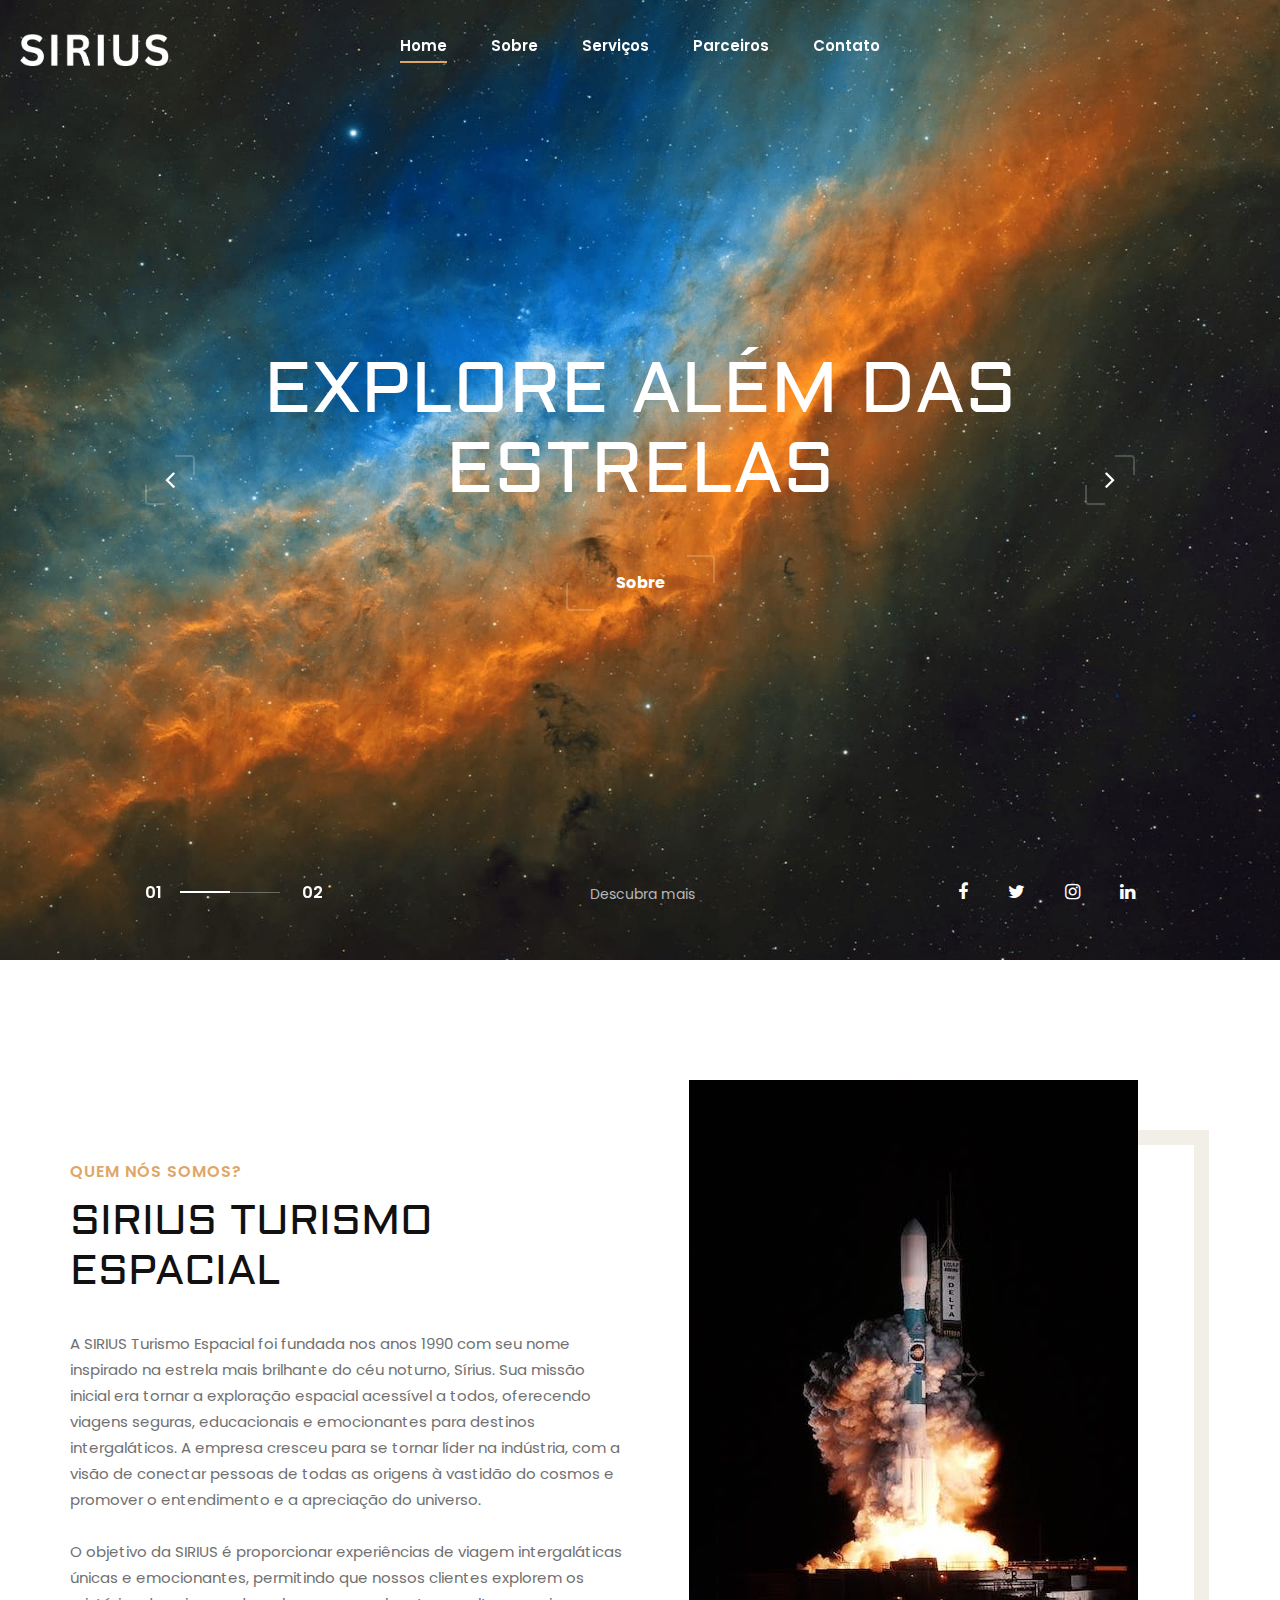
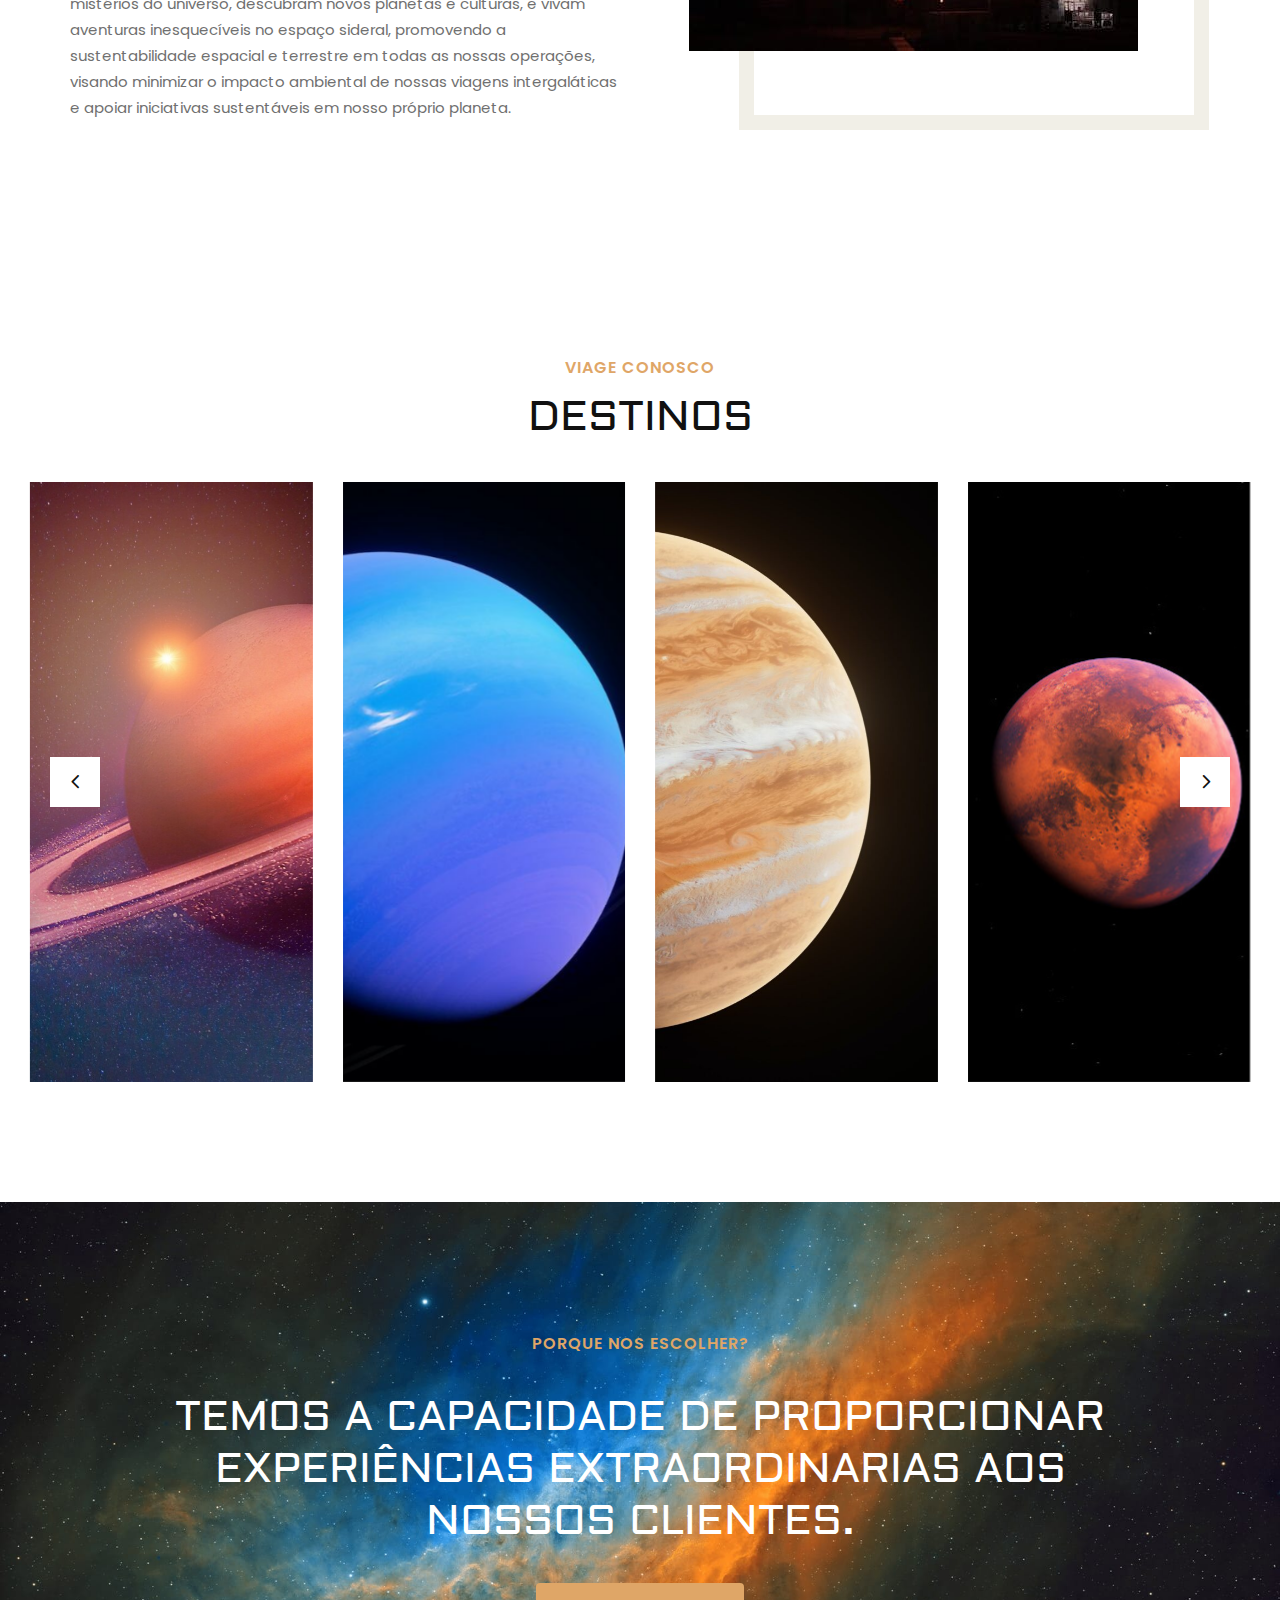
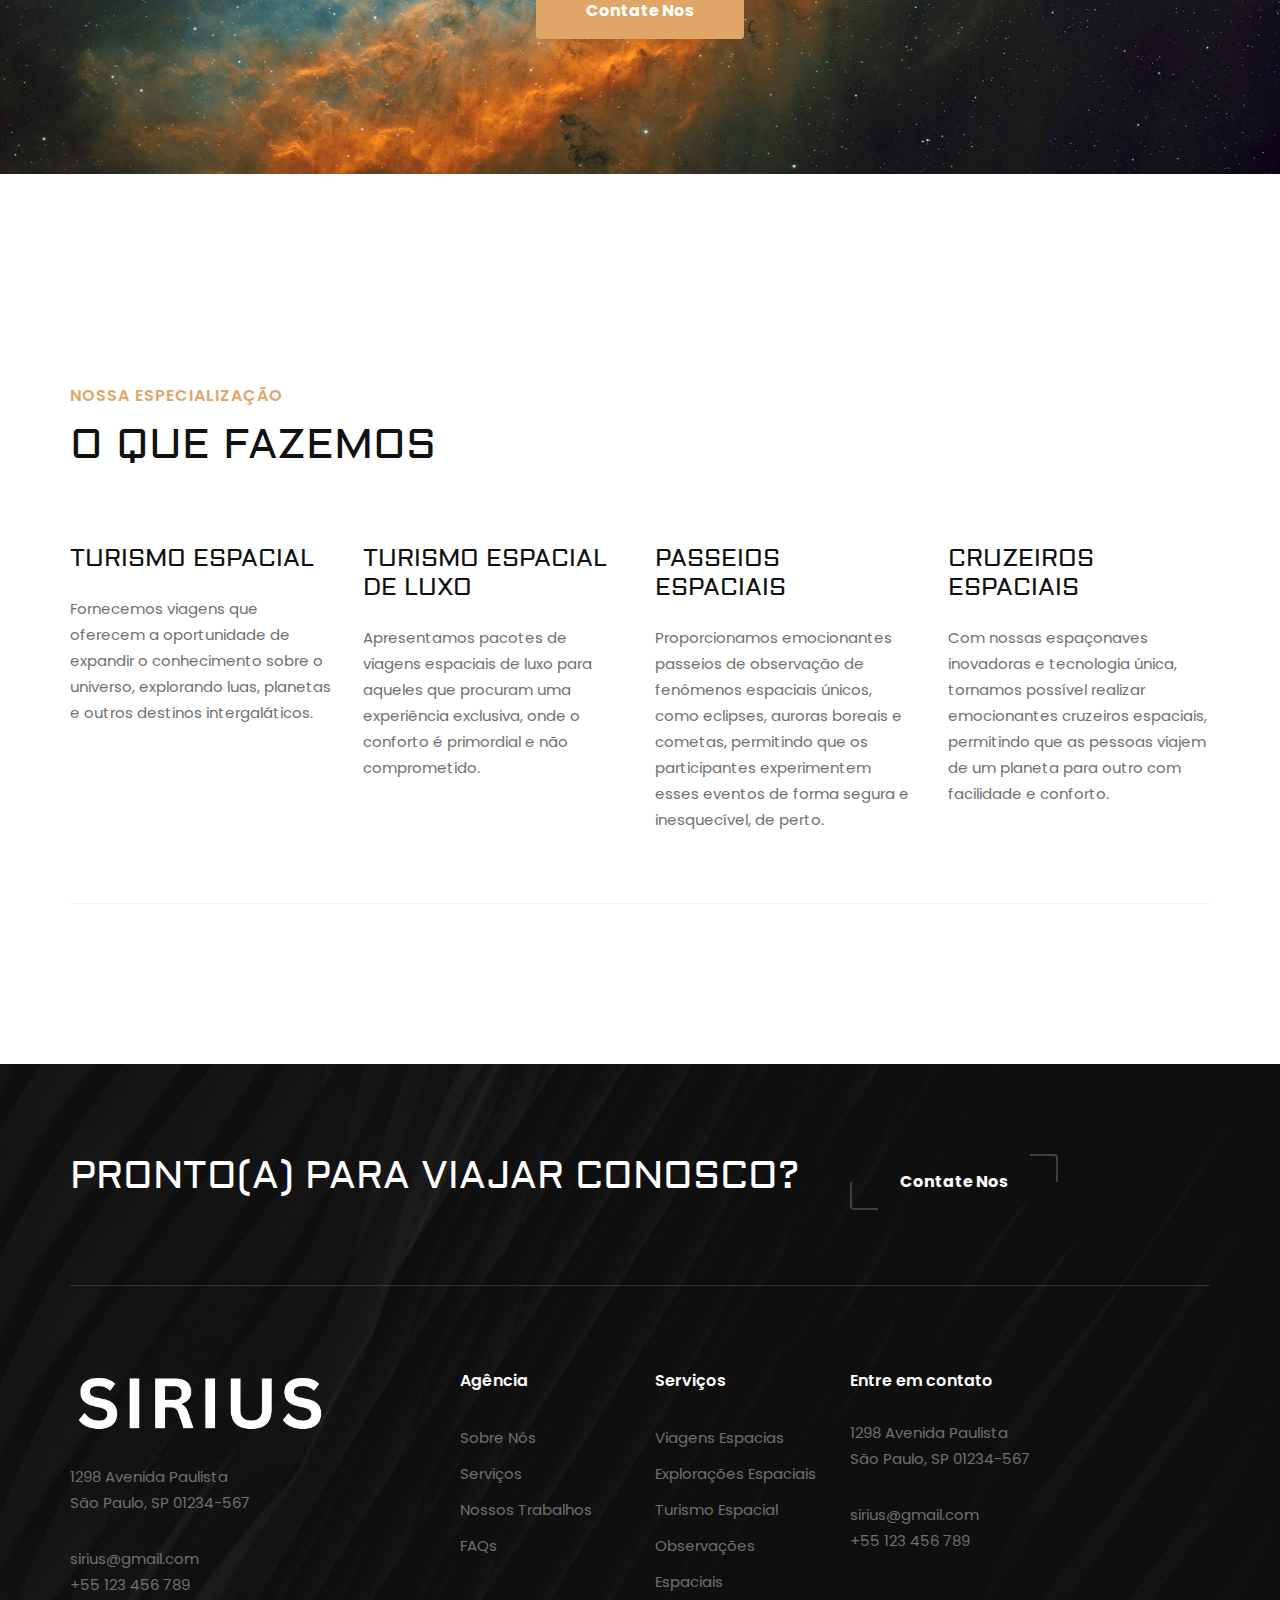
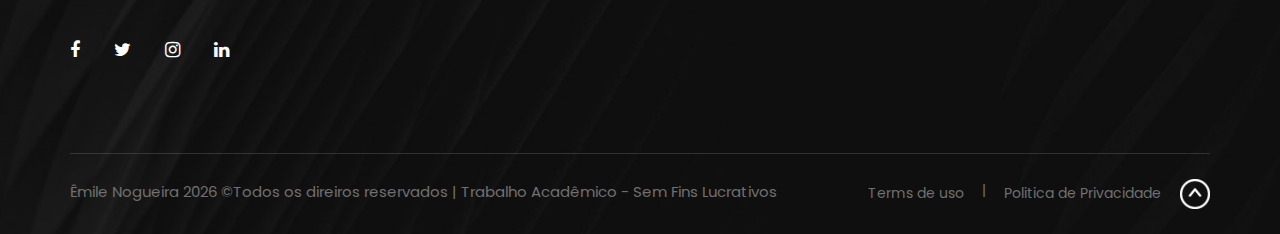
<file: index.html>
<!DOCTYPE html>
<html lang="pt-br">

<head>
    <title>Home | Sirius</title>
    <meta charset="UTF-8">
    <meta name="description" content="Staging SIRIUS">
    <meta name="keywords" content="Staging, unica, creative, html">
    <meta name="viewport" content="width=device-width, initial-scale=1.0">
    <meta http-equiv="X-UA-Compatible" content="ie=edge">
    <link rel="icon" type="img/jpg" href="img/icon.png">

    <!-- Google Font -->
    <link href="https://fonts.googleapis.com/css2?family=Poppins:wght@300;400;500;600;700;800;900&display=swap"
    rel="stylesheet">
    <link href="https://fonts.googleapis.com/css2?family=Aldrich&display=swap" rel="stylesheet">

    <!-- Css Styles -->
    <link rel="stylesheet" href="css/bootstrap.min.css" type="text/css">
    <link rel="stylesheet" href="css/font-awesome.min.css" type="text/css">
    <link rel="stylesheet" href="css/elegant-icons.css" type="text/css">
    <link rel="stylesheet" href="css/owl.carousel.min.css" type="text/css">
    <link rel="stylesheet" href="css/slicknav.min.css" type="text/css">
    <link rel="stylesheet" href="css/slick.css" type="text/css">
    <link rel="stylesheet" href="css/style.css" type="text/css">
</head>

<body>
    <!-- Page Preloder -->
    <div id="preloder">
        <div class="loader"></div>
    </div>

    <!-- Offcanvas Menu Begin -->
    <div class="offcanvas-menu-overlay"></div>
    <div class="offcanvas-menu-wrapper">
        <div class="offcanvas__logo">
            <a href="#"><img src="img/logo.png" alt=""></a>
        </div>
        <div id="mobile-menu-wrap"></div>
        <div class="offcanvas__widget">

        </div>
    </div>
    <!-- Offcanvas Menu End -->

    <!-- Header Section Begin -->
    <header class="header">
        <div class="container-fluid">
            <div class="row">
                <div class="col-lg-3">
                    <div class="header__logo">
                        <a href="#"><img src="img/logo.png" alt=""></a>
                    </div>
                </div>
                <div class="col-lg-6">
                    <nav class="header__menu mobile-menu">
                        <ul>
                            <li class="active"><a href="./index.html">Home</a></li>
                            <li><a href="./about.html">Sobre</a></li>
                            <li><a href="./projects.html">Serviços</a></li>
                            <li><a href="./parceiros.html">Parceiros</a></li>
                            <li><a href="./contact.html">Contato</a></li>
                        </ul>
                    </nav>
                </div>
                <div class="col-lg-3">
                    <div class="header__widget">
                    </div>
                </div>
            </div>
            <div class="canvas__open"><i class="fa fa-bars"></i></div>
        </div>
    </header>
    <!-- Header Section End -->

    <!-- Hero Section Begin -->
    <section class="hero">
        <div class="hero__slider owl-carousel">
            <div class="hero__items set-bg" data-setbg="img/galactia.jpeg">
                <div class="hero__text">
                    <h2>Explore além das Estrelas</h2>
                    <a href="about.html" class="primary-btn">Sobre</a>
                    <a href="about.html" class="more_btn">Descubra mais</a>
                    <div class="hero__social">
                        <a href="#"><i class="fa fa-facebook"></i></a>
                        <a href="#"><i class="fa fa-twitter"></i></a>
                        <a href="#"><i class="fa fa-instagram"></i></a>
                        <a href="#"><i class="fa fa-linkedin"></i></a>
                    </div>
                </div>
            </div>
            <div class="hero__items set-bg" data-setbg="img/galactia.jpeg">
                <div class="hero__text">
                    <h2>Viaje com a SIRIUS</h2>
                    <a href="about.html" class="primary-btn">Sobre</a>
                    <a href="about.html" class="more_btn">Descubra mais</a>
                    <div class="hero__social">
                        <a href="#"><i class="fa fa-facebook"></i></a>
                        <a href="#"><i class="fa fa-twitter"></i></a>
                        <a href="#"><i class="fa fa-instagram"></i></a>
                        <a href="#"><i class="fa fa-linkedin"></i></a>
                    </div>
                </div>
            </div>
        </div>
        <div class="slide-num" id="snh-1"></div>
        <div class="slider__progress"><span></span></div>
    </section>
    <!-- Hero Section End -->

    <!-- About Section Begin -->
    <section class="about spad">
        <div class="container">
            <div class="row">
                <div class="col-lg-6">
                    <div class="about__text">
                        <div class="section-title">
                            <span>Quem nós somos?</span>
                            <h2>SIRIUS Turismo Espacial</h2>
                        </div>
                        <div class="about__para__text">
                            <p>A SIRIUS Turismo Espacial foi fundada nos anos 1990 com seu nome inspirado na estrela mais brilhante do céu noturno, Sírius. Sua missão inicial era tornar a exploração espacial acessível a todos, oferecendo viagens seguras, educacionais e emocionantes para destinos intergaláticos. A empresa cresceu para se tornar líder na indústria, com a visão de conectar pessoas de todas as origens à vastidão do cosmos e promover o entendimento e a apreciação do universo.</p>
                            <p>O objetivo da SIRIUS é proporcionar experiências de viagem intergaláticas únicas e emocionantes, permitindo que nossos clientes explorem os mistérios do universo, descubram novos planetas e culturas, e vivam aventuras inesquecíveis no espaço sideral, promovendo a sustentabilidade espacial e terrestre em todas as nossas operações, visando minimizar o impacto ambiental de nossas viagens intergaláticas e apoiar iniciativas sustentáveis em nosso próprio planeta.</p>
                        </div>
                        <!-- <a href="about.html" class="primary-btn normal-btn">Leia Mais</a> -->
                    </div>
                </div>
                <div class="col-lg-6">
                    <div class="about__pic">
                        <div class="about__pic__inner">
                            <img src="img/a.jpeg" alt="">
                        </div>
                    </div>
                </div>
            </div>
        </div>
    </section>
    <!-- About Section End -->

    <!-- Project Section Begin -->
    <section class="project">
        <div class="container-fluid">
            <div class="row">
                <div class="col-lg-12 text-center">
                    <div class="section-title">
                        <span>Viage conosco</span>
                        <h2>Destinos</h2>
                    </div>
                </div>
            </div>
            <div class="row">
                <div class="project__slider owl-carousel">
                    <div class="col-lg-3">
                        <div class="project__slider__item set-bg" data-setbg="img/saturno.jpeg">
                            <div class="project__slider__item__hover">
                                <span>Planeta</span>
                                <h5>Saturno</h5>
                            </div>
                        </div>
                    </div>
                    <div class="col-lg-3">
                        <div class="project__slider__item set-bg" data-setbg="img/urano.jpeg">
                            <div class="project__slider__item__hover">
                                <span>Planeta</span>
                                <h5>Urano</h5>
                            </div>
                        </div>
                    </div>
                    <div class="col-lg-3">
                        <div class="project__slider__item set-bg" data-setbg="img/jupter.jpeg">
                            <div class="project__slider__item__hover">
                                <span>Planeta</span>
                                <h5>Jupiter</h5>
                            </div>
                        </div>
                    </div>
                    <div class="col-lg-3">
                        <div class="project__slider__item set-bg" data-setbg="img/planeta-marte.jpeg">
                            <div class="project__slider__item__hover">
                                <span>Planeta</span>
                                <h5>Marte</h5>
                            </div>
                        </div>
                    </div>
                    <div class="col-lg-3">
                        <div class="project__slider__item set-bg" data-setbg="img/mercurio.jpeg">
                            <div class="project__slider__item__hover">
                                <span>Planeta</span>
                                <h5>Mercúrio</h5>
                            </div>
                        </div>
                    </div>
                </div>
            </div>
        </div>
    </section>

    <!-- Project Section End -->
    <section class="team spad">
        <section class="callto spad set-bg" data-setbg="img/galactia.jpeg">
            <div class="container">
                <div class="row d-flex justify-content-center">
                    <div class="col-lg-10 text-center">
                        <div class="callto__text">
                            <span>Porque nos escolher?</span>
                            <h2>Temos a capacidade de proporcionar experiências extraordinarias aos nossos clientes.
                            </h2>
                            <a href="contact.html" class="primary-btn">Contate Nos</a>
                        </div>
                    </div>
                </div>
            </div>
        </section>
        </section>
        
    <!-- Services Section Begin -->
    <section class="services spad">
        <div class="container">
            <div class="row">
                <div class="col-lg-12">
                    <div class="section-title">
                        <span>Nossa especialização</span>
                        <h2>O que fazemos</h2>
                    </div>
                </div>
            </div>
            <div class="row">
                <div class="col-lg-3 col-md-6 col-sm-6">
                    <div class="services__item">
                        <!-- <img src="img/services/services-1.png" alt=""> -->
                        <h4>Turismo Espacial</h4>
                        <p>Fornecemos viagens que oferecem a oportunidade de expandir o conhecimento sobre o universo, 
                            explorando luas, planetas e outros destinos intergaláticos.</p>
                    </div>
                </div>
                <div class="col-lg-3 col-md-6 col-sm-6">
                    <div class="services__item">
                        <!-- <img src="img/services/services-2.png" alt=""> -->
                        <h4>Turismo Espacial de Luxo</h4>
                        <p>Apresentamos pacotes de viagens espaciais de luxo para aqueles que procuram uma experiência exclusiva,
                             onde o conforto é primordial e não comprometido.</p>
                    </div>
                </div>
                <div class="col-lg-3 col-md-6 col-sm-6">
                    <div class="services__item">
                        <!-- <img src="img/services/services-3.png" alt=""> -->
                        <h4>Passeios Espaciais</h4>
                        <p>Proporcionamos emocionantes passeios de observação de fenômenos espaciais únicos, como eclipses, 
                            auroras boreais e cometas, permitindo que os participantes experimentem esses eventos de forma 
                            segura e inesquecível, de perto.</p>
                    </div>
                </div>
                <div class="col-lg-3 col-md-6 col-sm-6">
                    <div class="services__item">
                        <!-- <img src="img/services/services-4.png" alt=""> -->
                        <h4>Cruzeiros Espaciais</h4>
                        <p>Com nossas espaçonaves inovadoras e tecnologia única, tornamos possível realizar emocionantes
                            cruzeiros espaciais, permitindo que as pessoas viajem de um planeta para outro com facilidade
                             e conforto.</p>
                    </div>
                </div>
            </div>
            <div class="counter__content">
                <!-- <div class="row">
                    <div class="col-lg-3 col-md-6 col-sm-6">
                        <div class="counter__item">
                            <div class="counter__item__number">
                                <h2 class="count">1785</h2>
                            </div>
                            <div class="counter__item__text">
                                <h5>Viagens<br /> Completas</h5>
                            </div>
                        </div>
                    </div>
                    <div class="col-lg-3 col-md-6 col-sm-6">
                        <div class="counter__item">
                            <div class="counter__item__number">
                                <h2 class="count">1692</h2>
                            </div>
                            <div class="counter__item__text">
                                <h5>Clientes<br /> Satisfeitos</h5>
                            </div>
                        </div>
                    </div>
                    <div class="col-lg-3 col-md-6 col-sm-6">
                        <div class="counter__item">
                            <div class="counter__item__number">
                                <h2 class="count">36</h2>
                            </div>
                            <div class="counter__item__text">
                                <h5>Awards<br /> Received</h5>
                            </div>
                        </div>
                    </div>
                    <div class="col-lg-3 col-md-6 col-sm-6">
                        <div class="counter__item">
                            <div class="counter__item__number">
                                <h2 class="count">74</h2>
                            </div>
                            <div class="counter__item__text">
                                <h5>Cups Of<br /> Coffee</h5>
                            </div>
                        </div>
                    </div>
                </div>
            </div>
        </div> -->
    </section>

<!-- Footer Section Begin -->
<footer class="footer set-bg" data-setbg="img/footer-bg.jpg">
    <div class="container">
        <div class="footer__top">
            <div class="row">
                <div class="col-lg-8 col-md-6">
                    <div class="footer__top__text">
                        <h2>Pronto(a) para viajar conosco?</h2>
                    </div>
                </div>
                <div class="col-lg-4 col-md-6">
                    <div class="footer__top__newslatter">
                        <form action="#">
                            <a href="contact.html" class="primary-btn">Contate Nos</a>
                        </form>
                    </div>
                </div>
            </div>
        </div>
        <div class="row">
            <div class="col-lg-3 col-md-6 col-sm-6">
                <div class="footer__about">
                    <div class="footer__logo">
                        <a href="#"><img src="img/logo.png" alt=""></a>
                    </div>
                    <p>1298 Avenida Paulista <br />São Paulo, SP 01234-567</p>
                    <ul>
                        <li>sirius@gmail.com</li>
                        <li>+55 123 456 789</li>
                    </ul>
                    <div class="footer__social">
                        <a href="#"><i class="fa fa-facebook"></i></a>
                        <a href="#"><i class="fa fa-twitter"></i></a>
                        <a href="#"><i class="fa fa-instagram"></i></a>
                        <a href="#"><i class="fa fa-linkedin"></i></a>
                    </div>
                </div>
            </div>
            <div class="col-lg-2 offset-lg-1 col-md-3 col-sm-6">
                <div class="footer__widget">
                    <h6>Agência</h6>
                    <ul>
                        <li><a href="about.html">Sobre Nós</a></li>
                        <li><a href="projects.html">Serviços</a></li>
                        <li><a href="#">Nossos Trabalhos</a></li>
                        <li><a href="#">FAQs</a></li>
                    </ul>
                </div>
            </div>
            <div class="col-lg-2 col-md-3 col-sm-6">
                <div class="footer__widget">
                    <h6>Serviços</h6>
                    <ul>
                        <li><a href="#">Viagens Espacias</a></li>
                        <li><a href="#">Explorações Espaciais</a></li>
                        <li><a href="#">Turismo Espacial</a></li>
                        <li><a href="#">Observações Espaciais</a></li>
                    </ul>
                </div>
            </div>
            <div class="col-lg-4 col-md-6 col-sm-6">
                <div class="footer__address">
                    <h6>Entre em contato</h6>
                    <p>1298 Avenida Paulista <br />São Paulo, SP 01234-567</p>
                    <ul>
                        <li>sirius@gmail.com</li>
                        <li>+55 123 456 789</li>
                    </ul>
                </div>
            </div>
        </div>
        <div class="copyright">
            <div class="row">
                <div class="col-lg-8 col-md-7">
                    <div class="copyright__text">
                        <p>Êmile Nogueira <script>
                            document.write(new Date().getFullYear());
                        </script> &copyTodos os direiros reservados | Trabalho Acadêmico - Sem Fins Lucrativos
                    </p>
                </div>
            </div>
            <div class="col-lg-4 col-md-5">
                <div class="copyright__widget">
                    <a href="#">Terms de uso</a>
                    <a href="#">Politica de Privacidade <img class="seta" src="img/seta.png" alt=""></a>
                </div>
            </div>
        </div>
    </div>
</div>
</footer>
<!-- Footer Section End -->

<!-- Js Plugins -->
<script src="js/jquery-3.3.1.min.js"></script>
<script src="js/bootstrap.min.js"></script>
<script src="js/jquery.slicknav.js"></script>
<script src="js/owl.carousel.min.js"></script>
<script src="js/slick.min.js"></script>
<script src="js/main.js"></script>
</body>

</html>
</file>
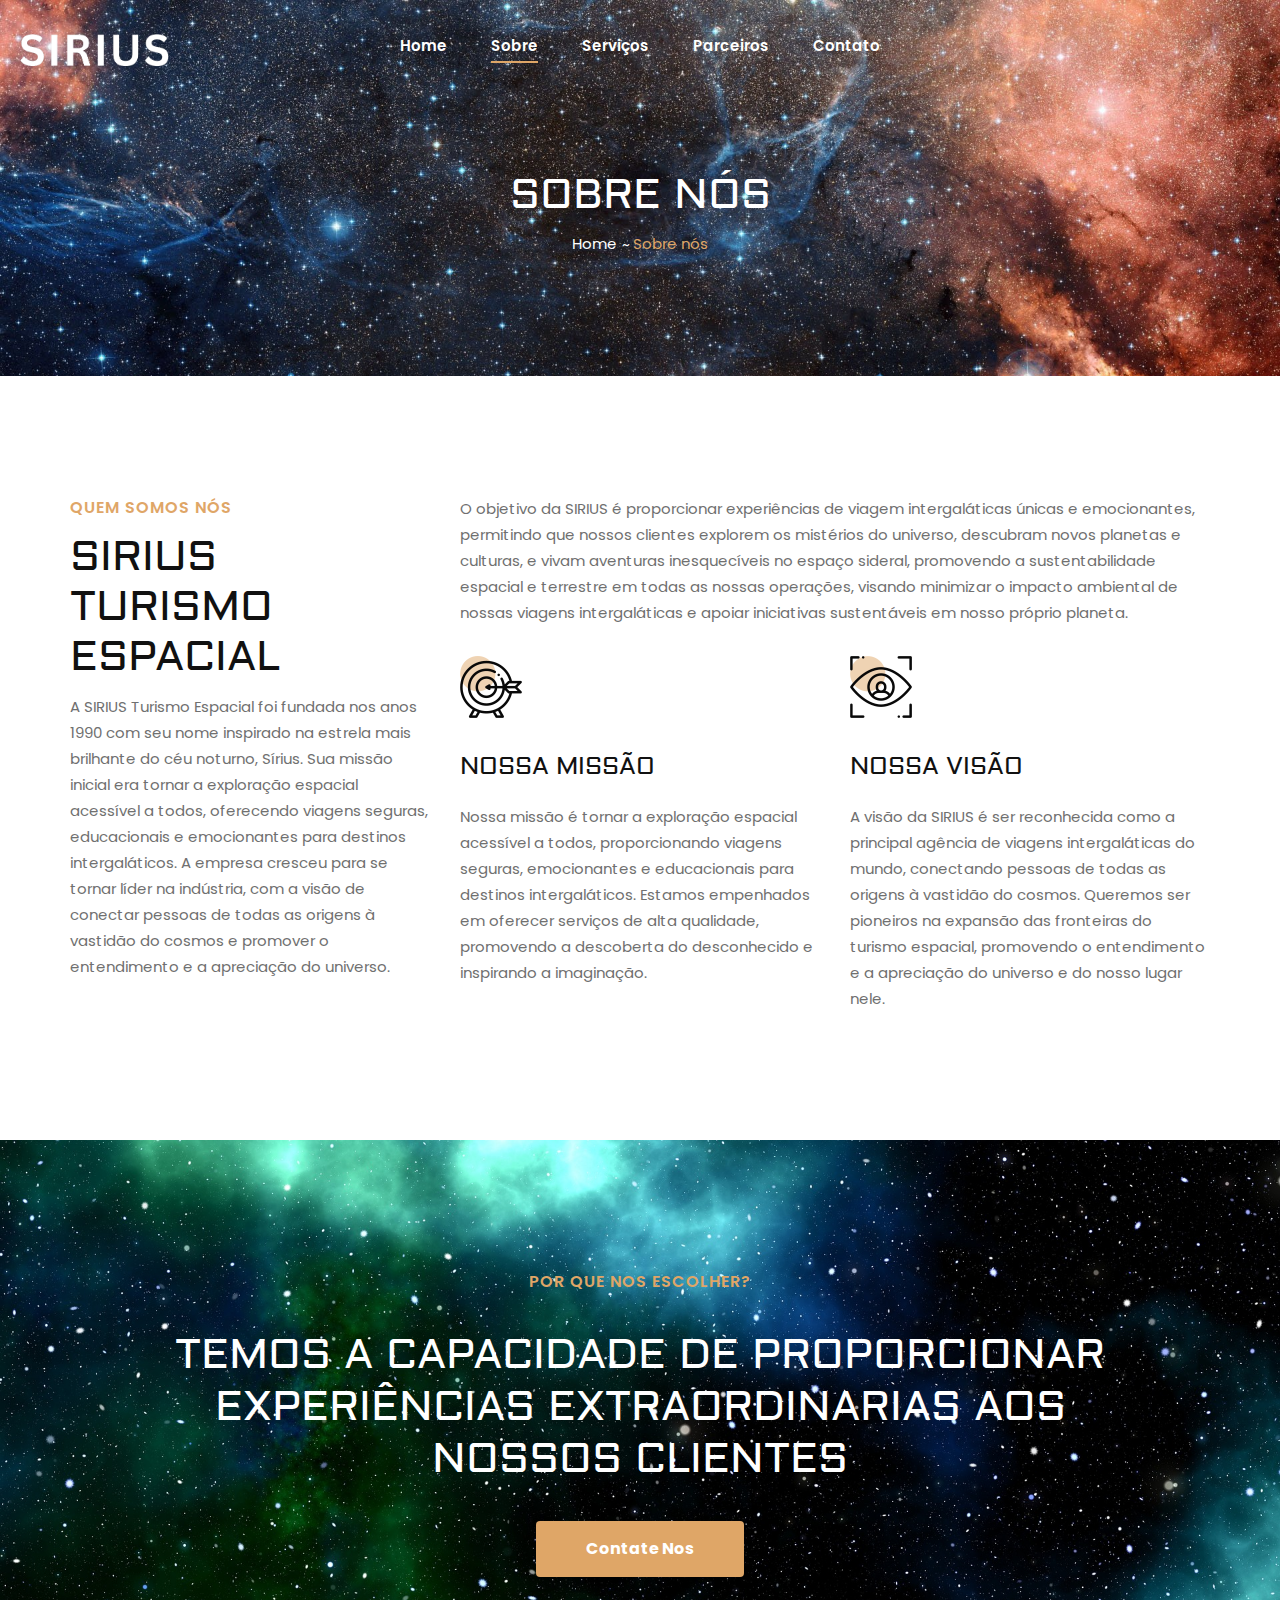
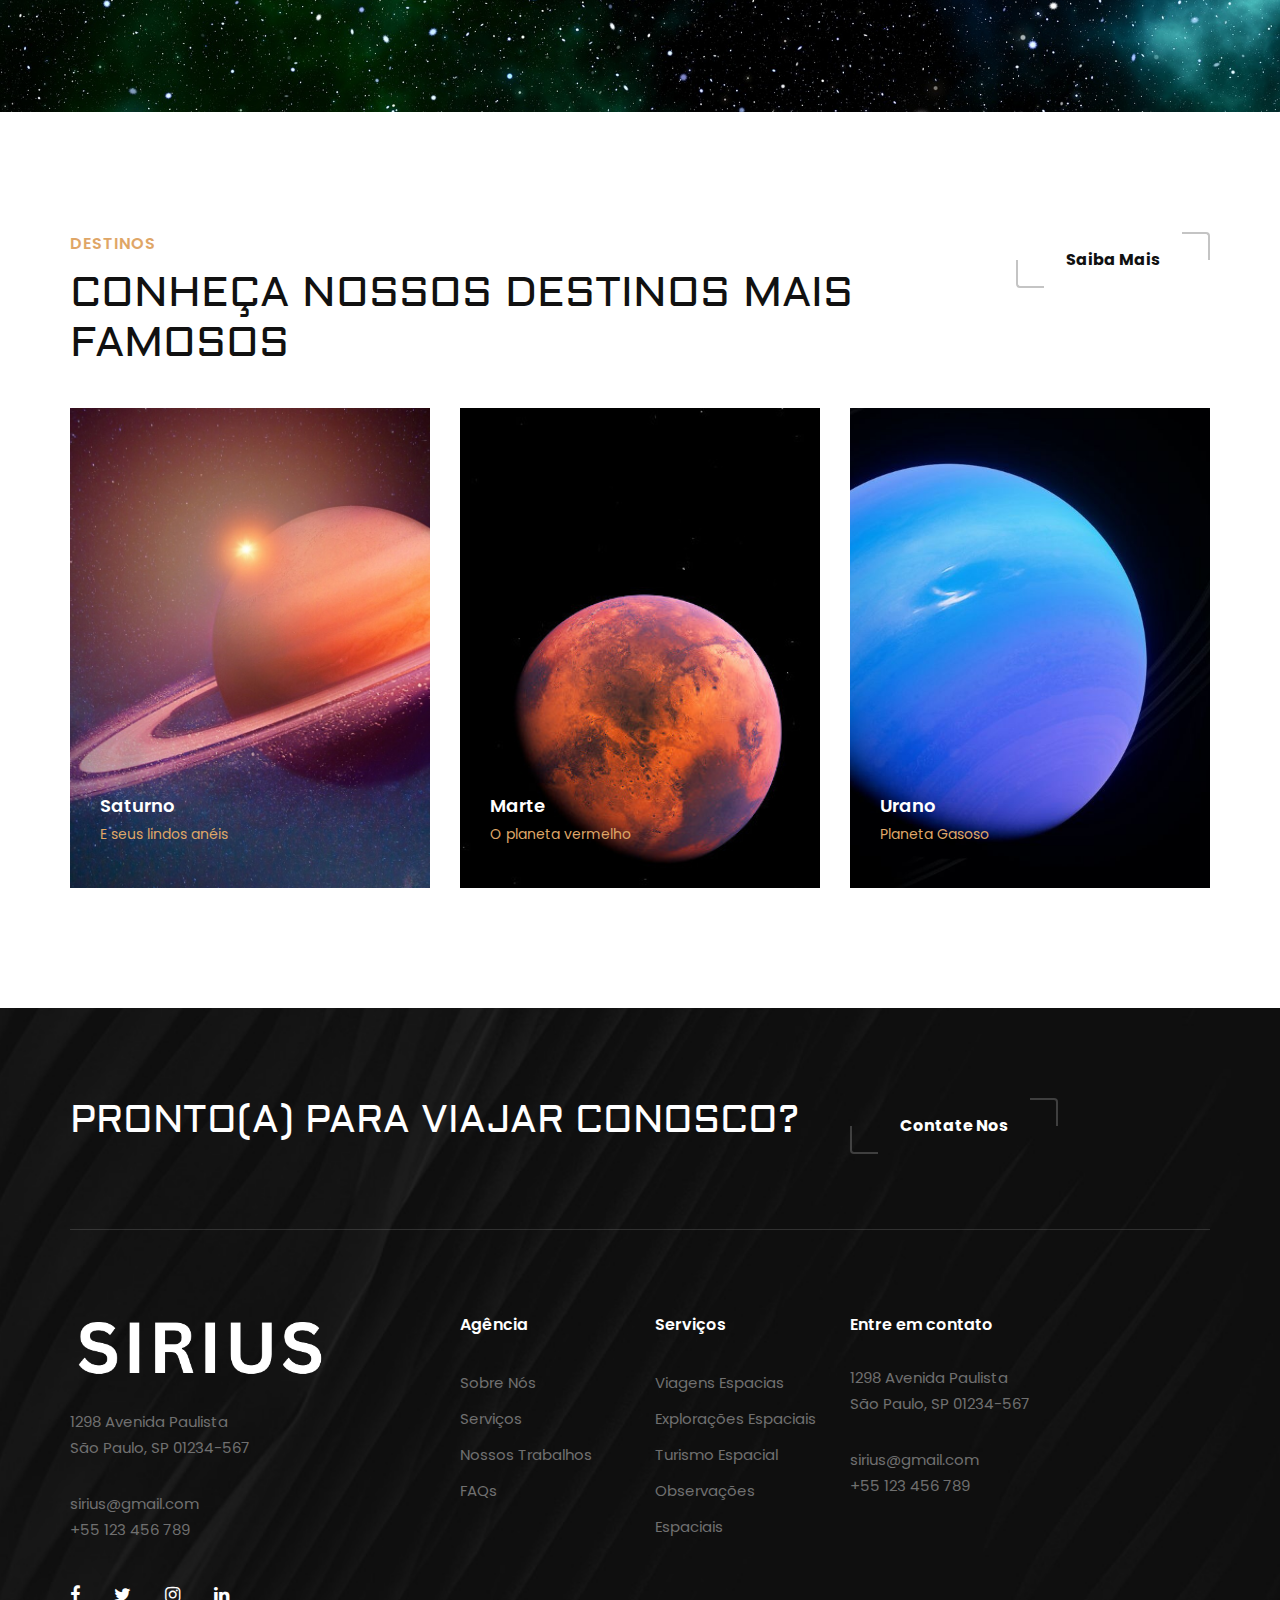
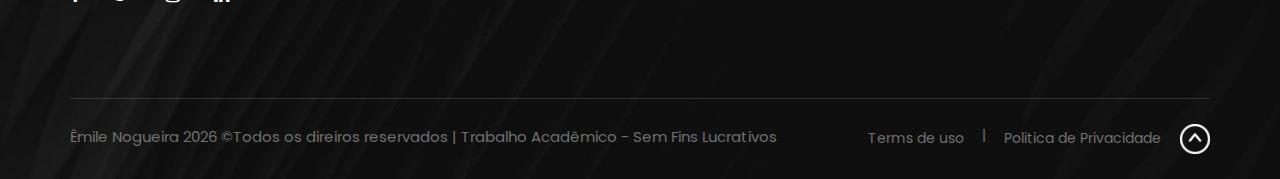
<file: about.html>
<!DOCTYPE html>
<html lang="pt-br">

<head>
    <title>Sobre Sirius</title>
    <meta charset="UTF-8">
    <meta name="description" content="Staging SIRIUS">
    <meta name="keywords" content="Staging, unica, creative, html">
    <meta name="viewport" content="width=device-width, initial-scale=1.0">
    <meta http-equiv="X-UA-Compatible" content="ie=edge">
    <link rel="icon" type="img/jpg" href="img/icon.png">


    <!-- Google Font -->
    <link href="https://fonts.googleapis.com/css2?family=Poppins:wght@300;400;500;600;700;800;900&display=swap"
    rel="stylesheet">
    <link href="https://fonts.googleapis.com/css2?family=Aldrich&display=swap" rel="stylesheet">

    <!-- Css Styles -->
    <link rel="stylesheet" href="css/bootstrap.min.css" type="text/css">
    <link rel="stylesheet" href="css/font-awesome.min.css" type="text/css">
    <link rel="stylesheet" href="css/elegant-icons.css" type="text/css">
    <link rel="stylesheet" href="css/owl.carousel.min.css" type="text/css">
    <link rel="stylesheet" href="css/slicknav.min.css" type="text/css">
    <link rel="stylesheet" href="css/style.css" type="text/css">
</head>

<body>
    <!-- Page Preloder -->
    <div id="preloder">
        <div class="loader"></div>
    </div>

    <!-- Offcanvas Menu Begin -->
    <div class="offcanvas-menu-overlay"></div>
    <div class="offcanvas-menu-wrapper">
        <div class="offcanvas__logo">
            <a href="#"><img src="img/logo.png" alt=""></a>
        </div>
        <div id="mobile-menu-wrap"></div>
        <div class="offcanvas__widget">
            <!-- <span>Call us for any questions</span>
            <h4>+01 123 456 789</h4> -->
        </div>
    </div>
    <!-- Offcanvas Menu End -->

    <!-- Header Section Begin -->
    <header class="header">
        <div class="container-fluid">
            <div class="row">
                <div class="col-lg-3">
                    <div class="header__logo">
                        <a href="#"><img src="img/logo.png" alt=""></a>
                    </div>
                </div>
                <div class="col-lg-6">
                    <nav class="header__menu mobile-menu">
                        <ul>
                            <li><a href="./index.html">Home</a></li>
                            <li class="active"><a href="./about.html">Sobre</a></li>
                            <li><a href="./projects.html">Serviços</a></li>
                            <li><a href="parceiros.html">Parceiros</a></li>
                            <li><a href="./contact.html">Contato</a></li>
                        </ul>
                    </nav>
                </div>
                <div class="col-lg-3">
                    <div class="header__widget">
                        <!-- <span>Call us for any questions</span>
                        <h4>+01 123 456 789</h4> -->
                    </div>
                </div>
            </div>
            <div class="canvas__open"><i class="fa fa-bars"></i></div>
        </div>
    </header>
    <!-- Header Section End -->

    <!-- Breadcrumb Section Begin -->
    <div class="breadcrumb-option spad set-bg" data-setbg="img/space.jpeg">
        <div class="container">
            <div class="row">
                <div class="col-lg-12 text-center">
                    <div class="breadcrumb__text">
                        <h2>Sobre Nós</h2>
                        <div class="breadcrumb__links">
                            <a href="./index.html">Home</a>
                            <span>Sobre nós</span>
                        </div>
                    </div>
                </div>
            </div>
        </div>
    </div>
    <!-- Breadcrumb Section End -->

    <!-- About Page Section Begin -->
    <section class="about-page spad">
        <div class="container">
            <div class="row">
                <div class="col-lg-4 col-md-4">
                    <div class="about__text about__page__text">
                        <div class="section-title">
                            <span>quem somos nós</span>
                            <h2>SIrius turismo espacial</h2>
                        </div>
                        <div class="about__para__text">
                            <p>A SIRIUS Turismo Espacial foi fundada nos anos 1990 com seu nome inspirado na estrela mais brilhante do céu noturno, Sírius. Sua missão inicial era tornar a exploração espacial acessível a todos, oferecendo viagens seguras, educacionais e emocionantes para destinos intergaláticos. A empresa cresceu para se tornar líder na indústria, com a visão de conectar pessoas de todas as origens à vastidão do cosmos e promover o entendimento e a apreciação do universo.</p>
                        </div>
                    </div>
                </div>
                <div class="col-lg-8 col-md-8">
                    <div class="about__page__services">
                        <div class="about__page__services__text">
                            <p>O objetivo da SIRIUS é proporcionar experiências de viagem intergaláticas únicas e emocionantes, permitindo que nossos clientes explorem os mistérios do universo, descubram novos planetas e culturas, e vivam aventuras inesquecíveis no espaço sideral, promovendo a sustentabilidade espacial e terrestre em todas as nossas operações, visando minimizar o impacto ambiental de nossas viagens intergaláticas e apoiar iniciativas sustentáveis em nosso próprio planeta.</p>
                        </div>
                        <div class="row">
                            <div class="col-lg-6 col-md-6 col-sm-6">
                                <div class="services__item">
                                    <img src="img/services/services-5.png" alt="">
                                    <h4>Nossa Missão</h4>
                                    <p>Nossa missão é tornar a exploração espacial acessível a todos, proporcionando viagens seguras, emocionantes e educacionais para destinos intergaláticos. Estamos empenhados em oferecer serviços de alta qualidade, promovendo a descoberta do desconhecido e inspirando a imaginação.</p>
                                </div>
                            </div>
                            <div class="col-lg-6 col-md-6 col-sm-6">
                                <div class="services__item">
                                    <img src="img/services/services-6.png" alt="">
                                    <h4>Nossa Visão</h4>
                                    <p>A visão da SIRIUS é ser reconhecida como a principal agência de viagens intergaláticas do mundo, conectando pessoas de todas as origens à vastidão do cosmos. Queremos ser pioneiros na expansão das fronteiras do turismo espacial, promovendo o entendimento e a apreciação do universo e do nosso lugar nele.</p>
                                </div>
                            </div>
                        </div>
                    </div>
                </div>
            </div>
        </div>
    </section>
    <!-- About Page Section End -->

    <!-- Call To Action Section Begin -->
    <section class="callto spad set-bg" data-setbg="img/espaco-sideral.jpeg">
        <div class="container">
            <div class="row d-flex justify-content-center">
                <div class="col-lg-10 text-center">
                    <div class="callto__text">
                        <span>Por que nos escolher?</span>
                        <h2>Temos a capacidade de proporcionar experiências extraordinarias aos nossos clientes</h2>
                        <a href="contact.html" class="primary-btn">Contate Nos</a>
                    </div>
                </div>
            </div>
        </div>
    </section>
    <!-- Call To Action Section End -->

    <!-- Team Section Begin -->
    <section class="team spad">
        <div class="container">
            <div class="row">
                <div class="col-lg-9 col-md-8 col-sm-6">
                    <div class="section-title">
                        <span>Destinos</span>
                        <h2>Conheça nossos destinos mais famosos</h2>
                    </div>
                </div>
                <div class="col-lg-3 col-md-4 col-sm-6">
                    <div class="team__btn">
                        <a href="#" class="primary-btn normal-btn">Saiba Mais</a>
                    </div>
                </div>
            </div>
            <div class="row">
                <div class="col-lg-4 col-md-6">
                    <div class="team__item set-bg" data-setbg="img/saturno.jpeg">
                        <div class="team__text">
                            <div class="team__title">
                                <h5>Saturno</h5>
                                <span>E seus lindos anéis</span>
                            </div>
                            <p>Saturno é um dos planetas mais fascinantes do nosso sistema solar, conhecido por seus impressionantes anéis e belezas naturais extraordinárias. </p>
                        </div>
                    </div>
                </div>
                <div class="col-lg-4 col-md-6">
                    <div class="team__item set-bg" data-setbg="img/planeta-marte.jpeg">
                        <div class="team__text">
                            <div class="team__title">
                                <h5>Marte</h5>
                                <span>O planeta vermelho</span>
                            </div>
                            <p>Os viajantes terão a oportunidade de explorar as impressionantes montanhas de Marte, incluindo o Monte Olimpo, a montanha mais alta do sistema solar. Caminhadas e escaladas emocionantes podem ser organizadas para os entusiastas de aventura.</p>
                        </div>
                    </div>
                </div>
                <div class="col-lg-4 col-md-6">
                    <div class="team__item set-bg" data-setbg="img/urano.jpeg">
                        <div class="team__text">
                            <div class="team__title">
                                <h5>Urano</h5>
                                <span>Planeta Gasoso</span>
                            </div>
                            <p>Urano é um dos planetas mais misteriosos do sistema solar, com inclinação extrema, anéis e um clima extremamente instável. Os viajantes terão a oportunidade de estudar essas características únicas.</p>
                        </div>
                    </div>
                </div>
            </div>
        </div>
    </section>
    <!-- Team Section End -->

    <!-- Footer Section Begin -->
    <footer class="footer set-bg" data-setbg="img/footer-bg.jpg">
        <div class="container">
            <div class="footer__top">
                <div class="row">
                    <div class="col-lg-8 col-md-6">
                        <div class="footer__top__text">
                            <h2>Pronto(a) para viajar conosco?</h2>
                        </div>
                    </div>
                    <div class="col-lg-4 col-md-6">
                        <div class="footer__top__newslatter">
                            <form action="#">
                                <a href="contact.html" class="primary-btn">Contate Nos</a>
                            </form>
                        </div>
                    </div>
                </div>
            </div>
            <div class="row">
                <div class="col-lg-3 col-md-6 col-sm-6">
                    <div class="footer__about">
                        <div class="footer__logo">
                            <a href="#"><img src="img/logo.png" alt=""></a>
                        </div>
                        <p>1298 Avenida Paulista <br />São Paulo, SP 01234-567</p>
                        <ul>
                            <li>sirius@gmail.com</li>
                            <li>+55 123 456 789</li>
                        </ul>
                        <div class="footer__social">
                            <a href="#"><i class="fa fa-facebook"></i></a>
                            <a href="#"><i class="fa fa-twitter"></i></a>
                            <a href="#"><i class="fa fa-instagram"></i></a>
                            <a href="#"><i class="fa fa-linkedin"></i></a>
                        </div>
                    </div>
                </div>
                <div class="col-lg-2 offset-lg-1 col-md-3 col-sm-6">
                    <div class="footer__widget">
                        <h6>Agência</h6>
                        <ul>
                            <li><a href="about.html">Sobre Nós</a></li>
                            <li><a href="projects.html">Serviços</a></li>
                            <li><a href="#">Nossos Trabalhos</a></li>
                            <li><a href="#">FAQs</a></li>
                        </ul>
                    </div>
                </div>
                <div class="col-lg-2 col-md-3 col-sm-6">
                    <div class="footer__widget">
                        <h6>Serviços</h6>
                        <ul>
                            <li><a href="#">Viagens Espacias</a></li>
                            <li><a href="#">Explorações Espaciais</a></li>
                            <li><a href="#">Turismo Espacial</a></li>
                            <li><a href="#">Observações Espaciais</a></li>
                        </ul>
                    </div>
                </div>
                <div class="col-lg-4 col-md-6 col-sm-6">
                    <div class="footer__address">
                        <h6>Entre em contato</h6>
                        <p>1298 Avenida Paulista <br />São Paulo, SP 01234-567</p>
                        <ul>
                            <li>sirius@gmail.com</li>
                            <li>+55 123 456 789</li>
                        </ul>
                    </div>
                </div>
            </div>
            <div class="copyright">
                <div class="row">
                    <div class="col-lg-8 col-md-7">
                        <div class="copyright__text">
                            <p>Êmile Nogueira <script>
                                document.write(new Date().getFullYear());
                            </script> &copyTodos os direiros reservados | Trabalho Acadêmico - Sem Fins Lucrativos
                        </p>
                    </div>
                </div>
                <div class="col-lg-4 col-md-5">
                    <div class="copyright__widget">
                        <a href="#">Terms de uso</a>
                        <a href="#">Politica de Privacidade <img class="seta" src="img/seta.png" alt=""></a>
                    </div>
                </div>
            </div>
        </div>
    </div>
    </footer>
    <!-- Footer Section End -->
    
    <!-- Js Plugins -->
    <script src="js/jquery-3.3.1.min.js"></script>
    <script src="js/bootstrap.min.js"></script>
    <script src="js/jquery.slicknav.js"></script>
    <script src="js/owl.carousel.min.js"></script>
    <script src="js/slick.min.js"></script>
    <script src="js/main.js"></script>
    </body>
    
    </html>
</file>
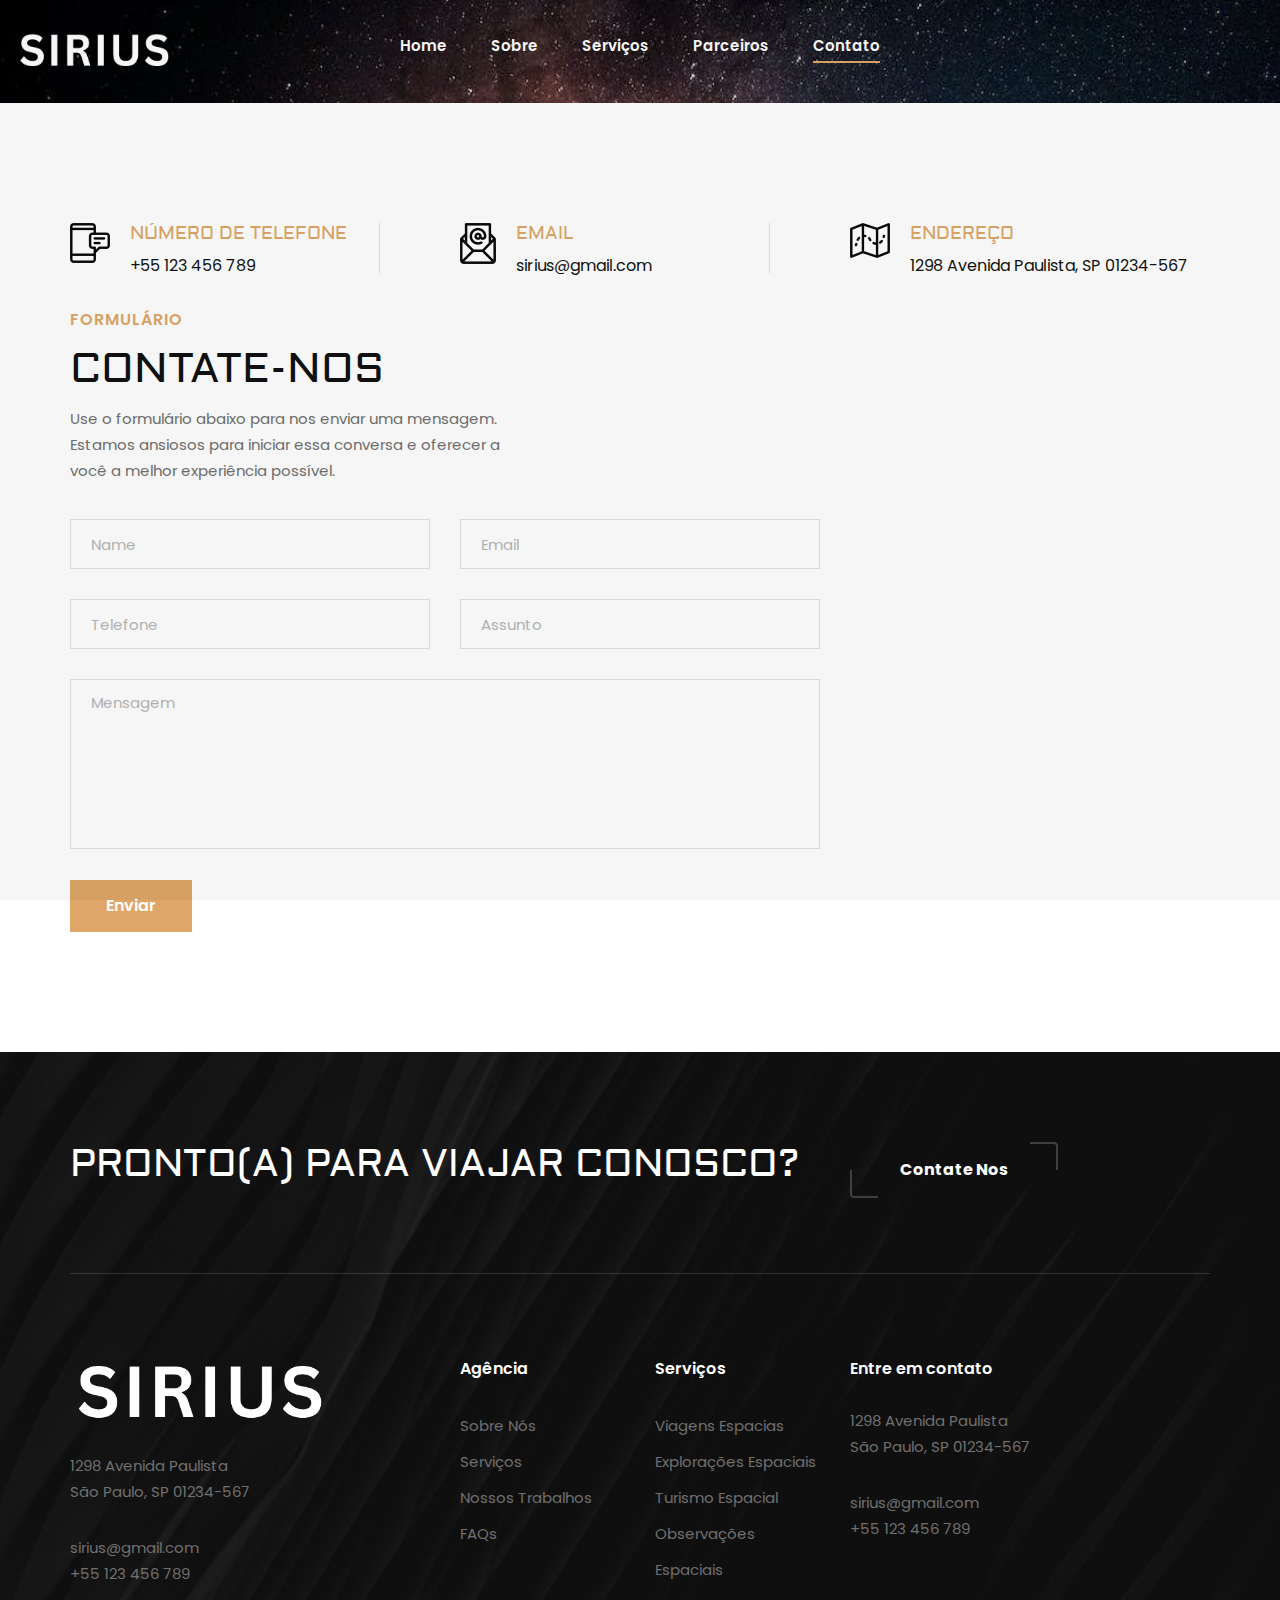
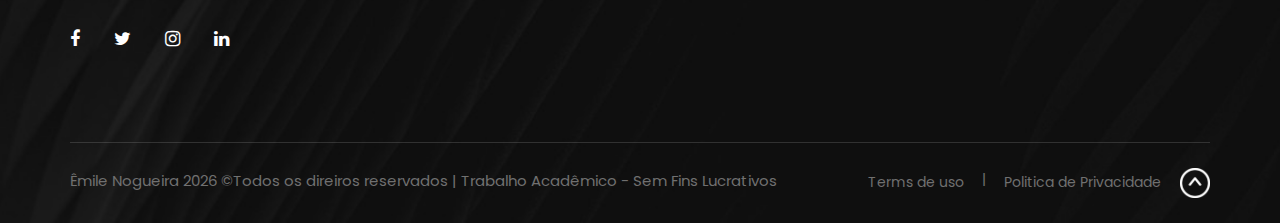
<file: contact.html>
<!DOCTYPE html>
<html lang="zxx">

<head>
    <title>Contate nos | SIRIUS</title>
    <meta charset="UTF-8">
    <meta name="description" content="Staging SIRIUS">
    <meta name="keywords" content="Staging, unica, creative, html">
    <meta name="viewport" content="width=device-width, initial-scale=1.0">
    <meta http-equiv="X-UA-Compatible" content="ie=edge">
    <link rel="icon" type="img/jpg" href="img/icon.png">

    <!-- Google Font -->
    <link href="https://fonts.googleapis.com/css2?family=Poppins:wght@300;400;500;600;700;800;900&display=swap"
    rel="stylesheet">
    <link href="https://fonts.googleapis.com/css2?family=Aldrich&display=swap" rel="stylesheet">

    <!-- Css Styles -->
    <link rel="stylesheet" href="css/bootstrap.min.css" type="text/css">
    <link rel="stylesheet" href="css/font-awesome.min.css" type="text/css">
    <link rel="stylesheet" href="css/elegant-icons.css" type="text/css">
    <link rel="stylesheet" href="css/owl.carousel.min.css" type="text/css">
    <link rel="stylesheet" href="css/slicknav.min.css" type="text/css">
    <link rel="stylesheet" href="css/style.css" type="text/css">
</head>

<body>
    <!-- Page Preloder -->
    <div id="preloder">
        <div class="loader"></div>
    </div>

    <!-- Offcanvas Menu Begin -->
    <div class="offcanvas-menu-overlay"></div>
    <div class="offcanvas-menu-wrapper">
        <div class="offcanvas__logo">
            <a href="#"><img src="img/logo.png" alt=""></a>
        </div>
        <div id="mobile-menu-wrap"></div>
        <div class="offcanvas__widget">
        </div>
    </div>
    <!-- Offcanvas Menu End -->

    <!-- Header Section Begin -->
    <header class="header header-normal set-bg" data-setbg="img/little-header.jpeg">
        <div class="container-fluid">
            <div class="row">
                <div class="col-lg-3">
                    <div class="header__logo">
                        <a href="#"><img src="img/logo.png" alt=""></a>
                    </div>
                </div>
                <div class="col-lg-6">
                    <nav class="header__menu mobile-menu">
                        <ul>
                            <li><a href="./index.html">Home</a></li>
                            <li><a href="./about.html">Sobre</a></li>
                            <li><a href="./projects.html">Serviços</a></li>
                            <li><a href="./parceiros.html">Parceiros</a></li>
                            <li class="active"><a href="./contact.html">Contato</a></li>
                        </ul>
                    </nav>
                </div>
                <div class="col-lg-3">
                    <div class="header__widget">
                    </div>
                </div>
            </div>
            <div class="canvas__open"><i class="fa fa-bars"></i></div>
        </div>
    </header>
    <!-- Header Section End -->

    <!-- Contact Section Begin -->
    <section class="contact spad">
        <div class="container">
            <div class="row">

            </div>
            <div class="row">
                <div class="col-lg-4 col-md-6 col-sm-6">
                    <div class="contact__widget__item">
                        <div class="contact__widget__item__icon">
                            <img src="img/contact/ci-1.png" alt="">
                        </div>
                        <div class="contact__widget__item__text">
                            <h5>Número de telefone</h5>
                            <span>+55 123 456 789</span>
                        </div>
                    </div>
                </div>
                <div class="col-lg-4 col-md-6 col-sm-6">
                    <div class="contact__widget__item">
                        <div class="contact__widget__item__icon">
                            <img src="img/contact/ci-2.png" alt="">
                        </div>
                        <div class="contact__widget__item__text">
                            <h5>Email</h5>
                            <span>sirius@gmail.com</span>
                        </div>
                    </div>
                </div>
                <div class="col-lg-4 col-md-6 col-sm-6">
                    <div class="contact__widget__item last__item">
                        <div class="contact__widget__item__icon">
                            <img src="img/contact/ci-3.png" alt="">
                        </div>
                        <div class="contact__widget__item__text">
                            <h5>Endereço</h5>
                            <span>1298 Avenida Paulista, SP 01234-567</span>
                        </div>
                    </div>
                </div>
            </div>

            <div class="row">
                <div class="col-lg-5">
                    <div class="contact__form__text">
                        <div class="section-title">
                            <span>Formulário</span>
                            <h2>Contate-nos</h2>
                        </div>
                        <p>Use o formulário abaixo para nos enviar uma mensagem. Estamos ansiosos para iniciar essa conversa e oferecer a você a melhor experiência possível.</p>
                    </div>
                </div>
            </div>
            <div class="row">
                <div class="col-lg-8">
                    <div class="contact__form">
                        <form action="#" method="get">
                            <div class="row">
                                <div class="col-lg-6 col-md-6 col-sm-6">
                                    <input type="text" placeholder="Name" required>
                                </div>
                                <div class="col-lg-6 col-md-6 col-sm-6">
                                    <input type="email" placeholder="Email" required>
                                </div>
                                <div class="col-lg-6 col-md-6 col-sm-6">
                                    <input type="text" placeholder="Telefone" required>
                                </div>
                                <div class="col-lg-6 col-md-6 col-sm-6">
                                    <input type="text" placeholder="Assunto" required>
                                </div>
                                <div class="col-lg-12">
                                    <textarea placeholder="Mensagem"></textarea>
                                    <button type="submit" value="submit" class="site-btn">Enviar</button>
                                </div>
                            </div>
                        </form>
                    </div>
                </div>
            </div>
        </div>
    </section>
    <!-- Contact Section End -->

   <!-- Footer Section Begin -->
   <footer class="footer set-bg" data-setbg="img/footer-bg.jpg">
    <div class="container">
        <div class="footer__top">
            <div class="row">
                <div class="col-lg-8 col-md-6">
                    <div class="footer__top__text">
                        <h2>Pronto(a) para viajar conosco?</h2>
                    </div>
                </div>
                <div class="col-lg-4 col-md-6">
                    <div class="footer__top__newslatter">
                        <form action="#">
                            <a href="contact.html" class="primary-btn">Contate Nos</a>
                        </form>
                    </div>
                </div>
            </div>
        </div>
        <div class="row">
            <div class="col-lg-3 col-md-6 col-sm-6">
                <div class="footer__about">
                    <div class="footer__logo">
                        <a href="#"><img src="img/logo.png" alt=""></a>
                    </div>
                    <p>1298 Avenida Paulista <br />São Paulo, SP 01234-567</p>
                    <ul>
                        <li>sirius@gmail.com</li>
                        <li>+55 123 456 789</li>
                    </ul>
                    <div class="footer__social">
                        <a href="#"><i class="fa fa-facebook"></i></a>
                        <a href="#"><i class="fa fa-twitter"></i></a>
                        <a href="#"><i class="fa fa-instagram"></i></a>
                        <a href="#"><i class="fa fa-linkedin"></i></a>
                    </div>
                </div>
            </div>
            <div class="col-lg-2 offset-lg-1 col-md-3 col-sm-6">
                <div class="footer__widget">
                    <h6>Agência</h6>
                    <ul>
                        <li><a href="about.html">Sobre Nós</a></li>
                        <li><a href="projects.html">Serviços</a></li>
                        <li><a href="#">Nossos Trabalhos</a></li>
                        <li><a href="#">FAQs</a></li>
                    </ul>
                </div>
            </div>
            <div class="col-lg-2 col-md-3 col-sm-6">
                <div class="footer__widget">
                    <h6>Serviços</h6>
                    <ul>
                        <li><a href="#">Viagens Espacias</a></li>
                        <li><a href="#">Explorações Espaciais</a></li>
                        <li><a href="#">Turismo Espacial</a></li>
                        <li><a href="#">Observações Espaciais</a></li>
                    </ul>
                </div>
            </div>
            <div class="col-lg-4 col-md-6 col-sm-6">
                <div class="footer__address">
                    <h6>Entre em contato</h6>
                    <p>1298 Avenida Paulista <br />São Paulo, SP 01234-567</p>
                    <ul>
                        <li>sirius@gmail.com</li>
                        <li>+55 123 456 789</li>
                    </ul>
                </div>
            </div>
        </div>
        <div class="copyright">
            <div class="row">
                <div class="col-lg-8 col-md-7">
                    <div class="copyright__text">
                        <p>Êmile Nogueira <script>
                            document.write(new Date().getFullYear());
                        </script> &copyTodos os direiros reservados | Trabalho Acadêmico - Sem Fins Lucrativos
                    </p>
                </div>
            </div>
            <div class="col-lg-4 col-md-5">
                <div class="copyright__widget">
                    <a href="#">Terms de uso</a>
                    <a href="#">Politica de Privacidade <img class="seta" src="img/seta.png" alt=""></a>
                </div>
            </div>
        </div>
    </div>
</div>
</footer>
<!-- Footer Section End -->

<!-- Js Plugins -->
<script src="js/jquery-3.3.1.min.js"></script>
<script src="js/bootstrap.min.js"></script>
<script src="js/jquery.slicknav.js"></script>
<script src="js/owl.carousel.min.js"></script>
<script src="js/slick.min.js"></script>
<script src="js/main.js"></script>
</body>

</html>
</file>
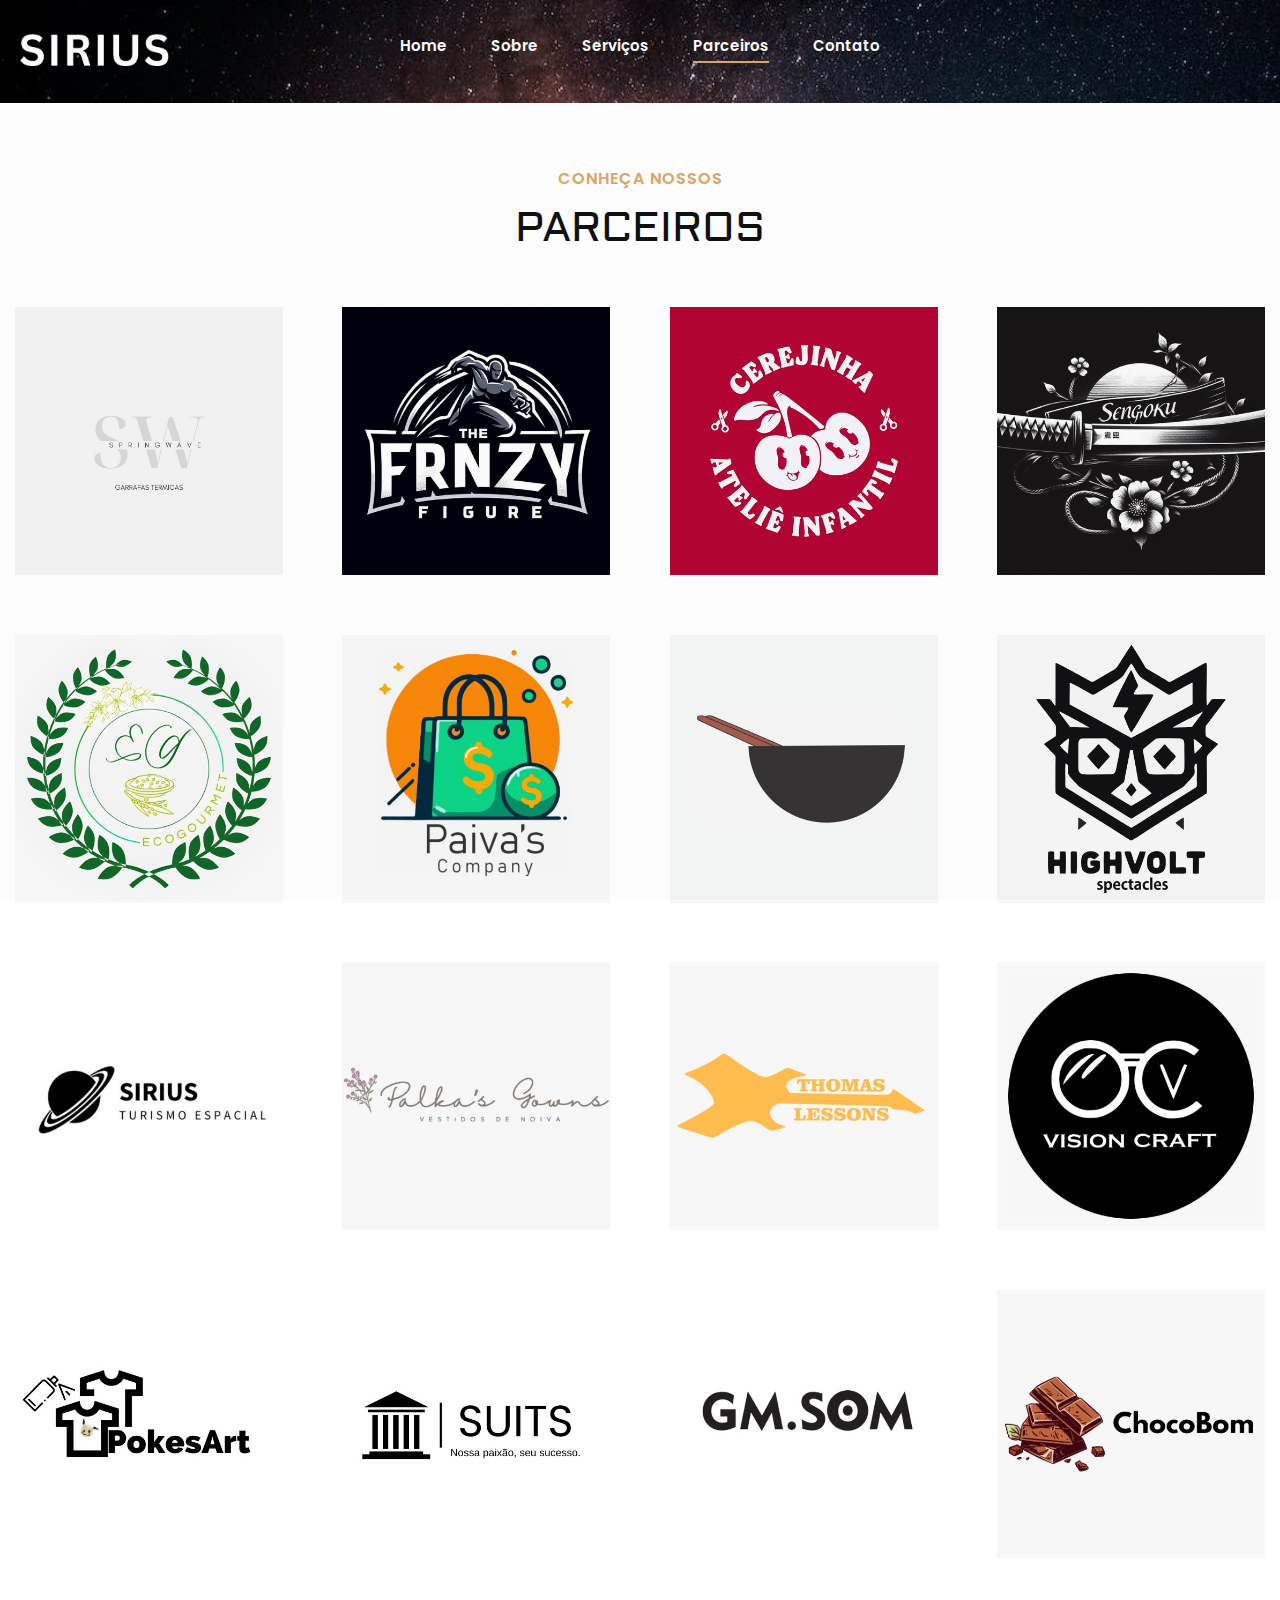
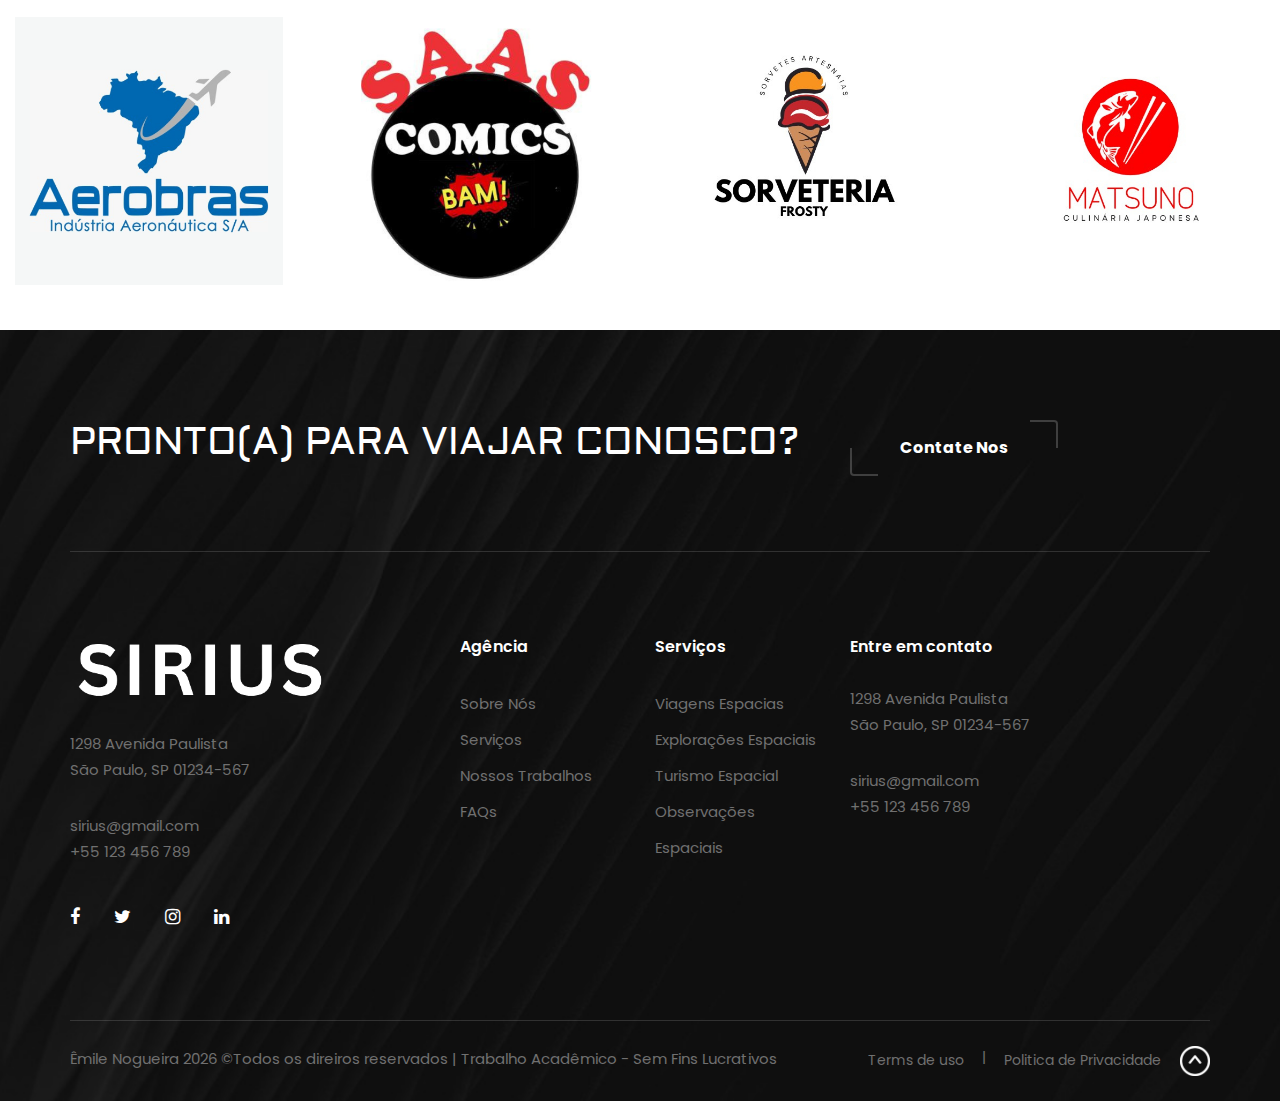
<file: parceiros.html>
<!DOCTYPE html>
<html lang="pt-br">

<head>
    <title>Parceiros | Sirius</title>
    <meta charset="UTF-8">
    <meta name="description" content="Staging SIRIUS">
    <meta name="keywords" content="Staging, unica, creative, html">
    <meta name="viewport" content="width=device-width, initial-scale=1.0">
    <meta http-equiv="X-UA-Compatible" content="ie=edge">
    <link rel="icon" type="img/jpg" href="img/icon.png">

    <!-- Google Font -->
    <link href="https://fonts.googleapis.com/css2?family=Poppins:wght@300;400;500;600;700;800;900&display=swap"
    rel="stylesheet">
    <link href="https://fonts.googleapis.com/css2?family=Aldrich&display=swap" rel="stylesheet">

    <!-- Css Styles -->
    <link rel="stylesheet" href="css/bootstrap.min.css" type="text/css">
    <link rel="stylesheet" href="css/font-awesome.min.css" type="text/css">
    <link rel="stylesheet" href="css/elegant-icons.css" type="text/css">
    <link rel="stylesheet" href="css/owl.carousel.min.css" type="text/css">
    <link rel="stylesheet" href="css/slicknav.min.css" type="text/css">
    <link rel="stylesheet" href="css/slick.css" type="text/css">
    <link rel="stylesheet" href="css/style.css" type="text/css">
    <link rel="stylesheet" href="css/css_parceiros.css">
</head>

<body>
    <!-- Page Preloder -->
    <div id="preloder">
        <div class="loader"></div>
    </div>

    <!-- Offcanvas Menu Begin -->
    <div class="offcanvas-menu-overlay"></div>
    <div class="offcanvas-menu-wrapper">
        <div class="offcanvas__logo">
            <a href="#"><img src="img/logo.png" alt=""></a>
        </div>
        <div id="mobile-menu-wrap"></div>
        <div class="offcanvas__widget">

        </div>
    </div>
    <!-- Offcanvas Menu End -->

    <!-- Header Section Begin -->
    <header class="header header-normal set-bg" data-setbg="img/little-header.jpeg">
        <div class="container-fluid">
            <div class="row">
                <div class="col-lg-3">
                    <div class="header__logo">
                        <a href="#"><img src="img/logo.png" alt=""></a>
                    </div>
                </div>
                <div class="col-lg-6">
                    <nav class="header__menu mobile-menu">
                        <ul>
                            <li><a href="./index.html">Home</a></li>
                            <li><a href="./about.html">Sobre</a></li>
                            <li><a href="./projects.html">Serviços</a></li>
                            <li class="active"><a href="parceiros.html">Parceiros</a></li>
                            <li><a href="./contact.html">Contato</a></li>
                        </ul>
                    </nav>
                </div>
                <div class="col-lg-3">
                    <div class="header__widget">
                    </div>
                </div>
            </div>
            <div class="canvas__open"><i class="fa fa-bars"></i></div>
        </div>
    </header>

    <div class="section-title">
        <span>Conheça nossos</span>
        <h2>Parceiros</h2>
    </div>

        <div class="row">
            <div class="col-lg-3 col-md-6 col-sm-6">
                <div class="services__item">
                    <a href="http://analeite.rf.gd"><img src="img/parceiros/ana.png" alt=""></a>
                </div>
            </div>
            <div class="col-lg-3 col-md-6 col-sm-6">
                <div class="services__item">
                    <a href="http://figurefrenzy.kesug.com/?i=1"><img src="img/parceiros/aquiles.png" alt=""></a>
                </div>
            </div>
            <div class="col-lg-3 col-md-6 col-sm-6">
                <div class="services__item">
                    <a href="https://tanakabreno.github.io/atelietemplate/"><img src="img/parceiros/breno.png" alt=""></a>
                </div>
            </div>
            <div class="col-lg-3 col-md-6 col-sm-6">
                <div class="services__item">
                    <a href="https://cristianocrriiss.github.io/Sengoku/"><img src="img/parceiros/cris.png" alt=""></a>
                </div>
            </div>
            <div class="col-lg-3 col-md-6 col-sm-6">
                <div class="services__item">
                    <a href="https://danielayron.github.io/ecogourmet/"><img src="img/parceiros/danayron.png" alt=""></a>
                </div>
            </div>
            <div class="col-lg-3 col-md-6 col-sm-6">
                <div class="services__item">
                    <a href="https://paivoteeee.github.io/paivascompany/"><img src="img/parceiros/paiva.png" alt=""></a>
                </div>
            </div>
            <div class="col-lg-3 col-md-6 col-sm-6">
                <div class="services__item">
                    <a href="https://dherik01.github.io/restaurante-tailandes/"><img src="img/parceiros/dherik.png" alt=""></a>
                </div>
            </div>
            <div class="col-lg-3 col-md-6 col-sm-6">
                <div class="services__item">
                    <a href="https://eduardo-pmg.github.io/Highvolt_spectacles#"><img src="img/parceiros/Eduardo.png" alt=""></a>
                </div>
            </div>
            <div class="col-lg-3 col-md-6 col-sm-6">
                <div class="services__item">
                    <a href="https://emilecristine.github.io/SIRIUS/"><img src="img/parceiros/me.png" alt=""></a>
                </div>
            </div>
            <div class="col-lg-3 col-md-6 col-sm-6">
                <div class="services__item">
                    <a href="https://emillypalka.github.io/palkasgowns/"><img src="img/parceiros/emilly.png" alt=""></a>
                </div>
            </div>
            <div class="col-lg-3 col-md-6 col-sm-6">
                <div class="services__item">
                    <a href="https://enzobernardis.github.io/thomaslessons/"><img src="img/parceiros/enzo.png" alt=""></a>
                </div>
            </div>
            <div class="col-lg-3 col-md-6 col-sm-6">
                <div class="services__item">
                    <a href="https://fjanduci.github.io/VisionCraft/"><img src="img/parceiros/Felipe.png" alt=""></a>
                </div>
            </div>
            <div class="col-lg-3 col-md-6 col-sm-6">
                <div class="services__item">
                    <a href="https://fokinhas.github.io/gabrielalboneti/"><img src="img/parceiros/alboneti.png" alt=""></a>
                </div>
            </div>
            <div class="col-lg-3 col-md-6 col-sm-6">
                <div class="services__item">
                    <a href="https://gabriel-batista01.github.io/gymfit/"><img src="img/parceiros/batista.png" alt=""></a>
                </div>
            </div>
            <div class="col-lg-3 col-md-6 col-sm-6">
                <div class="services__item">
                    <a href="https://gabrielly-martins.github.io/GM.SOM/"><img src="img/parceiros/gaby.png" alt=""></a>
                </div>
            </div>
            <div class="col-lg-3 col-md-6 col-sm-6">
                <div class="services__item">
                    <a href="https://gregorioschmidt.github.io/chocobom/"><img src="img/parceiros/greg.png" alt=""></a>
                </div>
            </div>
            <div class="col-lg-3 col-md-6 col-sm-6">
                <div class="services__item">
                    <a href="http://guilherme16190.github.io/aerobras"><img src="img/parceiros/guilherme.png" alt=""></a>
                </div>
            </div>
            <div class="col-lg-3 col-md-6 col-sm-6">
                <div class="services__item">
                    <a href="http://heitor-grizante-saas.rf.gd/?i=1"><img src="img/parceiros/heitor.png" alt=""></a>
                </div>
            </div>
            <div class="col-lg-3 col-md-6 col-sm-6">
                <div class="services__item">
                    <a href="https://iwanhrq.github.io/sorveteria-frosty/"><img src="img/parceiros/ivan.png" alt=""></a>
                </div>
            </div>
            <div class="col-lg-3 col-md-6 col-sm-6">
                <div class="services__item">
                    <a href="https://juliwya.github.io/matsuno/"><img src="img/parceiros/Julia.png" alt=""></a>
                </div>
            </div>

        </div>
        

   <!-- Footer Section Begin -->
   <footer class="footer set-bg" data-setbg="img/footer-bg.jpg">
    <div class="container">
        <div class="footer__top">
            <div class="row">
                <div class="col-lg-8 col-md-6">
                    <div class="footer__top__text">
                        <h2>Pronto(a) para viajar conosco?</h2>
                    </div>
                </div>
                <div class="col-lg-4 col-md-6">
                    <div class="footer__top__newslatter">
                        <form action="#">
                            <a href="contact.html" class="primary-btn">Contate Nos</a>
                        </form>
                    </div>
                </div>
            </div>
        </div>
        <div class="row">
            <div class="col-lg-3 col-md-6 col-sm-6">
                <div class="footer__about">
                    <div class="footer__logo">
                        <a href="#"><img src="img/logo.png" alt=""></a>
                    </div>
                    <p>1298 Avenida Paulista <br />São Paulo, SP 01234-567</p>
                    <ul>
                        <li>sirius@gmail.com</li>
                        <li>+55 123 456 789</li>
                    </ul>
                    <div class="footer__social">
                        <a href="#"><i class="fa fa-facebook"></i></a>
                        <a href="#"><i class="fa fa-twitter"></i></a>
                        <a href="#"><i class="fa fa-instagram"></i></a>
                        <a href="#"><i class="fa fa-linkedin"></i></a>
                    </div>
                </div>
            </div>
            <div class="col-lg-2 offset-lg-1 col-md-3 col-sm-6">
                <div class="footer__widget">
                    <h6>Agência</h6>
                    <ul>
                        <li><a href="about.html">Sobre Nós</a></li>
                        <li><a href="projects.html">Serviços</a></li>
                        <li><a href="#">Nossos Trabalhos</a></li>
                        <li><a href="#">FAQs</a></li>
                    </ul>
                </div>
            </div>
            <div class="col-lg-2 col-md-3 col-sm-6">
                <div class="footer__widget">
                    <h6>Serviços</h6>
                    <ul>
                        <li><a href="#">Viagens Espacias</a></li>
                        <li><a href="#">Explorações Espaciais</a></li>
                        <li><a href="#">Turismo Espacial</a></li>
                        <li><a href="#">Observações Espaciais</a></li>
                    </ul>
                </div>
            </div>
            <div class="col-lg-4 col-md-6 col-sm-6">
                <div class="footer__address">
                    <h6>Entre em contato</h6>
                    <p>1298 Avenida Paulista <br />São Paulo, SP 01234-567</p>
                    <ul>
                        <li>sirius@gmail.com</li>
                        <li>+55 123 456 789</li>
                    </ul>
                </div>
            </div>
        </div>
        <div class="copyright">
            <div class="row">
                <div class="col-lg-8 col-md-7">
                    <div class="copyright__text">
                        <p>Êmile Nogueira <script>
                            document.write(new Date().getFullYear());
                        </script> &copyTodos os direiros reservados | Trabalho Acadêmico - Sem Fins Lucrativos
                    </p>
                </div>
            </div>
            <div class="col-lg-4 col-md-5">
                <div class="copyright__widget">
                    <a href="#">Terms de uso</a>
                    <a href="#">Politica de Privacidade <img class="seta" src="img/seta.png" alt=""></a>
                </div>
            </div>
        </div>
    </div>
</div>
</footer>
<!-- Footer Section End -->

<!-- Js Plugins -->
<script src="js/jquery-3.3.1.min.js"></script>
<script src="js/bootstrap.min.js"></script>
<script src="js/jquery.slicknav.js"></script>
<script src="js/owl.carousel.min.js"></script>
<script src="js/slick.min.js"></script>
<script src="js/main.js"></script>
</body>

</html>
</file>
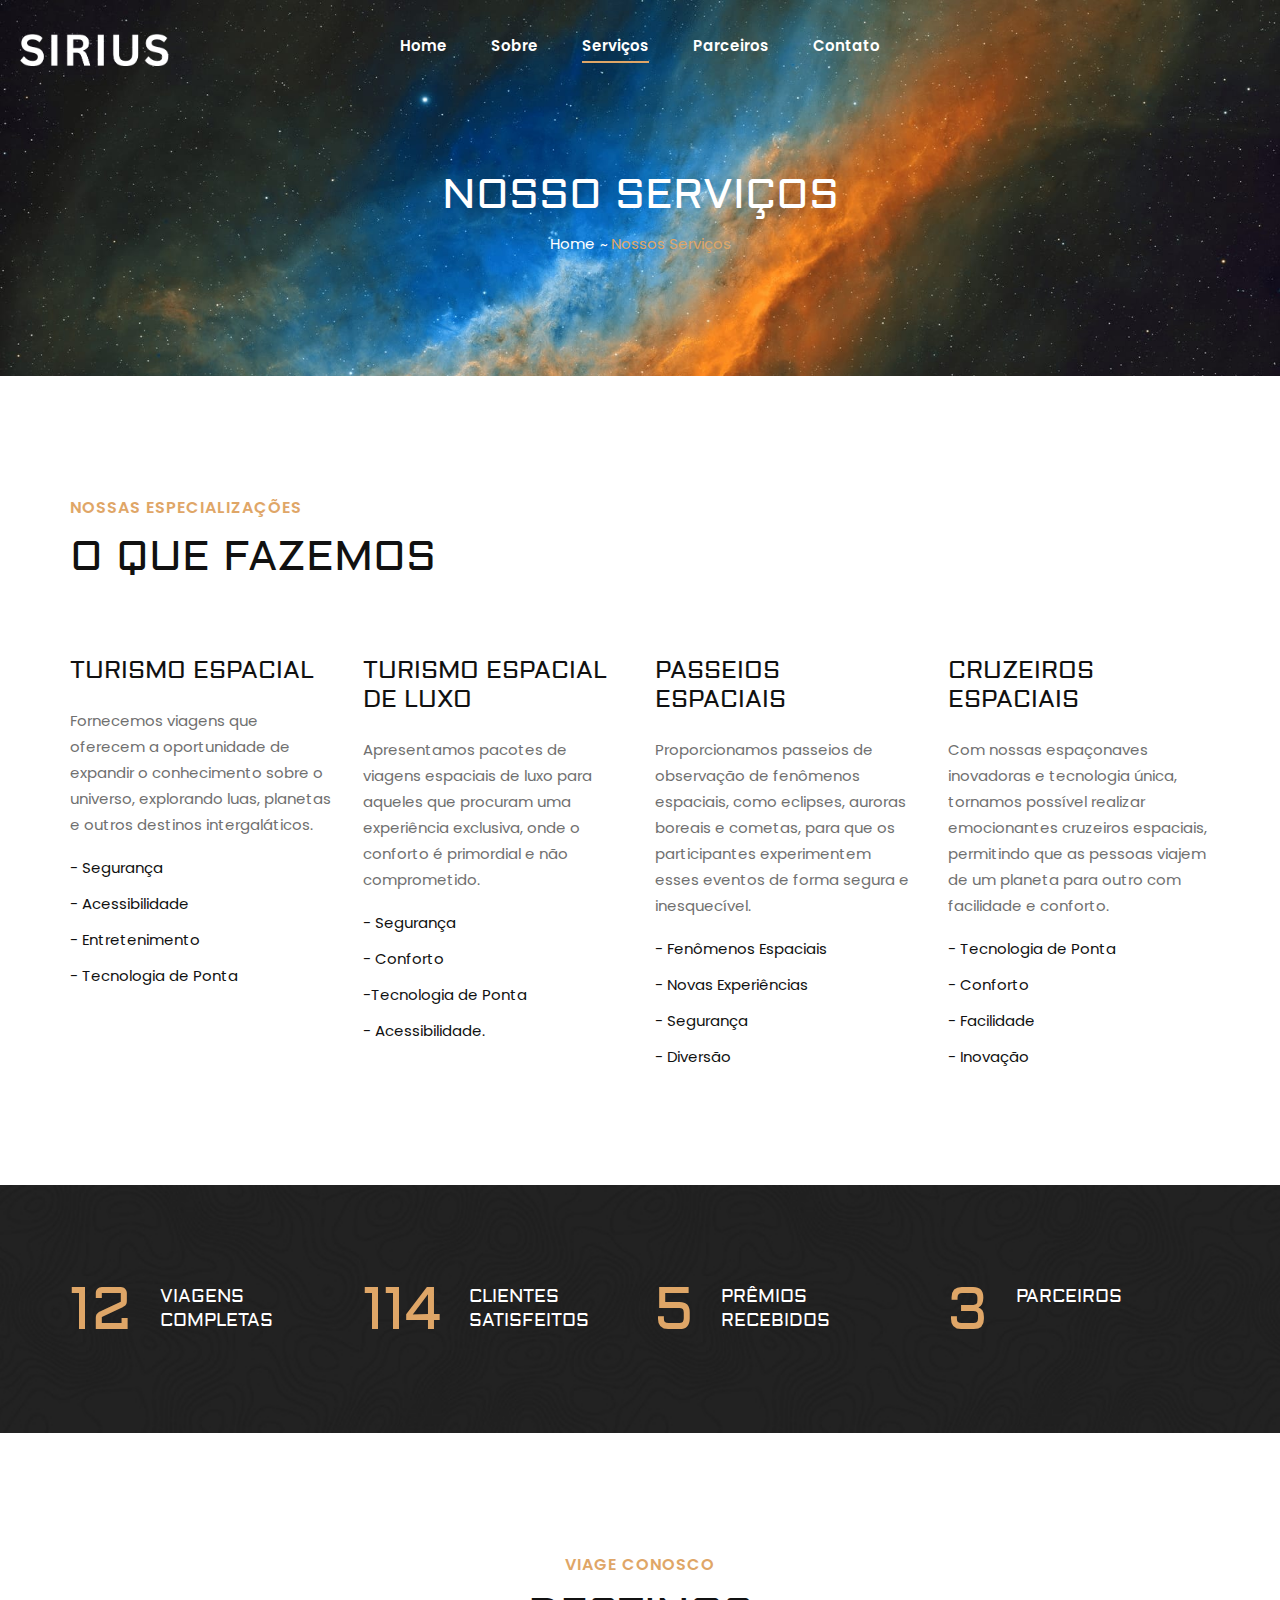
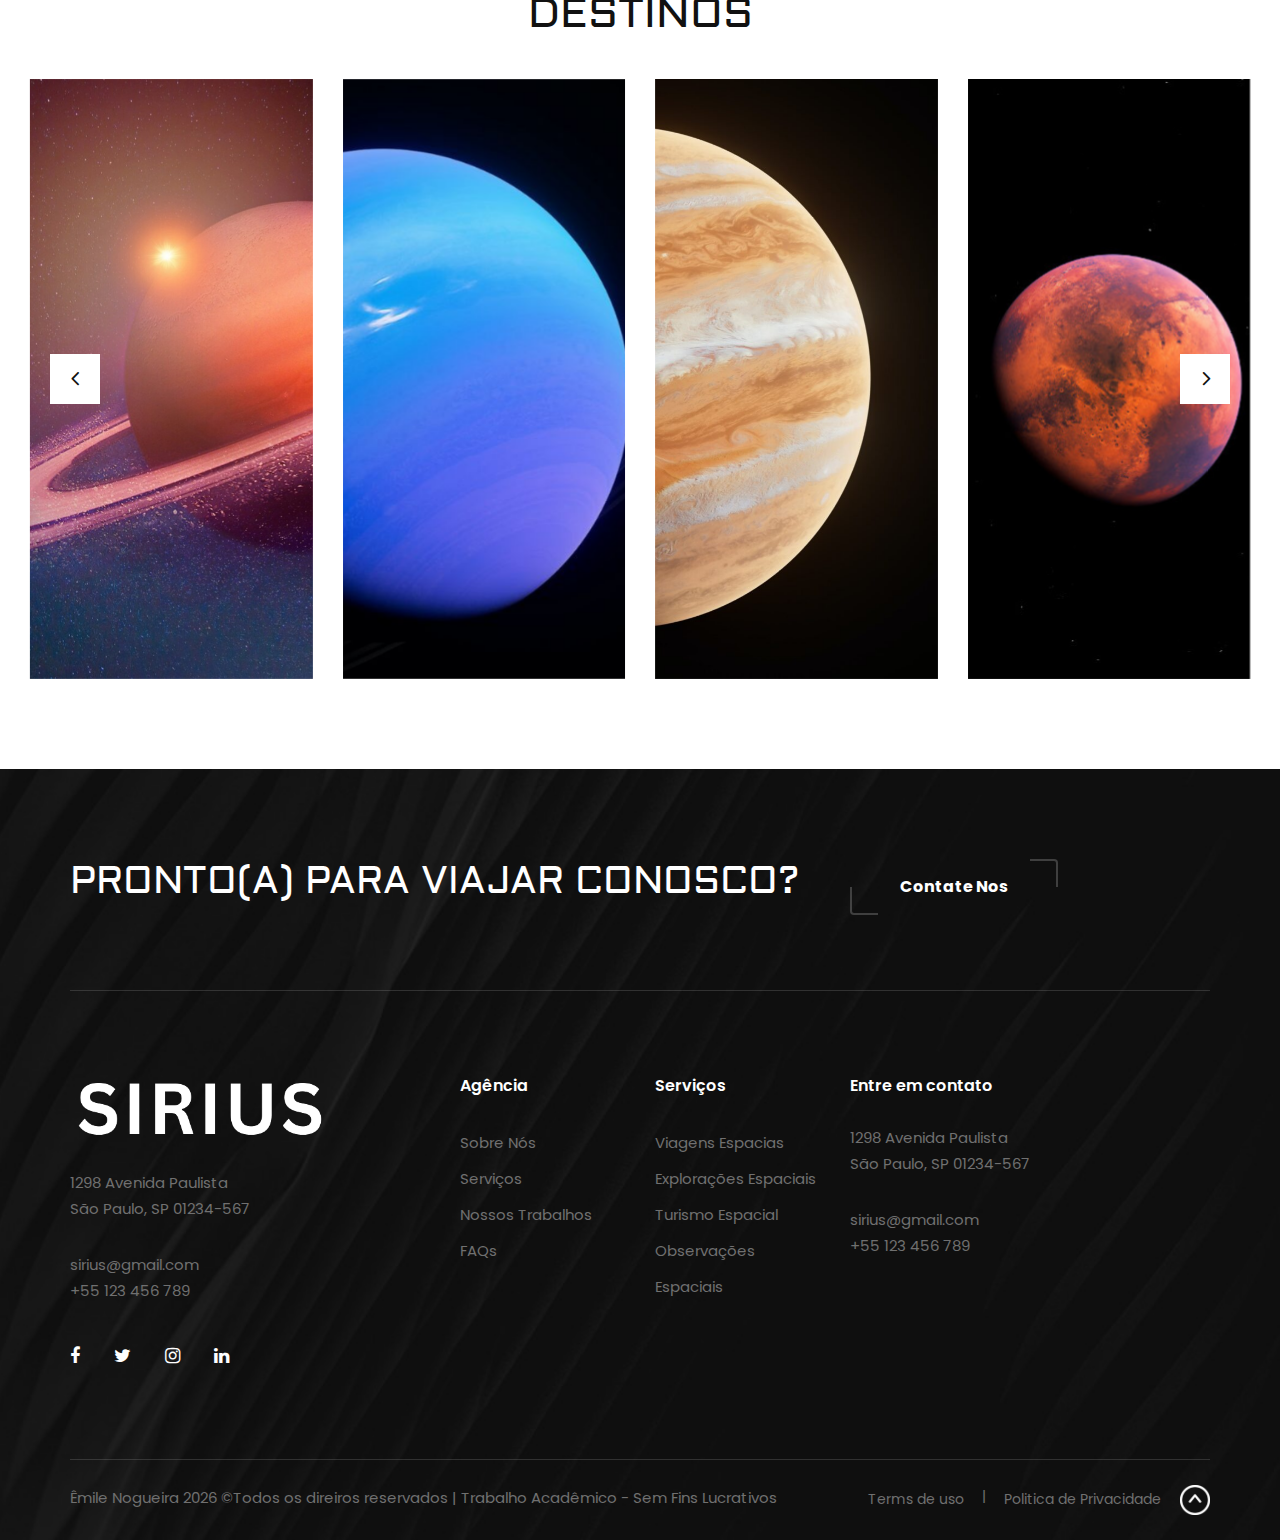
<file: projects.html>
<!DOCTYPE html>
<html lang="zxx">

<head>
    <title>Serviços | SIRIUS</title>
    <meta charset="UTF-8">
    <meta name="description" content="Staging SIRIUS">
    <meta name="keywords" content="Staging, unica, creative, html">
    <meta name="viewport" content="width=device-width, initial-scale=1.0">
    <meta http-equiv="X-UA-Compatible" content="ie=edge">
    <link rel="icon" type="img/jpg" href="img/icon.png">

    <!-- Google Font -->
    <link href="https://fonts.googleapis.com/css2?family=Poppins:wght@300;400;500;600;700;800;900&display=swap"
    rel="stylesheet">
    <link href="https://fonts.googleapis.com/css2?family=Aldrich&display=swap" rel="stylesheet">

    <!-- Css Styles -->
    <link rel="stylesheet" href="css/bootstrap.min.css" type="text/css">
    <link rel="stylesheet" href="css/font-awesome.min.css" type="text/css">
    <link rel="stylesheet" href="css/elegant-icons.css" type="text/css">
    <link rel="stylesheet" href="css/owl.carousel.min.css" type="text/css">
    <link rel="stylesheet" href="css/slicknav.min.css" type="text/css">
    <link rel="stylesheet" href="css/style.css" type="text/css">
</head>

<body>
    <!-- Page Preloder -->
    <div id="preloder">
        <div class="loader"></div>
    </div>

    <!-- Offcanvas Menu Begin -->
    <div class="offcanvas-menu-overlay"></div>
    <div class="offcanvas-menu-wrapper">
        <div class="offcanvas__logo">
            <a href="#"><img src="img/logo.png" alt=""></a>
        </div>
        <div id="mobile-menu-wrap"></div>
        <div class="offcanvas__widget">
        </div>
    </div>
    <!-- Offcanvas Menu End -->

    <!-- Header Section Begin -->
    <header class="header">
        <div class="container-fluid">
            <div class="row">
                <div class="col-lg-3">
                    <div class="header__logo">
                        <a href="#"><img src="img/logo.png" alt=""></a>
                    </div>
                </div>
                <div class="col-lg-6">
                    <nav class="header__menu mobile-menu">
                        <ul>
                            <ul>
                                <li><a href="./index.html">Home</a></li>
                                <li><a href="./about.html">Sobre</a></li>
                                <li class="active"><a href="./projects.html">Serviços</a></li>
                                <li><a href="./parceiros.html">Parceiros</a></li>
                                <li><a href="./contact.html">Contato</a></li>
                            </ul>
                    </nav>
                </div>
                <div class="col-lg-3">
                    <div class="header__widget">
                    </div>
                </div>
            </div>
            <div class="canvas__open"><i class="fa fa-bars"></i></div>
        </div>
    </header>
    <!-- Header Section End -->

    <!-- Breadcrumb Section Begin -->
    <div class="breadcrumb-option spad set-bg" data-setbg="img/galactia.jpeg">
        <div class="container">
            <div class="row">
                <div class="col-lg-12 text-center">
                    <div class="breadcrumb__text">
                        <h2>Nosso Serviços</h2>
                        <div class="breadcrumb__links">
                            <a href="./index.html">Home</a>
                            <span>Nossos Serviços</span>
                        </div>
                    </div>
                </div>
            </div>
        </div>
    </div>
    <!-- Breadcrumb Section End -->

    <!-- Services Section Begin -->
    <section class="services services-page spad">
        <div class="container">
            <div class="row">
                <div class="col-lg-12">
                    <div class="section-title">
                        <span>Nossas Especializações</span>
                        <h2>O que fazemos</h2>
                    </div>
                </div>
            </div>
            <div class="row">
                <div class="col-lg-3 col-md-6 col-sm-6">
                    <div class="services__item">
                        <h4>Turismo Espacial</h4>
                        <p>Fornecemos viagens que oferecem a oportunidade de expandir o conhecimento sobre o universo, 
                        explorando luas, planetas e outros destinos intergaláticos.</p>
                        <ul>
                            <li>- Segurança</li>
                            <li>- Acessibilidade</li>
                            <li>- Entretenimento</li>
                            <li>- Tecnologia de Ponta</li>
                        </ul>
                    </div>
                </div>
                <div class="col-lg-3 col-md-6 col-sm-6">
                    <div class="services__item">
                        <h4>Turismo Espacial de Luxo</h4>
                        <p>Apresentamos pacotes de viagens espaciais de luxo para aqueles que procuram uma experiência exclusiva,
                            onde o conforto é primordial e não comprometido.</p>
                        <ul>
                            <li>- Segurança</li>
                            <li>- Conforto</li>
                            <li> -Tecnologia de Ponta</li>
                            <li>- Acessibilidade.</li>
                        </ul>
                    </div>
                </div>
                <div class="col-lg-3 col-md-6 col-sm-6">
                    <div class="services__item">
                        <h4>Passeios Espaciais</h4>
                        <p>Proporcionamos passeios de observação de fenômenos espaciais, como eclipses, 
                            auroras boreais e cometas, para que os participantes experimentem esses eventos de forma 
                            segura e inesquecível.</p>
                        <ul>
                            <li>- Fenômenos Espaciais</li>
                            <li>- Novas Experiências</li>
                            <li>- Segurança</li>
                            <li>- Diversão</li>
                        </ul>
                    </div>
                </div>
                <div class="col-lg-3 col-md-6 col-sm-6">
                    <div class="services__item">
                        <h4>Cruzeiros Espaciais</h4>
                        <p>Com nossas espaçonaves inovadoras e tecnologia única, tornamos possível realizar emocionantes
                            cruzeiros espaciais, permitindo que as pessoas viajem de um planeta para outro com facilidade
                             e conforto.</p>
                        <ul>
                            <li>- Tecnologia de Ponta</li>
                            <li>- Conforto</li>
                            <li>- Facilidade</li>
                            <li>- Inovação</li>
                        </ul>
                    </div>
                </div>
            </div>
        </div>
    </section>
    <!-- Services Section End -->

    <!-- Counter Section End -->
    <section class="counter spad set-bg" data-setbg="img/counter-bg.jpg">
        <div class="container">
            <div class="counter__content">
                <div class="row">
                    <div class="col-lg-3 col-md-6 col-sm-6">
                        <div class="counter__item">
                            <div class="counter__item__number">
                                <h2 class="count">95</h2>
                            </div>
                            <div class="counter__item__text">
                                <h5>Viagens<br /> Completas</h5>
                            </div>
                        </div>
                    </div>
                    <div class="col-lg-3 col-md-6 col-sm-6">
                        <div class="counter__item">
                            <div class="counter__item__number">
                                <h2 class="count">975</h2>
                            </div>
                            <div class="counter__item__text">
                                <h5>Clientes<br /> Satisfeitos</h5>
                            </div>
                        </div>
                    </div>
                    <div class="col-lg-3 col-md-6 col-sm-6">
                        <div class="counter__item">
                            <div class="counter__item__number">
                                <h2 class="count">36</h2>
                            </div>
                            <div class="counter__item__text">
                                <h5>Prêmios<br /> Recebidos</h5>
                            </div>
                        </div>
                    </div>
                    <div class="col-lg-3 col-md-6 col-sm-6">
                        <div class="counter__item">
                            <div class="counter__item__number">
                                <h2 class="count">20</h2>
                            </div>
                            <div class="counter__item__text">
                                <h5>Parceiros</h5>
                            </div>
                        </div>
                    </div>
                </div>
            </div>
        </div>
    </section>


    <!-- Project Section Begin -->
    <section class="team spad">
    <section class="project">
        <div class="container-fluid">
            <div class="row">
                <div class="col-lg-12 text-center">
                    <div class="section-title">
                        <span>Viage conosco</span>
                        <h2>Destinos</h2>
                    </div>
                </div>
            </div>
            <div class="row">
                <div class="project__slider owl-carousel">
                    <div class="col-lg-3">
                        <div class="project__slider__item set-bg" data-setbg="img/saturno.jpeg">
                            <div class="project__slider__item__hover">
                                <span>Planeta</span>
                                <h5>Saturno</h5>
                            </div>
                        </div>
                    </div>
                    <div class="col-lg-3">
                        <div class="project__slider__item set-bg" data-setbg="img/urano.jpeg">
                            <div class="project__slider__item__hover">
                                <span>Planeta</span>
                                <h5>Urano</h5>
                            </div>
                        </div>
                    </div>
                    <div class="col-lg-3">
                        <div class="project__slider__item set-bg" data-setbg="img/jupter.jpeg">
                            <div class="project__slider__item__hover">
                                <span>Planeta</span>
                                <h5>Jupiter</h5>
                            </div>
                        </div>
                    </div>
                    <div class="col-lg-3">
                        <div class="project__slider__item set-bg" data-setbg="img/planeta-marte.jpeg">
                            <div class="project__slider__item__hover">
                                <span>Planeta</span>
                                <h5>Marte</h5>
                            </div>
                        </div>
                    </div>
                    <div class="col-lg-3">
                        <div class="project__slider__item set-bg" data-setbg="img/mercurio.jpeg">
                            <div class="project__slider__item__hover">
                                <span>Planeta</span>
                                <h5>Mercúrio</h5>
                            </div>
                        </div>
                    </div>
                </div>
            </div>
        </div>
    </section>
    </section>

    <!-- Counter Section End -->
<!-- Footer Section Begin -->
<footer class="footer set-bg" data-setbg="img/footer-bg.jpg">
    <div class="container">
        <div class="footer__top">
            <div class="row">
                <div class="col-lg-8 col-md-6">
                    <div class="footer__top__text">
                        <h2>Pronto(a) para viajar conosco?</h2>
                    </div>
                </div>
                <div class="col-lg-4 col-md-6">
                    <div class="footer__top__newslatter">
                        <form action="#">
                            <a href="contact.html" class="primary-btn">Contate Nos</a>
                        </form>
                    </div>
                </div>
            </div>
        </div>
        <div class="row">
            <div class="col-lg-3 col-md-6 col-sm-6">
                <div class="footer__about">
                    <div class="footer__logo">
                        <a href="#"><img src="img/logo.png" alt=""></a>
                    </div>
                    <p>1298 Avenida Paulista <br />São Paulo, SP 01234-567</p>
                    <ul>
                        <li>sirius@gmail.com</li>
                        <li>+55 123 456 789</li>
                    </ul>
                    <div class="footer__social">
                        <a href="#"><i class="fa fa-facebook"></i></a>
                        <a href="#"><i class="fa fa-twitter"></i></a>
                        <a href="#"><i class="fa fa-instagram"></i></a>
                        <a href="#"><i class="fa fa-linkedin"></i></a>
                    </div>
                </div>
            </div>
            <div class="col-lg-2 offset-lg-1 col-md-3 col-sm-6">
                <div class="footer__widget">
                    <h6>Agência</h6>
                    <ul>
                        <li><a href="about.html">Sobre Nós</a></li>
                        <li><a href="projects.html">Serviços</a></li>
                        <li><a href="#">Nossos Trabalhos</a></li>
                        <li><a href="#">FAQs</a></li>
                    </ul>
                </div>
            </div>
            <div class="col-lg-2 col-md-3 col-sm-6">
                <div class="footer__widget">
                    <h6>Serviços</h6>
                    <ul>
                        <li><a href="#">Viagens Espacias</a></li>
                        <li><a href="#">Explorações Espaciais</a></li>
                        <li><a href="#">Turismo Espacial</a></li>
                        <li><a href="#">Observações Espaciais</a></li>
                    </ul>
                </div>
            </div>
            <div class="col-lg-4 col-md-6 col-sm-6">
                <div class="footer__address">
                    <h6>Entre em contato</h6>
                    <p>1298 Avenida Paulista <br />São Paulo, SP 01234-567</p>
                    <ul>
                        <li>sirius@gmail.com</li>
                        <li>+55 123 456 789</li>
                    </ul>
                </div>
            </div>
        </div>
        <div class="copyright">
            <div class="row">
                <div class="col-lg-8 col-md-7">
                    <div class="copyright__text">
                        <p>Êmile Nogueira <script>
                            document.write(new Date().getFullYear());
                        </script> &copyTodos os direiros reservados | Trabalho Acadêmico - Sem Fins Lucrativos
                    </p>
                </div>
            </div>
            <div class="col-lg-4 col-md-5">
                <div class="copyright__widget">
                    <a href="#">Terms de uso</a>
                    <a href="#">Politica de Privacidade <img class="seta" src="img/seta.png" alt=""></a>
                </div>
            </div>
        </div>
    </div>
</div>
</footer>
<!-- Footer Section End -->

<!-- Js Plugins -->
<script src="js/jquery-3.3.1.min.js"></script>
<script src="js/bootstrap.min.js"></script>
<script src="js/jquery.slicknav.js"></script>
<script src="js/owl.carousel.min.js"></script>
<script src="js/slick.min.js"></script>
<script src="js/main.js"></script>
</body>

</html>
</file>
<file: css/elegant-icons.css>
@font-face {
	font-family: 'ElegantIcons';
	src:url('../fonts/ElegantIcons.eot');
	src:url('../fonts/ElegantIcons.eot?#iefix') format('embedded-opentype'),
		url('../fonts/ElegantIcons.woff') format('woff'),
		url('../fonts/ElegantIcons.ttf') format('truetype'),
		url('../fonts/ElegantIcons.svg#ElegantIcons') format('svg');
	font-weight: normal;
	font-style: normal;
}

/* Use the following CSS code if you want to use data attributes for inserting your icons */
[data-icon]:before {
	font-family: 'ElegantIcons';
	content: attr(data-icon);
	speak: none;
	font-weight: normal;
	font-variant: normal;
	text-transform: none;
	line-height: 1;
	-webkit-font-smoothing: antialiased;
	-moz-osx-font-smoothing: grayscale;
}

/* Use the following CSS code if you want to have a class per icon */
/*
Instead of a list of all class selectors,
you can use the generic selector below, but it's slower:
[class*="your-class-prefix"] {
*/
.arrow_up, .arrow_down, .arrow_left, .arrow_right, .arrow_left-up, .arrow_right-up, .arrow_right-down, .arrow_left-down, .arrow-up-down, .arrow_up-down_alt, .arrow_left-right_alt, .arrow_left-right, .arrow_expand_alt2, .arrow_expand_alt, .arrow_condense, .arrow_expand, .arrow_move, .arrow_carrot-up, .arrow_carrot-down, .arrow_carrot-left, .arrow_carrot-right, .arrow_carrot-2up, .arrow_carrot-2down, .arrow_carrot-2left, .arrow_carrot-2right, .arrow_carrot-up_alt2, .arrow_carrot-down_alt2, .arrow_carrot-left_alt2, .arrow_carrot-right_alt2, .arrow_carrot-2up_alt2, .arrow_carrot-2down_alt2, .arrow_carrot-2left_alt2, .arrow_carrot-2right_alt2, .arrow_triangle-up, .arrow_triangle-down, .arrow_triangle-left, .arrow_triangle-right, .arrow_triangle-up_alt2, .arrow_triangle-down_alt2, .arrow_triangle-left_alt2, .arrow_triangle-right_alt2, .arrow_back, .icon_minus-06, .icon_plus, .icon_close, .icon_check, .icon_minus_alt2, .icon_plus_alt2, .icon_close_alt2, .icon_check_alt2, .icon_zoom-out_alt, .icon_zoom-in_alt, .icon_search, .icon_box-empty, .icon_box-selected, .icon_minus-box, .icon_plus-box, .icon_box-checked, .icon_circle-empty, .icon_circle-slelected, .icon_stop_alt2, .icon_stop, .icon_pause_alt2, .icon_pause, .icon_menu, .icon_menu-square_alt2, .icon_menu-circle_alt2, .icon_ul, .icon_ol, .icon_adjust-horiz, .icon_adjust-vert, .icon_document_alt, .icon_documents_alt, .icon_pencil, .icon_pencil-edit_alt, .icon_pencil-edit, .icon_folder-alt, .icon_folder-open_alt, .icon_folder-add_alt, .icon_info_alt, .icon_error-oct_alt, .icon_error-circle_alt, .icon_error-triangle_alt, .icon_question_alt2, .icon_question, .icon_comment_alt, .icon_chat_alt, .icon_vol-mute_alt, .icon_volume-low_alt, .icon_volume-high_alt, .icon_quotations, .icon_quotations_alt2, .icon_clock_alt, .icon_lock_alt, .icon_lock-open_alt, .icon_key_alt, .icon_cloud_alt, .icon_cloud-upload_alt, .icon_cloud-download_alt, .icon_image, .icon_images, .icon_lightbulb_alt, .icon_gift_alt, .icon_house_alt, .icon_genius, .icon_mobile, .icon_tablet, .icon_laptop, .icon_desktop, .icon_camera_alt, .icon_mail_alt, .icon_cone_alt, .icon_ribbon_alt, .icon_bag_alt, .icon_creditcard, .icon_cart_alt, .icon_paperclip, .icon_tag_alt, .icon_tags_alt, .icon_trash_alt, .icon_cursor_alt, .icon_mic_alt, .icon_compass_alt, .icon_pin_alt, .icon_pushpin_alt, .icon_map_alt, .icon_drawer_alt, .icon_toolbox_alt, .icon_book_alt, .icon_calendar, .icon_film, .icon_table, .icon_contacts_alt, .icon_headphones, .icon_lifesaver, .icon_piechart, .icon_refresh, .icon_link_alt, .icon_link, .icon_loading, .icon_blocked, .icon_archive_alt, .icon_heart_alt, .icon_star_alt, .icon_star-half_alt, .icon_star, .icon_star-half, .icon_tools, .icon_tool, .icon_cog, .icon_cogs, .arrow_up_alt, .arrow_down_alt, .arrow_left_alt, .arrow_right_alt, .arrow_left-up_alt, .arrow_right-up_alt, .arrow_right-down_alt, .arrow_left-down_alt, .arrow_condense_alt, .arrow_expand_alt3, .arrow_carrot_up_alt, .arrow_carrot-down_alt, .arrow_carrot-left_alt, .arrow_carrot-right_alt, .arrow_carrot-2up_alt, .arrow_carrot-2dwnn_alt, .arrow_carrot-2left_alt, .arrow_carrot-2right_alt, .arrow_triangle-up_alt, .arrow_triangle-down_alt, .arrow_triangle-left_alt, .arrow_triangle-right_alt, .icon_minus_alt, .icon_plus_alt, .icon_close_alt, .icon_check_alt, .icon_zoom-out, .icon_zoom-in, .icon_stop_alt, .icon_menu-square_alt, .icon_menu-circle_alt, .icon_document, .icon_documents, .icon_pencil_alt, .icon_folder, .icon_folder-open, .icon_folder-add, .icon_folder_upload, .icon_folder_download, .icon_info, .icon_error-circle, .icon_error-oct, .icon_error-triangle, .icon_question_alt, .icon_comment, .icon_chat, .icon_vol-mute, .icon_volume-low, .icon_volume-high, .icon_quotations_alt, .icon_clock, .icon_lock, .icon_lock-open, .icon_key, .icon_cloud, .icon_cloud-upload, .icon_cloud-download, .icon_lightbulb, .icon_gift, .icon_house, .icon_camera, .icon_mail, .icon_cone, .icon_ribbon, .icon_bag, .icon_cart, .icon_tag, .icon_tags, .icon_trash, .icon_cursor, .icon_mic, .icon_compass, .icon_pin, .icon_pushpin, .icon_map, .icon_drawer, .icon_toolbox, .icon_book, .icon_contacts, .icon_archive, .icon_heart, .icon_profile, .icon_group, .icon_grid-2x2, .icon_grid-3x3, .icon_music, .icon_pause_alt, .icon_phone, .icon_upload, .icon_download, .social_facebook, .social_twitter, .social_pinterest, .social_googleplus, .social_tumblr, .social_tumbleupon, .social_wordpress, .social_instagram, .social_dribbble, .social_vimeo, .social_linkedin, .social_rss, .social_deviantart, .social_share, .social_myspace, .social_skype, .social_youtube, .social_picassa, .social_googledrive, .social_flickr, .social_blogger, .social_spotify, .social_delicious, .social_facebook_circle, .social_twitter_circle, .social_pinterest_circle, .social_googleplus_circle, .social_tumblr_circle, .social_stumbleupon_circle, .social_wordpress_circle, .social_instagram_circle, .social_dribbble_circle, .social_vimeo_circle, .social_linkedin_circle, .social_rss_circle, .social_deviantart_circle, .social_share_circle, .social_myspace_circle, .social_skype_circle, .social_youtube_circle, .social_picassa_circle, .social_googledrive_alt2, .social_flickr_circle, .social_blogger_circle, .social_spotify_circle, .social_delicious_circle, .social_facebook_square, .social_twitter_square, .social_pinterest_square, .social_googleplus_square, .social_tumblr_square, .social_stumbleupon_square, .social_wordpress_square, .social_instagram_square, .social_dribbble_square, .social_vimeo_square, .social_linkedin_square, .social_rss_square, .social_deviantart_square, .social_share_square, .social_myspace_square, .social_skype_square, .social_youtube_square, .social_picassa_square, .social_googledrive_square, .social_flickr_square, .social_blogger_square, .social_spotify_square, .social_delicious_square, .icon_printer, .icon_calulator, .icon_building, .icon_floppy, .icon_drive, .icon_search-2, .icon_id, .icon_id-2, .icon_puzzle, .icon_like, .icon_dislike, .icon_mug, .icon_currency, .icon_wallet, .icon_pens, .icon_easel, .icon_flowchart, .icon_datareport, .icon_briefcase, .icon_shield, .icon_percent, .icon_globe, .icon_globe-2, .icon_target, .icon_hourglass, .icon_balance, .icon_rook, .icon_printer-alt, .icon_calculator_alt, .icon_building_alt, .icon_floppy_alt, .icon_drive_alt, .icon_search_alt, .icon_id_alt, .icon_id-2_alt, .icon_puzzle_alt, .icon_like_alt, .icon_dislike_alt, .icon_mug_alt, .icon_currency_alt, .icon_wallet_alt, .icon_pens_alt, .icon_easel_alt, .icon_flowchart_alt, .icon_datareport_alt, .icon_briefcase_alt, .icon_shield_alt, .icon_percent_alt, .icon_globe_alt, .icon_clipboard {
	font-family: 'ElegantIcons';
	speak: none;
	font-style: normal;
	font-weight: normal;
	font-variant: normal;
	text-transform: none;
	line-height: 1;
	-webkit-font-smoothing: antialiased;
}
.arrow_up:before {
	content: "\21";
}
.arrow_down:before {
	content: "\22";
}
.arrow_left:before {
	content: "\23";
}
.arrow_right:before {
	content: "\24";
}
.arrow_left-up:before {
	content: "\25";
}
.arrow_right-up:before {
	content: "\26";
}
.arrow_right-down:before {
	content: "\27";
}
.arrow_left-down:before {
	content: "\28";
}
.arrow-up-down:before {
	content: "\29";
}
.arrow_up-down_alt:before {
	content: "\2a";
}
.arrow_left-right_alt:before {
	content: "\2b";
}
.arrow_left-right:before {
	content: "\2c";
}
.arrow_expand_alt2:before {
	content: "\2d";
}
.arrow_expand_alt:before {
	content: "\2e";
}
.arrow_condense:before {
	content: "\2f";
}
.arrow_expand:before {
	content: "\30";
}
.arrow_move:before {
	content: "\31";
}
.arrow_carrot-up:before {
	content: "\32";
}
.arrow_carrot-down:before {
	content: "\33";
}
.arrow_carrot-left:before {
	content: "\34";
}
.arrow_carrot-right:before {
	content: "\35";
}
.arrow_carrot-2up:before {
	content: "\36";
}
.arrow_carrot-2down:before {
	content: "\37";
}
.arrow_carrot-2left:before {
	content: "\38";
}
.arrow_carrot-2right:before {
	content: "\39";
}
.arrow_carrot-up_alt2:before {
	content: "\3a";
}
.arrow_carrot-down_alt2:before {
	content: "\3b";
}
.arrow_carrot-left_alt2:before {
	content: "\3c";
}
.arrow_carrot-right_alt2:before {
	content: "\3d";
}
.arrow_carrot-2up_alt2:before {
	content: "\3e";
}
.arrow_carrot-2down_alt2:before {
	content: "\3f";
}
.arrow_carrot-2left_alt2:before {
	content: "\40";
}
.arrow_carrot-2right_alt2:before {
	content: "\41";
}
.arrow_triangle-up:before {
	content: "\42";
}
.arrow_triangle-down:before {
	content: "\43";
}
.arrow_triangle-left:before {
	content: "\44";
}
.arrow_triangle-right:before {
	content: "\45";
}
.arrow_triangle-up_alt2:before {
	content: "\46";
}
.arrow_triangle-down_alt2:before {
	content: "\47";
}
.arrow_triangle-left_alt2:before {
	content: "\48";
}
.arrow_triangle-right_alt2:before {
	content: "\49";
}
.arrow_back:before {
	content: "\4a";
}
.icon_minus-06:before {
	content: "\4b";
}
.icon_plus:before {
	content: "\4c";
}
.icon_close:before {
	content: "\4d";
}
.icon_check:before {
	content: "\4e";
}
.icon_minus_alt2:before {
	content: "\4f";
}
.icon_plus_alt2:before {
	content: "\50";
}
.icon_close_alt2:before {
	content: "\51";
}
.icon_check_alt2:before {
	content: "\52";
}
.icon_zoom-out_alt:before {
	content: "\53";
}
.icon_zoom-in_alt:before {
	content: "\54";
}
.icon_search:before {
	content: "\55";
}
.icon_box-empty:before {
	content: "\56";
}
.icon_box-selected:before {
	content: "\57";
}
.icon_minus-box:before {
	content: "\58";
}
.icon_plus-box:before {
	content: "\59";
}
.icon_box-checked:before {
	content: "\5a";
}
.icon_circle-empty:before {
	content: "\5b";
}
.icon_circle-slelected:before {
	content: "\5c";
}
.icon_stop_alt2:before {
	content: "\5d";
}
.icon_stop:before {
	content: "\5e";
}
.icon_pause_alt2:before {
	content: "\5f";
}
.icon_pause:before {
	content: "\60";
}
.icon_menu:before {
	content: "\61";
}
.icon_menu-square_alt2:before {
	content: "\62";
}
.icon_menu-circle_alt2:before {
	content: "\63";
}
.icon_ul:before {
	content: "\64";
}
.icon_ol:before {
	content: "\65";
}
.icon_adjust-horiz:before {
	content: "\66";
}
.icon_adjust-vert:before {
	content: "\67";
}
.icon_document_alt:before {
	content: "\68";
}
.icon_documents_alt:before {
	content: "\69";
}
.icon_pencil:before {
	content: "\6a";
}
.icon_pencil-edit_alt:before {
	content: "\6b";
}
.icon_pencil-edit:before {
	content: "\6c";
}
.icon_folder-alt:before {
	content: "\6d";
}
.icon_folder-open_alt:before {
	content: "\6e";
}
.icon_folder-add_alt:before {
	content: "\6f";
}
.icon_info_alt:before {
	content: "\70";
}
.icon_error-oct_alt:before {
	content: "\71";
}
.icon_error-circle_alt:before {
	content: "\72";
}
.icon_error-triangle_alt:before {
	content: "\73";
}
.icon_question_alt2:before {
	content: "\74";
}
.icon_question:before {
	content: "\75";
}
.icon_comment_alt:before {
	content: "\76";
}
.icon_chat_alt:before {
	content: "\77";
}
.icon_vol-mute_alt:before {
	content: "\78";
}
.icon_volume-low_alt:before {
	content: "\79";
}
.icon_volume-high_alt:before {
	content: "\7a";
}
.icon_quotations:before {
	content: "\7b";
}
.icon_quotations_alt2:before {
	content: "\7c";
}
.icon_clock_alt:before {
	content: "\7d";
}
.icon_lock_alt:before {
	content: "\7e";
}
.icon_lock-open_alt:before {
	content: "\e000";
}
.icon_key_alt:before {
	content: "\e001";
}
.icon_cloud_alt:before {
	content: "\e002";
}
.icon_cloud-upload_alt:before {
	content: "\e003";
}
.icon_cloud-download_alt:before {
	content: "\e004";
}
.icon_image:before {
	content: "\e005";
}
.icon_images:before {
	content: "\e006";
}
.icon_lightbulb_alt:before {
	content: "\e007";
}
.icon_gift_alt:before {
	content: "\e008";
}
.icon_house_alt:before {
	content: "\e009";
}
.icon_genius:before {
	content: "\e00a";
}
.icon_mobile:before {
	content: "\e00b";
}
.icon_tablet:before {
	content: "\e00c";
}
.icon_laptop:before {
	content: "\e00d";
}
.icon_desktop:before {
	content: "\e00e";
}
.icon_camera_alt:before {
	content: "\e00f";
}
.icon_mail_alt:before {
	content: "\e010";
}
.icon_cone_alt:before {
	content: "\e011";
}
.icon_ribbon_alt:before {
	content: "\e012";
}
.icon_bag_alt:before {
	content: "\e013";
}
.icon_creditcard:before {
	content: "\e014";
}
.icon_cart_alt:before {
	content: "\e015";
}
.icon_paperclip:before {
	content: "\e016";
}
.icon_tag_alt:before {
	content: "\e017";
}
.icon_tags_alt:before {
	content: "\e018";
}
.icon_trash_alt:before {
	content: "\e019";
}
.icon_cursor_alt:before {
	content: "\e01a";
}
.icon_mic_alt:before {
	content: "\e01b";
}
.icon_compass_alt:before {
	content: "\e01c";
}
.icon_pin_alt:before {
	content: "\e01d";
}
.icon_pushpin_alt:before {
	content: "\e01e";
}
.icon_map_alt:before {
	content: "\e01f";
}
.icon_drawer_alt:before {
	content: "\e020";
}
.icon_toolbox_alt:before {
	content: "\e021";
}
.icon_book_alt:before {
	content: "\e022";
}
.icon_calendar:before {
	content: "\e023";
}
.icon_film:before {
	content: "\e024";
}
.icon_table:before {
	content: "\e025";
}
.icon_contacts_alt:before {
	content: "\e026";
}
.icon_headphones:before {
	content: "\e027";
}
.icon_lifesaver:before {
	content: "\e028";
}
.icon_piechart:before {
	content: "\e029";
}
.icon_refresh:before {
	content: "\e02a";
}
.icon_link_alt:before {
	content: "\e02b";
}
.icon_link:before {
	content: "\e02c";
}
.icon_loading:before {
	content: "\e02d";
}
.icon_blocked:before {
	content: "\e02e";
}
.icon_archive_alt:before {
	content: "\e02f";
}
.icon_heart_alt:before {
	content: "\e030";
}
.icon_star_alt:before {
	content: "\e031";
}
.icon_star-half_alt:before {
	content: "\e032";
}
.icon_star:before {
	content: "\e033";
}
.icon_star-half:before {
	content: "\e034";
}
.icon_tools:before {
	content: "\e035";
}
.icon_tool:before {
	content: "\e036";
}
.icon_cog:before {
	content: "\e037";
}
.icon_cogs:before {
	content: "\e038";
}
.arrow_up_alt:before {
	content: "\e039";
}
.arrow_down_alt:before {
	content: "\e03a";
}
.arrow_left_alt:before {
	content: "\e03b";
}
.arrow_right_alt:before {
	content: "\e03c";
}
.arrow_left-up_alt:before {
	content: "\e03d";
}
.arrow_right-up_alt:before {
	content: "\e03e";
}
.arrow_right-down_alt:before {
	content: "\e03f";
}
.arrow_left-down_alt:before {
	content: "\e040";
}
.arrow_condense_alt:before {
	content: "\e041";
}
.arrow_expand_alt3:before {
	content: "\e042";
}
.arrow_carrot_up_alt:before {
	content: "\e043";
}
.arrow_carrot-down_alt:before {
	content: "\e044";
}
.arrow_carrot-left_alt:before {
	content: "\e045";
}
.arrow_carrot-right_alt:before {
	content: "\e046";
}
.arrow_carrot-2up_alt:before {
	content: "\e047";
}
.arrow_carrot-2dwnn_alt:before {
	content: "\e048";
}
.arrow_carrot-2left_alt:before {
	content: "\e049";
}
.arrow_carrot-2right_alt:before {
	content: "\e04a";
}
.arrow_triangle-up_alt:before {
	content: "\e04b";
}
.arrow_triangle-down_alt:before {
	content: "\e04c";
}
.arrow_triangle-left_alt:before {
	content: "\e04d";
}
.arrow_triangle-right_alt:before {
	content: "\e04e";
}
.icon_minus_alt:before {
	content: "\e04f";
}
.icon_plus_alt:before {
	content: "\e050";
}
.icon_close_alt:before {
	content: "\e051";
}
.icon_check_alt:before {
	content: "\e052";
}
.icon_zoom-out:before {
	content: "\e053";
}
.icon_zoom-in:before {
	content: "\e054";
}
.icon_stop_alt:before {
	content: "\e055";
}
.icon_menu-square_alt:before {
	content: "\e056";
}
.icon_menu-circle_alt:before {
	content: "\e057";
}
.icon_document:before {
	content: "\e058";
}
.icon_documents:before {
	content: "\e059";
}
.icon_pencil_alt:before {
	content: "\e05a";
}
.icon_folder:before {
	content: "\e05b";
}
.icon_folder-open:before {
	content: "\e05c";
}
.icon_folder-add:before {
	content: "\e05d";
}
.icon_folder_upload:before {
	content: "\e05e";
}
.icon_folder_download:before {
	content: "\e05f";
}
.icon_info:before {
	content: "\e060";
}
.icon_error-circle:before {
	content: "\e061";
}
.icon_error-oct:before {
	content: "\e062";
}
.icon_error-triangle:before {
	content: "\e063";
}
.icon_question_alt:before {
	content: "\e064";
}
.icon_comment:before {
	content: "\e065";
}
.icon_chat:before {
	content: "\e066";
}
.icon_vol-mute:before {
	content: "\e067";
}
.icon_volume-low:before {
	content: "\e068";
}
.icon_volume-high:before {
	content: "\e069";
}
.icon_quotations_alt:before {
	content: "\e06a";
}
.icon_clock:before {
	content: "\e06b";
}
.icon_lock:before {
	content: "\e06c";
}
.icon_lock-open:before {
	content: "\e06d";
}
.icon_key:before {
	content: "\e06e";
}
.icon_cloud:before {
	content: "\e06f";
}
.icon_cloud-upload:before {
	content: "\e070";
}
.icon_cloud-download:before {
	content: "\e071";
}
.icon_lightbulb:before {
	content: "\e072";
}
.icon_gift:before {
	content: "\e073";
}
.icon_house:before {
	content: "\e074";
}
.icon_camera:before {
	content: "\e075";
}
.icon_mail:before {
	content: "\e076";
}
.icon_cone:before {
	content: "\e077";
}
.icon_ribbon:before {
	content: "\e078";
}
.icon_bag:before {
	content: "\e079";
}
.icon_cart:before {
	content: "\e07a";
}
.icon_tag:before {
	content: "\e07b";
}
.icon_tags:before {
	content: "\e07c";
}
.icon_trash:before {
	content: "\e07d";
}
.icon_cursor:before {
	content: "\e07e";
}
.icon_mic:before {
	content: "\e07f";
}
.icon_compass:before {
	content: "\e080";
}
.icon_pin:before {
	content: "\e081";
}
.icon_pushpin:before {
	content: "\e082";
}
.icon_map:before {
	content: "\e083";
}
.icon_drawer:before {
	content: "\e084";
}
.icon_toolbox:before {
	content: "\e085";
}
.icon_book:before {
	content: "\e086";
}
.icon_contacts:before {
	content: "\e087";
}
.icon_archive:before {
	content: "\e088";
}
.icon_heart:before {
	content: "\e089";
}
.icon_profile:before {
	content: "\e08a";
}
.icon_group:before {
	content: "\e08b";
}
.icon_grid-2x2:before {
	content: "\e08c";
}
.icon_grid-3x3:before {
	content: "\e08d";
}
.icon_music:before {
	content: "\e08e";
}
.icon_pause_alt:before {
	content: "\e08f";
}
.icon_phone:before {
	content: "\e090";
}
.icon_upload:before {
	content: "\e091";
}
.icon_download:before {
	content: "\e092";
}
.social_facebook:before {
	content: "\e093";
}
.social_twitter:before {
	content: "\e094";
}
.social_pinterest:before {
	content: "\e095";
}
.social_googleplus:before {
	content: "\e096";
}
.social_tumblr:before {
	content: "\e097";
}
.social_tumbleupon:before {
	content: "\e098";
}
.social_wordpress:before {
	content: "\e099";
}
.social_instagram:before {
	content: "\e09a";
}
.social_dribbble:before {
	content: "\e09b";
}
.social_vimeo:before {
	content: "\e09c";
}
.social_linkedin:before {
	content: "\e09d";
}
.social_rss:before {
	content: "\e09e";
}
.social_deviantart:before {
	content: "\e09f";
}
.social_share:before {
	content: "\e0a0";
}
.social_myspace:before {
	content: "\e0a1";
}
.social_skype:before {
	content: "\e0a2";
}
.social_youtube:before {
	content: "\e0a3";
}
.social_picassa:before {
	content: "\e0a4";
}
.social_googledrive:before {
	content: "\e0a5";
}
.social_flickr:before {
	content: "\e0a6";
}
.social_blogger:before {
	content: "\e0a7";
}
.social_spotify:before {
	content: "\e0a8";
}
.social_delicious:before {
	content: "\e0a9";
}
.social_facebook_circle:before {
	content: "\e0aa";
}
.social_twitter_circle:before {
	content: "\e0ab";
}
.social_pinterest_circle:before {
	content: "\e0ac";
}
.social_googleplus_circle:before {
	content: "\e0ad";
}
.social_tumblr_circle:before {
	content: "\e0ae";
}
.social_stumbleupon_circle:before {
	content: "\e0af";
}
.social_wordpress_circle:before {
	content: "\e0b0";
}
.social_instagram_circle:before {
	content: "\e0b1";
}
.social_dribbble_circle:before {
	content: "\e0b2";
}
.social_vimeo_circle:before {
	content: "\e0b3";
}
.social_linkedin_circle:before {
	content: "\e0b4";
}
.social_rss_circle:before {
	content: "\e0b5";
}
.social_deviantart_circle:before {
	content: "\e0b6";
}
.social_share_circle:before {
	content: "\e0b7";
}
.social_myspace_circle:before {
	content: "\e0b8";
}
.social_skype_circle:before {
	content: "\e0b9";
}
.social_youtube_circle:before {
	content: "\e0ba";
}
.social_picassa_circle:before {
	content: "\e0bb";
}
.social_googledrive_alt2:before {
	content: "\e0bc";
}
.social_flickr_circle:before {
	content: "\e0bd";
}
.social_blogger_circle:before {
	content: "\e0be";
}
.social_spotify_circle:before {
	content: "\e0bf";
}
.social_delicious_circle:before {
	content: "\e0c0";
}
.social_facebook_square:before {
	content: "\e0c1";
}
.social_twitter_square:before {
	content: "\e0c2";
}
.social_pinterest_square:before {
	content: "\e0c3";
}
.social_googleplus_square:before {
	content: "\e0c4";
}
.social_tumblr_square:before {
	content: "\e0c5";
}
.social_stumbleupon_square:before {
	content: "\e0c6";
}
.social_wordpress_square:before {
	content: "\e0c7";
}
.social_instagram_square:before {
	content: "\e0c8";
}
.social_dribbble_square:before {
	content: "\e0c9";
}
.social_vimeo_square:before {
	content: "\e0ca";
}
.social_linkedin_square:before {
	content: "\e0cb";
}
.social_rss_square:before {
	content: "\e0cc";
}
.social_deviantart_square:before {
	content: "\e0cd";
}
.social_share_square:before {
	content: "\e0ce";
}
.social_myspace_square:before {
	content: "\e0cf";
}
.social_skype_square:before {
	content: "\e0d0";
}
.social_youtube_square:before {
	content: "\e0d1";
}
.social_picassa_square:before {
	content: "\e0d2";
}
.social_googledrive_square:before {
	content: "\e0d3";
}
.social_flickr_square:before {
	content: "\e0d4";
}
.social_blogger_square:before {
	content: "\e0d5";
}
.social_spotify_square:before {
	content: "\e0d6";
}
.social_delicious_square:before {
	content: "\e0d7";
}
.icon_printer:before {
	content: "\e103";
}
.icon_calulator:before {
	content: "\e0ee";
}
.icon_building:before {
	content: "\e0ef";
}
.icon_floppy:before {
	content: "\e0e8";
}
.icon_drive:before {
	content: "\e0ea";
}
.icon_search-2:before {
	content: "\e101";
}
.icon_id:before {
	content: "\e107";
}
.icon_id-2:before {
	content: "\e108";
}
.icon_puzzle:before {
	content: "\e102";
}
.icon_like:before {
	content: "\e106";
}
.icon_dislike:before {
	content: "\e0eb";
}
.icon_mug:before {
	content: "\e105";
}
.icon_currency:before {
	content: "\e0ed";
}
.icon_wallet:before {
	content: "\e100";
}
.icon_pens:before {
	content: "\e104";
}
.icon_easel:before {
	content: "\e0e9";
}
.icon_flowchart:before {
	content: "\e109";
}
.icon_datareport:before {
	content: "\e0ec";
}
.icon_briefcase:before {
	content: "\e0fe";
}
.icon_shield:before {
	content: "\e0f6";
}
.icon_percent:before {
	content: "\e0fb";
}
.icon_globe:before {
	content: "\e0e2";
}
.icon_globe-2:before {
	content: "\e0e3";
}
.icon_target:before {
	content: "\e0f5";
}
.icon_hourglass:before {
	content: "\e0e1";
}
.icon_balance:before {
	content: "\e0ff";
}
.icon_rook:before {
	content: "\e0f8";
}
.icon_printer-alt:before {
	content: "\e0fa";
}
.icon_calculator_alt:before {
	content: "\e0e7";
}
.icon_building_alt:before {
	content: "\e0fd";
}
.icon_floppy_alt:before {
	content: "\e0e4";
}
.icon_drive_alt:before {
	content: "\e0e5";
}
.icon_search_alt:before {
	content: "\e0f7";
}
.icon_id_alt:before {
	content: "\e0e0";
}
.icon_id-2_alt:before {
	content: "\e0fc";
}
.icon_puzzle_alt:before {
	content: "\e0f9";
}
.icon_like_alt:before {
	content: "\e0dd";
}
.icon_dislike_alt:before {
	content: "\e0f1";
}
.icon_mug_alt:before {
	content: "\e0dc";
}
.icon_currency_alt:before {
	content: "\e0f3";
}
.icon_wallet_alt:before {
	content: "\e0d8";
}
.icon_pens_alt:before {
	content: "\e0db";
}
.icon_easel_alt:before {
	content: "\e0f0";
}
.icon_flowchart_alt:before {
	content: "\e0df";
}
.icon_datareport_alt:before {
	content: "\e0f2";
}
.icon_briefcase_alt:before {
	content: "\e0f4";
}
.icon_shield_alt:before {
	content: "\e0d9";
}
.icon_percent_alt:before {
	content: "\e0da";
}
.icon_globe_alt:before {
	content: "\e0de";
}
.icon_clipboard:before {
	content: "\e0e6";
}


	.glyph {
		float: left;
		text-align: center;
		padding: .75em;
		margin: .4em 1.5em .75em 0;
		width: 6em;
text-shadow: none;
	}
        .glyph_big {
        font-size: 128px;
        color: #59c5dc;
        float: left;
        margin-right: 20px;
        }

        .glyph div { padding-bottom: 10px;}

	.glyph input {
		font-family: consolas, monospace;
		font-size: 12px;
		width: 100%;
		text-align: center;
		border: 0;
		box-shadow: 0 0 0 1px #ccc;
		padding: .2em;
                -moz-border-radius: 5px;
                -webkit-border-radius: 5px;
	}
	.centered {
		margin-left: auto;
		margin-right: auto;
	}
	.glyph .fs1 {
		font-size: 2em;
	}
</file>
<file: css/css_parceiros.css>
.col-lg-3 col-md-6 col-sm-6{
    padding: 5rem;
}

.services__item{
    padding: 5%;
    display: flex;
    align-items: center;
    justify-content: center;
    align-self: center;
}

.section-title{
    display: flex;
    flex-direction: column;
    justify-content: center;
    align-items: center;
    margin-top: 5%;
}
</file>
<file: css/style.css>
/******************************************************************
  Theme Name: Staging
  Description: Staging bootstrap tamplate
  Author: Colorib
  Author URI: https://www.colorib.com//
  Version: 1.0
  Created: Colorib
******************************************************************/

/*------------------------------------------------------------------
[Table of contents]

1.  Template default CSS
	1.1	Variables
	1.2	Mixins
	1.3	Flexbox
	1.4	Reset
2.  Helper Css
3.  Header Section
4.  Hero Section
5.  Banner Section
6.  Product Section
7.  Intagram Section
8.  Latest Section
9.  Contact
10.  Footer Style
-------------------------------------------------------------------*/

/*----------------------------------------*/

/* Template default CSS
/*----------------------------------------*/

html,
body {
	height: 100%;
	font-family: "Poppins", sans-serif;
	-webkit-font-smoothing: antialiased;
}

h1,
h2,
h3,
h4,
h5,
h6 {
	margin: 0;
	color: #111111;
	font-weight: 400;
	font-family: "Aldrich", sans-serif;
}

h1 {
	font-size: 70px;
}

h2 {
	font-size: 36px;
}

h3 {
	font-size: 30px;
}

h4 {
	font-size: 24px;
}

h5 {
	font-size: 18px;
}

h6 {
	font-size: 16px;
}

p {
	font-size: 15px;
	font-family: "Poppins", sans-serif;
	color: #707070;
	font-weight: 400;
	line-height: 26px;
	margin: 0 0 15px 0;
}

img {
	max-width: 100%;
}

input:focus,
select:focus,
button:focus,
textarea:focus {
	outline: none;
}

a:hover,
a:focus {
	text-decoration: none;
	outline: none;
	color: #ffffff;
}

ul,
ol {
	padding: 0;
	margin: 0;
}

/*---------------------
  Helper CSS
-----------------------*/

.section-title {
	margin-bottom: 40px;
}

.section-title span {
	color: #dfa667;
	font-size: 16px;
	font-weight: 600;
	text-transform: uppercase;
	letter-spacing: 1px;
	display: block;
	margin-bottom: 12px;
}

.section-title h2 {
	font-size: 42px;
	color: #111111;
	line-height: 50px;
	text-transform: uppercase;
}

.set-bg {
	background-repeat: no-repeat;
	background-size: cover;
	background-position: top center;
}

.spad {
	padding-top: 100px;
	padding-bottom: 100px;
}

.text-white h1,
.text-white h2,
.text-white h3,
.text-white h4,
.text-white h5,
.text-white h6,
.text-white p,
.text-white span,
.text-white li,
.text-white a {
	color: #fff;
}

/* buttons */

.primary-btn {
	display: inline-block;
	font-size: 16px;
	font-weight: 700;
	padding: 16px 50px;
	color: #ffffff;
	position: relative;
}

.primary-btn.normal-btn {
	color: #111111;
}

.primary-btn.normal-btn:before {
	border-color: #c4c4c4;
}

.primary-btn.normal-btn:after {
	border-color: #c4c4c4;
}

.primary-btn:before {
	position: absolute;
	left: 0;
	bottom: 0;
	height: 28px;
	width: 28px;
	border-left: 2px solid rgba(255, 255, 255, 0.2);
	border-bottom: 2px solid rgba(255, 255, 255, 0.2);
	content: "";
	border-radius: 0 0 0 4px;
	-webkit-transition: all, 0.5s;
	-o-transition: all, 0.5s;
	transition: all, 0.5s;
}

.primary-btn:after {
	position: absolute;
	right: 0;
	top: 0;
	height: 28px;
	width: 28px;
	border-right: 2px solid rgba(255, 255, 255, 0.2);
	border-top: 2px solid rgba(255, 255, 255, 0.2);
	content: "";
	border-radius: 0 4px 0 0;
	-webkit-transition: all, 0.5s;
	-o-transition: all, 0.5s;
	transition: all, 0.5s;
}

.primary-btn:hover:before {
	height: 100%;
	width: 100%;
	border-radius: 4px;
}

.primary-btn:hover:after {
	height: 100%;
	width: 100%;
	border-radius: 4px;
}

.site-btn {
	font-size: 16px;
	color: #ffffff;
	background: #dfa667;
	font-weight: 600;
	border: none;
	display: inline-block;
	padding: 14px 36px;
}

/* Preloder */

#preloder {
	position: fixed;
	width: 100%;
	height: 100%;
	top: 0;
	left: 0;
	z-index: 999999;
	background: #000;
}

.loader {
	width: 40px;
	height: 40px;
	position: absolute;
	top: 50%;
	left: 50%;
	margin-top: -13px;
	margin-left: -13px;
	border-radius: 60px;
	animation: loader 0.8s linear infinite;
	-webkit-animation: loader 0.8s linear infinite;
}

@keyframes loader {
	0% {
		-webkit-transform: rotate(0deg);
		transform: rotate(0deg);
		border: 4px solid #f44336;
		border-left-color: transparent;
	}
	50% {
		-webkit-transform: rotate(180deg);
		transform: rotate(180deg);
		border: 4px solid #673ab7;
		border-left-color: transparent;
	}
	100% {
		-webkit-transform: rotate(360deg);
		transform: rotate(360deg);
		border: 4px solid #f44336;
		border-left-color: transparent;
	}
}

@-webkit-keyframes loader {
	0% {
		-webkit-transform: rotate(0deg);
		border: 4px solid #f44336;
		border-left-color: transparent;
	}
	50% {
		-webkit-transform: rotate(180deg);
		border: 4px solid #673ab7;
		border-left-color: transparent;
	}
	100% {
		-webkit-transform: rotate(360deg);
		border: 4px solid #f44336;
		border-left-color: transparent;
	}
}

/*---------------------
  Header
-----------------------*/

.header {
	position: absolute;
	width: 100%;
	top: 0;
	left: 0;
	z-index: 9;
	padding: 30px 0 0;
}

.header.header-normal {
	position: relative;
	padding: 30px 0 30px;
}

.header__logo a {
	display: inline-block;
	width: 10rem;
}

.header__menu {
	text-align: center;
}

.header__menu ul li {
	list-style: none;
	display: inline-block;
	position: relative;
	margin-right: 40px;
}

.header__menu ul li.active a:after {
	-webkit-transform: scale(1);
	-ms-transform: scale(1);
	transform: scale(1);
}

.header__menu ul li:hover a:after {
	-webkit-transform: scale(1);
	-ms-transform: scale(1);
	transform: scale(1);
}

.header__menu ul li:hover .dropdown {
	top: 32px;
	opacity: 1;
	visibility: visible;
}

.header__menu ul li:last-child {
	margin-right: 0;
}

.header__menu ul li .dropdown {
	position: absolute;
	left: 0;
	top: 62px;
	width: 140px;
	background: #ffffff;
	text-align: left;
	padding: 5px 0;
	z-index: 9;
	opacity: 0;
	visibility: hidden;
	-webkit-transition: all, 0.3s;
	-o-transition: all, 0.3s;
	transition: all, 0.3s;
}

.header__menu ul li .dropdown li {
	display: block;
	margin-right: 0;
}

.header__menu ul li .dropdown li a {
	font-size: 14px;
	color: #111111;
	font-weight: 400;
	padding: 5px 20px;
	text-transform: capitalize;
}

.header__menu ul li .dropdown li a:after {
	display: none;
}

.header__menu ul li a {
	font-size: 15px;
	color: #ffffff;
	display: block;
	font-weight: 600;
	padding: 5px 0;
	position: relative;
}

.header__menu ul li a:after {
	position: absolute;
	left: 0;
	bottom: 0;
	height: 2px;
	width: 100%;
	background: #dfa667;
	content: "";
	-webkit-transition: all, 0.4s;
	-o-transition: all, 0.4s;
	transition: all, 0.4s;
	-webkit-transform: scale(0);
	-ms-transform: scale(0);
	transform: scale(0);
}

.header__widget {
	text-align: right;
}

.header__widget span {
	font-size: 14px;
	font-family: "Aldrich", sans-serif;
	color: #b7b7b7;
	display: block;
	margin-bottom: 10px;
}

.header__widget h4 {
	font-size: 22px;
	color: #dfa667;
}

.offcanvas-menu-wrapper {
	display: none;
}

.canvas__open {
	display: none;
}

/*---------------------
  Hero
-----------------------*/

.hero {
	position: relative;
}

.hero__items {
	height: 960px;
	padding: 0 40px;
	display: -webkit-box;
	display: -ms-flexbox;
	display: flex;
	-webkit-box-align: center;
	-ms-flex-align: center;
	align-items: center;
	-webkit-box-pack: center;
	-ms-flex-pack: center;
	justify-content: center;
}

.hero__text {
	max-width: 820px;
	text-align: center;
}

.hero__text h2 {
	color: #ffffff;
	font-size: 72px;
	line-height: 80px;
	text-transform: uppercase;
	margin-bottom: 45px;
	position: relative;
	top: 100px;
	opacity: 0;
	-webkit-transition: all, 0.3s;
	-o-transition: all, 0.3s;
	transition: all, 0.3s;
}

.hero__text .primary-btn {
	position: relative;
	top: 100px;
	opacity: 0;
	-webkit-transition: all, 0.6s;
	-o-transition: all, 0.6s;
	transition: all, 0.6s;
}

.hero__text .more_btn {
	font-size: 14px;
	color: #b7b7b7;
	position: absolute;
	left: 50%;
	margin-left: -50px;
	bottom: 55px;
}

.hero__text .hero__social {
	position: absolute;
	right: 145px;
	bottom: 55px;
}

.hero__text .hero__social a {
	display: inline-block;
	font-size: 18px;
	color: #ffffff;
	margin-right: 36px;
	-webkit-transition: all, 0.3s;
	-o-transition: all, 0.3s;
	transition: all, 0.3s;
}

.hero__text .hero__social a:hover {
	color: #dfa667;
}

.hero__text .hero__social a:last-child {
	margin-right: 0;
}

.hero__slider.owl-carousel .owl-item.active .hero__text h2 {
	top: 0;
	opacity: 1;
}

.hero__slider.owl-carousel .owl-item.active .hero__text .primary-btn {
	top: 0;
	opacity: 1;
}

.hero__slider.owl-carousel .owl-dots {
	display: none;
}

.hero__slider.owl-carousel .owl-nav button {
	font-size: 28px;
	color: #ffffff;
	position: absolute;
	left: 145px;
	top: 50%;
	display: inline-block;
	height: 50px;
	width: 50px;
	margin-top: -25px;
}

.hero__slider.owl-carousel .owl-nav button.owl-next {
	left: auto;
	right: 145px;
}

.hero__slider.owl-carousel .owl-nav button:before {
	position: absolute;
	left: 0;
	bottom: 0;
	height: 20px;
	width: 20px;
	border-left: 2px solid rgba(255, 255, 255, 0.2);
	border-bottom: 2px solid rgba(255, 255, 255, 0.2);
	content: "";
	border-radius: 0 0 0 4px;
	-webkit-transition: all, 0.5s;
	-o-transition: all, 0.5s;
	transition: all, 0.5s;
}

.hero__slider.owl-carousel .owl-nav button:after {
	position: absolute;
	right: 0;
	top: 0;
	height: 20px;
	width: 20px;
	border-right: 2px solid rgba(255, 255, 255, 0.2);
	border-top: 2px solid rgba(255, 255, 255, 0.2);
	content: "";
	border-radius: 0 4px 0 0;
	-webkit-transition: all, 0.5s;
	-o-transition: all, 0.5s;
	transition: all, 0.5s;
}

.hero__slider.owl-carousel .owl-nav button:hover:before {
	height: 100%;
	width: 100%;
	border-radius: 4px;
}

.hero__slider.owl-carousel .owl-nav button:hover:after {
	height: 100%;
	width: 100%;
	border-radius: 4px;
}

.slide-num {
	position: absolute;
	left: 145px;
	bottom: 55px;
	z-index: 9;
}

.slide-num span {
	font-size: 16px;
	color: #ffffff;
	font-weight: 600;
	margin-right: 140px;
}

.slide-num span:last-child {
	margin-right: 0;
}

.slider__progress {
	width: 100px;
	height: 1px;
	background: rgba(255, 255, 255, 0.3);
	position: absolute;
	left: 180px;
	bottom: 67px;
	z-index: 9;
}

.slider__progress span {
	background: #ffffff;
	height: 2px;
	display: block;
	-webkit-transition: all, 0.4s;
	-o-transition: all, 0.4s;
	transition: all, 0.4s;
	position: relative;
	top: -1px;
}

/*---------------------
  Project Slider
-----------------------*/

.project {
	padding: 0 15px;
}

.project__slider__item {
	height: 600px;
	position: relative;
	overflow: hidden;
}

.project__slider__item:hover .project__slider__item__hover {
	bottom: 30px;
}

.project__slider__item:hover .project__slider__item__hover span {
	left: 0;
}

.project__slider__item:hover .project__slider__item__hover h5 {
	right: 0;
}

.project__slider.owl-carousel .col-lg-3 {
	max-width: 100%;
}

.project__slider.owl-carousel .owl-nav button {
	height: 50px;
	width: 50px;
	background: #ffffff;
	font-size: 28px;
	color: #111111;
	position: absolute;
	left: 35px;
	top: 50%;
	margin-top: -25px;
	line-height: 54px;
	text-align: center;
}

.project__slider.owl-carousel .owl-nav button.owl-next {
	left: auto;
	right: 35px;
}

.project__slider__item__hover {
	text-align: center;
	background: #ffffff;
	position: absolute;
	left: 25px;
	bottom: -500px;
	width: calc(100% - 50px);
	padding: 25px 15px;
	-webkit-transition: all, 0.5s;
	-o-transition: all, 0.5s;
	transition: all, 0.5s;
	overflow: hidden;
}

.project__slider__item__hover span {
	color: #dfa667;
	font-size: 14px;
	font-weight: 600;
	letter-spacing: 2px;
	text-transform: uppercase;
	display: block;
	margin-bottom: 10px;
	position: relative;
	left: 30px;
	-webkit-transition: all, 1s;
	-o-transition: all, 1s;
	transition: all, 1s;
}

.project__slider__item__hover h5 {
	color: #111111;
	font-size: 20px;
	text-transform: uppercase;
	position: relative;
	right: 30px;
	-webkit-transition: all, 1s;
	-o-transition: all, 1s;
	transition: all, 1s;
}

/*---------------------
  Testimonial
-----------------------*/

.testimonial__carousel {
	position: relative;
	overflow: hidden;
	background: #ffffff;
	padding: 75px 60px 90px;
	margin-bottom: 20px;
	-webkit-box-shadow: 0px 15px 60px rgba(67, 69, 70, 0.1);
	box-shadow: 0px 15px 60px rgba(67, 69, 70, 0.1);
}

.testimonial__carousel:after {
	position: absolute;
	content: "";
	left: calc(50% - 85px);
	bottom: -115px;
	width: 170px;
	height: 170px;
	background: rgba(255, 255, 255, 0.2);
	border-radius: 50%;
	-webkit-box-shadow: inset 0 0 21px rgba(0, 0, 0, 0.2);
	box-shadow: inset 0 0 21px rgba(0, 0, 0, 0.2);
}

.testimonial__carousel button.slick-arrow {
	font-size: 28px;
	color: #111111;
	position: absolute;
	left: 30px;
	top: 50%;
	display: inline-block;
	height: 50px;
	width: 50px;
	margin-top: -25px;
	background: transparent;
	border: none;
}

.testimonial__carousel button.slick-arrow.slick-next {
	left: auto;
	right: 30px;
}

.testimonial__carousel button.slick-arrow:before {
	position: absolute;
	left: 0;
	bottom: 0;
	height: 20px;
	width: 20px;
	border-left: 2px solid rgba(0, 0, 0, 0.2);
	border-bottom: 2px solid rgba(0, 0, 0, 0.2);
	content: "";
	border-radius: 0 0 0 4px;
	-webkit-transition: all, 0.5s;
	-o-transition: all, 0.5s;
	transition: all, 0.5s;
}

.testimonial__carousel button.slick-arrow:after {
	position: absolute;
	right: 0;
	top: 0;
	height: 20px;
	width: 20px;
	border-right: 2px solid rgba(0, 0, 0, 0.2);
	border-top: 2px solid rgba(0, 0, 0, 0.2);
	content: "";
	border-radius: 0 4px 0 0;
	-webkit-transition: all, 0.5s;
	-o-transition: all, 0.5s;
	transition: all, 0.5s;
}

.testimonial__carousel button.slick-arrow:hover:before {
	height: 100%;
	width: 100%;
	border-radius: 4px;
}

.testimonial__carousel button.slick-arrow:hover:after {
	height: 100%;
	width: 100%;
	border-radius: 4px;
}

.testimonial__item {
	text-align: center;
}

.testimonial__item p {
	font-size: 24px;
	color: #111111;
	font-weight: 300;
	font-style: italic;
	line-height: 48px;
}

.testimonial__client {
	margin-top: -75px;
	margin-bottom: 50px;
}

.testimonial__client .slick-track {
	-webkit-transition: all 0.1s;
	-o-transition: all 0.1s;
	transition: all 0.1s;
}

.testimonial__client .slick-slide {
	padding-top: 80px;
}

.testimonial__client .slick-slide {
	width: 100px;
	-webkit-transition: 0.4s;
	-o-transition: 0.4s;
	transition: 0.4s;
}

.testimonial__client .slick-slide.slick-center {
	width: 180px;
}

.testimonial__client .testimonial__client__pic img {
	-webkit-transition: 0.4s;
	-o-transition: 0.4s;
	transition: 0.4s;
}

.slick-active.slick-center {
	padding-top: 35px;
}

.slick-active.slick-center .testimonial__client__pic {
	height: 150px;
	width: 150px;
	position: absolute;
	left: 0px;
	top: -30px;
	right: -15px;
	margin: 0 auto;
	position: relative;
	z-index: 1;
	padding-top: 5px;
}

.slick-active.slick-center .testimonial__client__pic img {
	margin: 0 auto;
	width: 150px;
	height: 150px;
}

.slick-active.slick-center .testimonial__client__text {
	display: block;
	margin-top: -8px;
}

.testimonial__client__item {
	text-align: center;
	cursor: pointer;
}

.testimonial__client__item .testimonial__client__pic {
	height: 70px;
	width: 70px;
	margin: 0 auto;
}

.testimonial__client__item .testimonial__client__pic img {
	border-radius: 50%;
}

.testimonial__client__item .testimonial__client__text {
	display: none;
}

.testimonial__client__item h5 {
	color: #111111;
	font-weight: 600;
	font-family: "Poppins", sans-serif;
	font-size: 15px;
	margin-bottom: 5px;
}

.testimonial__client__item span {
	font-size: 14px;
	color: #dfa667;
	display: block;
}

.logo__carousel.owl-carousel .owl-item img {
	display: inline-block;
	width: auto;
}

.logo__carousel .logo__carousel__item {
	display: -webkit-box;
	display: -ms-flexbox;
	display: flex;
	height: 62px;
	-webkit-box-align: center;
	-ms-flex-align: center;
	align-items: center;
}

/*---------------------
  Team
-----------------------*/

.team {
	padding-top: 120px;
	padding-bottom: 90px;
}

.team__btn {
	text-align: right;
}

.team__item {
	height: 480px;
	position: relative;
	z-index: 1;
	margin-bottom: 30px;
}

.team__item:after {
	position: absolute;
	left: 0;
	top: 0;
	height: 100%;
	width: 100%;
	background: rgba(17, 17, 17, 0.9);
	content: "";
	z-index: -1;
	opacity: 0;
	-webkit-transition: all, 0.5s, ease-out, 0.5s;
	-o-transition: all, 0.5s, ease-out, 0.5s;
	transition: all, 0.5s, ease-out, 0.5s;
}

.team__item:hover:after {
	opacity: 1;
}

.team__item:hover .team__text .team__title {
	border-bottom: 1px solid rgba(183, 183, 183, 0.2);
	padding: 0 0 32px;
	margin-bottom: 34px;
	opacity: 0;
	visibility: hidden;
	position: relative;
	bottom: initial;
	opacity: 1;
	visibility: visible;
}

.team__item:hover .team__text p {
	opacity: 1;
	visibility: visible;
}

.team__item:hover .team__text .team__social {
	opacity: 1;
	visibility: visible;
	bottom: 34px;
}

.team__text {
	height: 100%;
	position: relative;
	padding: 35px 30px 40px;
}

.team__text .team__title {
	position: absolute;
	left: 0;
	bottom: 42px;
	width: 100%;
	padding: 0 30px;
	-webkit-transition: all, 0.7s, ease-out, 0.7s;
	-o-transition: all, 0.7s, ease-out, 0.7s;
	transition: all, 0.7s, ease-out, 0.7s;
}

.team__text .team__title h5 {
	color: #ffffff;
	font-weight: 600;
	font-family: "Poppins", sans-serif;
	margin-bottom: 6px;
}

.team__text .team__title span {
	font-size: 14px;
	color: #dfa667;
}

.team__text p {
	color: #b7b7b7;
	opacity: 0;
	visibility: hidden;
	-webkit-transition: all, 0.7s, ease-out, 0.7s;
	-o-transition: all, 0.7s, ease-out, 0.7s;
	transition: all, 0.7s, ease-out, 0.7s;
}

.team__text .team__social {
	position: absolute;
	left: 0;
	bottom: 0;
	width: 100%;
	padding: 0 30px;
	opacity: 0;
	visibility: hidden;
	-webkit-transition: all, 0.7s, ease-out, 0.7s;
	-o-transition: all, 0.7s, ease-out, 0.7s;
	transition: all, 0.7s, ease-out, 0.7s;
}

.team__text .team__social a {
	display: inline-block;
	font-size: 20px;
	color: #ffffff;
	margin-right: 34px;
	-webkit-transition: all, 0.3s;
	-o-transition: all, 0.3s;
	transition: all, 0.3s;
}

.team__text .team__social a:last-child {
	margin-right: 0;
}

.team__text .team__social a:hover {
	color: #dfa667;
}

/*---------------------
  Call To Action
-----------------------*/

.callto {
	padding-top: 130px;
	padding-bottom: 135px;
}

.callto__text span {
	font-size: 16px;
	color: #dfa667;
	font-weight: 600;
	text-transform: uppercase;
	letter-spacing: 1px;
	display: block;
	margin-bottom: 35px;
}

.callto__text h2 {
	font-size: 42px;
	color: #ffffff;
	line-height: 52px;
	text-transform: uppercase;
	margin-bottom: 36px;
}

.callto__text .primary-btn {
	background: #dfa667;
	color: #ffffff;
	border-radius: 4px;
}

.callto__text .primary-btn:before {
	display: none;
}

.callto__text .primary-btn:after {
	display: none;
}

/*---------------------
  Latest
-----------------------*/

.latest {
	padding-top: 120px;
	padding-bottom: 90px;
}

.latest__btn {
	text-align: right;
}

.latest__item {
	-webkit-box-shadow: 0px 15px 60px rgba(67, 69, 70, 0.1);
	box-shadow: 0px 15px 60px rgba(67, 69, 70, 0.1);
	margin-bottom: 30px;
}

.latest__item img {
	min-width: 100%;
}

.latest__item:hover a {
	padding-left: 0;
}

.latest__item:hover a:after {
	left: auto;
	right: -50px;
}

.latest__item__text {
	padding-top: 25px;
	background: #ffffff;
	padding: 25px 35px 20px;
}

.latest__item__text span {
	color: #b7b7b7;
	font-size: 14px;
	font-weight: 500;
	letter-spacing: 2px;
	text-transform: uppercase;
	display: block;
	margin-bottom: 10px;
}

.latest__item__text h4 {
	color: #111111;
	font-size: 22px;
	font-family: "Poppins", sans-serif;
	font-weight: 600;
	line-height: 32px;
	margin-bottom: 12px;
}

.latest__item__text a {
	font-size: 14px;
	color: #111111;
	font-weight: 600;
	position: relative;
	padding-left: 40px;
	-webkit-transition: all, 0.5s;
	-o-transition: all, 0.5s;
	transition: all, 0.5s;
}

.latest__item__text a:after {
	position: absolute;
	left: 0;
	top: 8px;
	height: 1px;
	width: 30px;
	background: #dfa667;
	content: "";
	-webkit-transition: all, 0.5s;
	-o-transition: all, 0.5s;
	transition: all, 0.5s;
}

/*---------------------
  Project
-----------------------*/

.project__item {
	margin-bottom: 50px;
	text-align: center;
}

.project__item img {
	min-width: 100%;
	margin-bottom: 26px;
}

.project__item h4 a {
	color: #111111;
	text-transform: uppercase;
}

/*---------------------
  Project Details
-----------------------*/

.project-details {
	padding-top: 120px;
	padding-bottom: 90px;
}

.project-details img {
	margin-bottom: 30px;
	min-width: 100%;
}

.project__sidebar__about {
	margin-bottom: 35px;
}

.project__sidebar__about h2 {
	color: #111111;
	line-height: 50px;
	text-transform: uppercase;
	margin-bottom: 20px;
}

.project__sidebar__about p {
	margin-bottom: 26px;
}

.project__sidebar__about p:last-child {
	margin-bottom: 0;
}

.product__details__widget__item {
	margin-bottom: 30px;
}

.product__details__widget__item span {
	color: #707070;
	font-size: 15px;
	display: block;
	margin-bottom: 10px;
}

.product__details__widget__item h4 {
	color: #111111;
	text-transform: uppercase;
}

.product__details__widget__item p {
	color: #111111;
	font-size: 24px;
	line-height: 36px;
}

/*---------------------
  Footer
-----------------------*/

.footer {
	padding-top: 90px;
}

.footer__top {
	border-bottom: 1px solid rgba(183, 183, 183, 0.2);
	padding-bottom: 75px;
	margin-bottom: 85px;
}

.footer__top__text h2 {
	color: #ffffff;
	font-size: 38px;
	text-transform: uppercase;
}

.footer__top__newslatter form {
	position: relative;
}

.footer__top__newslatter form input {
	width: 100%;
	height: 50px;
	color: #b7b7b7;
	padding-left: 30px;
	font-size: 14px;
	border: none;
}

.footer__top__newslatter form input::-webkit-input-placeholder {
	color: #b7b7b7;
}

.footer__top__newslatter form input::-moz-placeholder {
	color: #b7b7b7;
}

.footer__top__newslatter form input:-ms-input-placeholder {
	color: #b7b7b7;
}

.footer__top__newslatter form input::-ms-input-placeholder {
	color: #b7b7b7;
}

.footer__top__newslatter form input::placeholder {
	color: #b7b7b7;
}

.footer__top__newslatter form button {
	font-size: 14px;
	color: #ffffff;
	background: #dfa667;
	border: none;
	height: 100%;
	padding: 0 20px;
	position: absolute;
	right: 0;
	top: 0;
}

.footer__about {
	margin-bottom: 30px;
}

.footer__about .footer__logo {
	margin-bottom: 24px;
}

.footer__about .footer__logo a {
	display: inline-block;
}

.footer__about p {
	margin-bottom: 30px;
}

.footer__about ul {
	margin-bottom: 38px;
}

.footer__about ul li {
	font-size: 15px;
	list-style: none;
	line-height: 26px;
	color: #707070;
}

.footer__about .footer__social a {
	font-size: 18px;
	color: #ffffff;
	-webkit-transition: all, 0.3s;
	-o-transition: all, 0.3s;
	transition: all, 0.3s;
	margin-right: 30px;
}

.footer__about .footer__social a:hover {
	color: #dfa667;
}

.footer__about .footer__social a:last-child {
	margin-right: 0;
}

.footer__widget {
	margin-bottom: 30px;
}

.footer__widget h6 {
	color: #ffffff;
	font-weight: 600;
	font-family: "Poppins", sans-serif;
	margin-bottom: 30px;
}

.footer__widget ul li {
	list-style: none;
}

.footer__widget ul li a {
	font-size: 15px;
	color: #707070;
	line-height: 36px;
}

.footer__address {
	margin-bottom: 30px;
}

.footer__address h6 {
	color: #ffffff;
	font-weight: 600;
	font-family: "Poppins", sans-serif;
	margin-bottom: 30px;
}

.footer__address p {
	margin-bottom: 30px;
}

.footer__address ul li {
	font-size: 15px;
	list-style: none;
	line-height: 26px;
	color: #707070;
}

.copyright {
	border-top: 1px solid rgba(183, 183, 183, 0.2);
	padding: 25px 0;
	margin-top: 60px;
}

.copyright__text p {
	margin-bottom: 0;
}

.copyright__text p i {
	color: #dfa667;
}

.copyright__text p a {
	color: #ffffff;
}

.copyright__widget {
	text-align: right;
}

.copyright__widget a {
	font-size: 14px;
	color: #707070;
	margin-right: 36px;
	position: relative;
}

.copyright__widget a:after {
	position: absolute;
	right: -22px;
	top: -3px;
	content: "|";
}

.copyright__widget a:last-child {
	margin-right: 0;
}

.copyright__widget a:last-child:after {
	display: none;
}

.seta{
	width: 30px;
	margin-left: 15px;
}

/*---------------------
  Breadcrumb
-----------------------*/

.breadcrumb-option {
	padding-top: 170px;
	padding-bottom: 120px;
}

.breadcrumb__text h2 {
	font-size: 42px;
	color: #ffffff;
	text-transform: uppercase;
	margin-bottom: 12px;
}

.breadcrumb__links a {
	font-size: 15px;
	color: #ffffff;
	display: inline-block;
	position: relative;
	margin-right: 12px;
}

.breadcrumb__links a:after {
	position: absolute;
	right: -13px;
	top: 1px;
	content: "~";
}

.breadcrumb__links span {
	font-size: 15px;
	color: #dfa667;
	display: inline-block;
}

/*---------------------
  About
-----------------------*/

.about {
	padding-top: 120px;
	padding-bottom: 165px;
	overflow: hidden;
}

.about-page {
	padding-top: 120px;
	padding-bottom: 90px;
}

.about__text {
	padding-top: 80px;
}

.about__text.about__page__text {
	padding-top: 0;
}

.about__text.about__page__text .section-title {
	margin-bottom: 12px;
}

.about__text .section-title {
	margin-bottom: 35px;
}

.about__para__text {
	margin-bottom: 70px;
}

.about__para__text p {
	margin-bottom: 26px;
}

.about__para__text p:last-child {
	margin-bottom: 0;
}

.about__pic {
	padding-left: 34px;
}

.about__pic__inner {
	position: relative;
	display: inline-block;
}

.about__pic__inner:after {
	position: absolute;
	left: 50px;
	top: 50px;
	height: 600px;
	width: 470px;
	border: 15px solid rgba(185, 175, 134, 0.2);
	content: "";
	z-index: -1;
}

.about__page__services__text {
	margin-bottom: 30px;
}

/*---------------------
  Services
-----------------------*/

.services {
	padding-top: 120px;
	padding-bottom: 90px;
}

.services.services-page {
	padding-bottom: 80px;
}

.services.services-page .services__item p {
	margin-bottom: 12px;
}

.services.services-page .services__item ul li {
	color: #111111;
	font-size: 15px;
	line-height: 36px;
	list-style: none;
}

.services__item {
	margin-bottom: 30px;
}

.services__item h4 {
	color: #111111;
	text-transform: uppercase;
	margin-top: 35px;
	margin-bottom: 22px;
}

.services__item p {
	margin-bottom: 0;
}

/*---------------------
  Counter
-----------------------*/

.counter {
	padding-bottom: 70px;
}

.counter .counter__content {
	border: none;
	padding-top: 0;
	margin-top: 0;
}

.counter .counter__item .counter__item__text h5 {
	color: #ffffff;
}

.counter__content {
	border-top: 1px solid rgba(183, 183, 183, 0.2);
	padding-top: 70px;
	margin-top: 40px;
}

.counter__item {
	margin-bottom: 30px;
}

.counter__item__number {
	float: left;
	margin-right: 28px;
}

.counter__item__number h2 {
	color: #dfa667;
	font-size: 60px;
	line-height: 52px;
}

.counter__item__text {
	overflow: hidden;
}

.counter__item__text h5 {
	color: #111111;
	line-height: 24px;
	text-transform: uppercase;
}

/*---------------------
  Clients
-----------------------*/

.clients {
	padding-top: 120px;
	padding-bottom: 60px;
}

.clients img {
	margin-bottom: 60px;
}

/*---------------------
    Blog
-----------------------*/

.blog {
	padding-top: 120px;
	padding-bottom: 120px;
}

.blog__item__list .blog__item:first-child {
	border: none;
	margin-bottom: 0;
}

.blog__item__list .blog__item:last-child {
	margin-bottom: 0;
}

.blog__item {
	margin-bottom: 55px;
	border-bottom: 1px solid rgba(0, 0, 0, 0.1);
	padding-bottom: 55px;
}

.blog__item img {
	-webkit-box-shadow: 0px 15px 60px rgba(67, 69, 70, 0.1);
	box-shadow: 0px 15px 60px rgba(67, 69, 70, 0.1);
}

.blog__item ul {
	margin-bottom: 18px;
}

.blog__item ul li {
	list-style: none;
	font-size: 14px;
	color: #b7b7b7;
	font-weight: 500;
	text-transform: uppercase;
	display: inline-block;
	margin-right: 50px;
	position: relative;
	letter-spacing: 2px;
}

.blog__item ul li:after {
	position: absolute;
	right: -30px;
	top: -16px;
	content: ".";
	font-size: 15px;
	color: #b7b7b7;
	font-size: 25px;
}

.blog__item ul li:last-child {
	margin-right: 0;
}

.blog__item ul li:last-child:after {
	display: none;
}

.blog__item h2 {
	color: #111111;
	font-weight: 600;
	font-family: "Poppins", sans-serif;
	line-height: 48px;
	margin-bottom: 30px;
}

.blog__item img {
	min-width: 100%;
}

.blog__item__text {
	padding: 35px 50px 0;
}

.blog__item__text a {
	font-size: 14px;
	color: #111111;
	font-weight: 600;
	position: relative;
	padding-left: 40px;
	-webkit-transition: all, 0.5s;
	-o-transition: all, 0.5s;
	transition: all, 0.5s;
}

.blog__item__text a:after {
	position: absolute;
	left: 0;
	top: 8px;
	height: 1px;
	width: 30px;
	background: #111111;
	content: "";
	-webkit-transition: all, 0.5s;
	-o-transition: all, 0.5s;
	transition: all, 0.5s;
}

.blog__item__quote {
	background: #dfa667;
	padding: 35px 50px;
	position: relative;
	margin-bottom: 55px;
}

.blog__item__quote:after {
	position: absolute;
	right: 50px;
	bottom: 26px;
	content: "“";
	font-family: "Aldrich", sans-serif;
	font-size: 120px;
	color: #ffffff;
	opacity: 0.5;
	line-height: 0px;
}

.blog__item__quote p {
	color: #ffffff;
	font-size: 20px;
	font-family: "Aldrich", sans-serif;
	line-height: 32px;
	text-transform: uppercase;
}

.blog__item__quote span {
	color: #ffffff;
	display: block;
	font-size: 14px;
	text-transform: uppercase;
	font-weight: 700;
	letter-spacing: 4px;
}

.blog__pagination {
	padding-top: 30px;
}

.blog__pagination a {
	font-size: 15px;
	color: #111111;
	font-weight: 600;
	display: inline-block;
	height: 40px;
	width: 40px;
	line-height: 40px;
	text-align: center;
	border: 2px solid transparent;
	-webkit-transition: all, 0.3s;
	-o-transition: all, 0.3s;
	transition: all, 0.3s;
	margin-right: 12px;
}

.blog__pagination a i {
	font-size: 15px;
	font-weight: 600;
}

.blog__pagination a:last-child {
	margin-right: 0;
}

.blog__pagination a:hover {
	border: 2px solid #dfa667;
}

/*---------------------
  Blog Sidebar
-----------------------*/

.blog__sidebar__about {
	text-align: center;
	margin-bottom: 60px;
}

.blog__sidebar__about .author__pic {
	height: 140px;
	width: 140px;
	border-radius: 50%;
}

.blog__sidebar__about p {
	color: #353535;
	margin-top: 22px;
	margin-bottom: 25px;
}

.blog__sidebar__search {
	margin-bottom: 55px;
}

.blog__sidebar__search form {
	position: relative;
}

.blog__sidebar__search form input {
	width: 100%;
	font-size: 15px;
	color: #b7b7b7;
	border: none;
	background: transparent;
	border-bottom: 1px solid #b7b7b7;
	padding-bottom: 12px;
}

.blog__sidebar__search form input::-webkit-input-placeholder {
	color: #b7b7b7;
}

.blog__sidebar__search form input::-moz-placeholder {
	color: #b7b7b7;
}

.blog__sidebar__search form input:-ms-input-placeholder {
	color: #b7b7b7;
}

.blog__sidebar__search form input::-ms-input-placeholder {
	color: #b7b7b7;
}

.blog__sidebar__search form input::placeholder {
	color: #b7b7b7;
}

.blog__sidebar__search form button {
	font-size: 15px;
	color: #b7b7b7;
	border: none;
	background: transparent;
	position: absolute;
	right: 0;
	top: 0;
}

.blog__sidebar__categories {
	margin-bottom: 40px;
}

.blog__sidebar__categories h5 {
	font-size: 20px;
	color: #111111;
	text-transform: uppercase;
	margin-bottom: 10px;
}

.blog__sidebar__categories ul li {
	list-style: none;
	font-size: 15px;
	color: #b7b7b7;
	line-height: 42px;
}

.blog__sidebar__feature {
	margin-bottom: 55px;
}

.blog__sidebar__feature h5 {
	font-size: 20px;
	color: #111111;
	text-transform: uppercase;
	margin-bottom: 30px;
}

.blog__sidebar__feature__item {
	display: block;
	overflow: hidden;
	margin-bottom: 25px;
}

.blog__sidebar__feature__item:last-child {
	margin-bottom: 0;
}

.blog__sidebar__feature__item__pic {
	float: left;
	margin-right: 20px;
}

.blog__sidebar__feature__item__text {
	overflow: hidden;
}

.blog__sidebar__feature__item__text span {
	font-size: 12px;
	color: #b7b7b7;
	font-weight: 600;
	letter-spacing: 2px;
	display: block;
	text-transform: uppercase;
	margin-bottom: 10px;
}

.blog__sidebar__feature__item__text h6 {
	color: #111111;
	font-size: 15px;
	font-family: "Poppins", sans-serif;
	font-weight: 600;
	line-height: 26px;
}

.blog__sidebar__tag {
	margin-bottom: 60px;
}

.blog__sidebar__tag h5 {
	font-size: 20px;
	color: #111111;
	text-transform: uppercase;
	margin-bottom: 15px;
}

.blog__sidebar__tag a {
	display: inline-block;
	font-size: 13px;
	color: #b7b7b7;
	letter-spacing: 1px;
	font-weight: 600;
	text-transform: uppercase;
	margin-right: 12px;
	-webkit-transition: all, 0.3s;
	-o-transition: all, 0.3s;
	transition: all, 0.3s;
	position: relative;
	margin-bottom: 4px;
}

.blog__sidebar__tag a:after {
	position: absolute;
	right: -10px;
	top: 7px;
	height: 4px;
	width: 4px;
	background: #b7b7b7;
	border-radius: 50%;
	content: "";
}

.blog__sidebar__tag a:last-child:after {
	display: none;
}

.blog__sidebar__tag a:hover {
	color: #111111;
}

.blog__sidebar__social {
	margin-bottom: 55px;
}

.blog__sidebar__social h5 {
	font-size: 20px;
	color: #111111;
	text-transform: uppercase;
	margin-bottom: 18px;
}

.blog__sidebar__social a {
	display: inline-block;
	height: 34px;
	width: 34px;
	font-size: 18px;
	color: #707070;
	line-height: 34px;
	text-align: center;
	border: 1px solid transparent;
	-webkit-transition: all, 0.3s;
	-o-transition: all, 0.3s;
	transition: all, 0.3s;
	margin-right: 46px;
	position: relative;
}

.blog__sidebar__social a:after {
	position: absolute;
	right: -40px;
	top: 15px;
	height: 1px;
	width: 30px;
	background: rgba(0, 0, 0, 0.2);
	content: "";
}

.blog__sidebar__social a:last-child {
	margin-right: 0;
}

.blog__sidebar__social a:last-child:after {
	display: none;
}

.blog__sidebar__social a:hover {
	color: #dfa667;
	border-color: #dfa667;
}

.blog__sidebar__newslatter h5 {
	font-size: 20px;
	color: #111111;
	text-transform: uppercase;
	margin-bottom: 18px;
}

.blog__sidebar__newslatter form {
	position: relative;
}

.blog__sidebar__newslatter form input {
	width: 100%;
	font-size: 15px;
	color: #b7b7b7;
	border: none;
	background: transparent;
	border-bottom: 1px solid #b7b7b7;
	padding-bottom: 12px;
}

.blog__sidebar__newslatter form input::-webkit-input-placeholder {
	color: #b7b7b7;
}

.blog__sidebar__newslatter form input::-moz-placeholder {
	color: #b7b7b7;
}

.blog__sidebar__newslatter form input:-ms-input-placeholder {
	color: #b7b7b7;
}

.blog__sidebar__newslatter form input::-ms-input-placeholder {
	color: #b7b7b7;
}

.blog__sidebar__newslatter form input::placeholder {
	color: #b7b7b7;
}

.blog__sidebar__newslatter form button {
	font-size: 18px;
	color: #111111;
	border: none;
	background: transparent;
	position: absolute;
	right: 0;
	top: 0;
}

/*---------------------
  Blog Details
-----------------------*/

.blog__details {
	padding-top: 120px;
	padding-bottom: 120px;
}

.blog__details__content .blog__item__quote {
	margin-bottom: 40px;
}

.blog__details__content .blog__item__quote p {
	text-transform: none;
	font-size: 24px;
	line-height: 36px;
}

.blog__details__title {
	margin-bottom: 32px;
}

.blog__details__title ul {
	margin-bottom: 18px;
}

.blog__details__title ul li {
	list-style: none;
	font-size: 14px;
	color: #b7b7b7;
	font-weight: 500;
	text-transform: uppercase;
	display: inline-block;
	margin-right: 50px;
	position: relative;
	letter-spacing: 2px;
}

.blog__details__title ul li:after {
	position: absolute;
	right: -30px;
	top: -16px;
	content: ".";
	font-size: 15px;
	color: #b7b7b7;
	font-size: 25px;
}

.blog__details__title ul li:last-child {
	margin-right: 0;
}

.blog__details__title ul li:last-child:after {
	display: none;
}

.blog__details__title h2 {
	color: #111111;
	font-size: 48px;
	font-family: "Poppins", sans-serif;
	line-height: 60px;
	font-weight: 600;
	margin-bottom: 30px;
}

.blog__details__title img {
	margin-bottom: 32px;
	min-width: 100%;
	-webkit-box-shadow: 0px 15px 60px rgba(67, 69, 70, 0.1);
	box-shadow: 0px 15px 60px rgba(67, 69, 70, 0.1);
}

.blog__details__title p {
	font-size: 18px;
	color: #7d8184;
	line-height: 32px;
	margin-bottom: 0;
}

.blog__details__text {
	margin-bottom: 35px;
}

.blog__details__text p {
	font-size: 18px;
	color: #7d8184;
	line-height: 32px;
}

.blog__details__text p:last-child {
	margin-bottom: 0;
}

.blog__details__pic {
	margin-bottom: 35px;
}

.blog__details__pic img {
	min-width: 100%;
	margin-bottom: 30px;
}

.blog__details__widget {
	margin-bottom: 45px;
}

.blog__details__tags {
	margin-bottom: 20px;
}

.blog__details__tags span {
	font-size: 13px;
	color: #111111;
	margin-right: 6px;
}

.blog__details__tags a {
	display: inline-block;
	font-size: 13px;
	color: #b7b7b7;
	letter-spacing: 1px;
	font-weight: 600;
	text-transform: uppercase;
	margin-right: 12px;
	-webkit-transition: all, 0.3s;
	-o-transition: all, 0.3s;
	transition: all, 0.3s;
	position: relative;
	margin-bottom: 4px;
}

.blog__details__tags a:after {
	position: absolute;
	right: -10px;
	top: 7px;
	height: 4px;
	width: 4px;
	background: #b7b7b7;
	border-radius: 50%;
	content: "";
}

.blog__details__tags a:last-child:after {
	display: none;
}

.blog__details__tags a:hover {
	color: #111111;
}

.blog__details__social {
	text-align: right;
	margin-bottom: 20px;
}

.blog__details__social a {
	display: inline-block;
	font-size: 18px;
	color: #353535;
	margin-right: 28px;
}

.blog__details__social a:last-child {
	margin-right: 0;
}

.blog__details__author {
	background: #f8f8f8;
	padding: 50px;
	overflow: hidden;
	margin-bottom: 40px;
}

.blog__details__author__pic {
	float: left;
	margin-right: 50px;
	height: 140px;
	width: 140px;
	border-radius: 50%;
}

.blog__details__author__text {
	overflow: hidden;
}

.blog__details__author__text h5 {
	color: #111111;
	font-weight: 600;
	font-family: "Poppins", sans-serif;
	margin-bottom: 12px;
}

.blog__details__author__text p {
	color: #7d8184;
	font-size: 18px;
	line-height: 32px;
	margin-bottom: 0;
}

.blog__details__btns {
	margin-bottom: 50px;
}

.blog__details__btns__item {
	margin-bottom: 25px;
	display: block;
	overflow: hidden;
}

.blog__details__btns__item.blog__details__btns__item--next .blog__details__btns__item__pic {
	float: right;
	margin-left: 30px;
	margin-right: 0;
}

.blog__details__btns__item.blog__details__btns__item--next .blog__details__btns__item__text {
	text-align: right;
}

.blog__details__btns__item__pic {
	float: left;
	margin-right: 30px;
}

.blog__details__btns__item__text {
	overflow: hidden;
	padding-top: 16px;
}

.blog__details__btns__item__text h6 {
	font-size: 15px;
	font-family: "Poppins", sans-serif;
	color: #8d8d8d;
	margin-bottom: 6px;
}

.blog__details__btns__item__text h6 span {
	font-size: 20px;
	position: relative;
	top: 3px;
}

.blog__details__btns__item__text h5 {
	font-size: 20px;
	font-family: "Poppins", sans-serif;
	color: #353535;
	font-weight: 600;
}

.blog__details__comment__form h4 {
	color: #111111;
	text-transform: uppercase;
	margin-bottom: 35px;
}

.blog__details__comment__form form input {
	font-size: 15px;
	color: #b7b7b7;
	width: 100%;
	height: 50px;
	border: 1px solid rgba(0, 0, 0, 0.1);
	padding-left: 20px;
	margin-bottom: 30px;
}

.blog__details__comment__form form input::-webkit-input-placeholder {
	color: #b7b7b7;
}

.blog__details__comment__form form input::-moz-placeholder {
	color: #b7b7b7;
}

.blog__details__comment__form form input:-ms-input-placeholder {
	color: #b7b7b7;
}

.blog__details__comment__form form input::-ms-input-placeholder {
	color: #b7b7b7;
}

.blog__details__comment__form form input::placeholder {
	color: #b7b7b7;
}

.blog__details__comment__form form textarea {
	font-size: 15px;
	color: #b7b7b7;
	width: 100%;
	height: 130px;
	border: 1px solid rgba(0, 0, 0, 0.1);
	padding-left: 20px;
	padding-top: 12px;
	resize: none;
	margin-bottom: 24px;
}

.blog__details__comment__form form textarea::-webkit-input-placeholder {
	color: #b7b7b7;
}

.blog__details__comment__form form textarea::-moz-placeholder {
	color: #b7b7b7;
}

.blog__details__comment__form form textarea:-ms-input-placeholder {
	color: #b7b7b7;
}

.blog__details__comment__form form textarea::-ms-input-placeholder {
	color: #b7b7b7;
}

.blog__details__comment__form form textarea::placeholder {
	color: #b7b7b7;
}

.blog__details__comment__form form button {
	background: #111111;
}

/*---------------------
  Contact
-----------------------*/

.contact {
	padding-top: 120px;
	padding-bottom: 120px;
}

.contact__text {
	margin-bottom: 50px;
}

.contact__text .section-title {
	margin-bottom: 12px;
}

.contact__text p {
	margin-bottom: 0;
}

.contact__widget__item {
	position: relative;
	margin-bottom: 30px;
}

.contact__widget__item.last__item:after {
	display: none;
}

.contact__widget__item:after {
	position: absolute;
	right: 50px;
	top: 0px;
	width: 1px;
	height: 50px;
	background: #e1e1e1;
	content: "";
}

.contact__widget__item__icon {
	float: left;
	margin-right: 20px;
}

.contact__widget__item__text {
	overflow: hidden;
}

.contact__widget__item__text h5 {
	color: #dfa667;
	text-transform: uppercase;
	margin-bottom: 10px;
}

.contact__widget__item__text span {
	color: #111111;
	display: block;
}

.map {
	height: 460px;
	margin-top: 40px;
	margin-bottom: 75px;
	-webkit-box-shadow: 0px 3px 15px rgba(0, 59, 85, 0.1);
	box-shadow: 0px 3px 15px rgba(0, 59, 85, 0.1);
}

.map iframe {
	width: 100%;
}

.contact__form__text {
	margin-bottom: 35px;
}

.contact__form__text .section-title {
	margin-bottom: 12px;
}

.contact__form__text p {
	margin-bottom: 0;
}

.contact__form form input {
	height: 50px;
	width: 100%;
	font-size: 15px;
	color: #b7b7b7;
	padding-left: 20px;
	border: 1px solid #e1e1e1;
	margin-bottom: 30px;
}

.contact__form form input::-webkit-input-placeholder {
	color: #b7b7b7;
}

.contact__form form input::-moz-placeholder {
	color: #b7b7b7;
}

.contact__form form input:-ms-input-placeholder {
	color: #b7b7b7;
}

.contact__form form input::-ms-input-placeholder {
	color: #b7b7b7;
}

.contact__form form input::placeholder {
	color: #b7b7b7;
}

.contact__form form textarea {
	height: 170px;
	width: 100%;
	font-size: 15px;
	color: #b7b7b7;
	padding-left: 20px;
	padding-top: 12px;
	border: 1px solid #e1e1e1;
	resize: none;
	margin-bottom: 24px;
}

.contact__form form textarea::-webkit-input-placeholder {
	color: #b7b7b7;
}

.contact__form form textarea::-moz-placeholder {
	color: #b7b7b7;
}

.contact__form form textarea:-ms-input-placeholder {
	color: #b7b7b7;
}

.contact__form form textarea::-ms-input-placeholder {
	color: #b7b7b7;
}

.contact__form form textarea::placeholder {
	color: #b7b7b7;
}

/*--------------------------------- Responsive Media Quaries -----------------------------*/

@media only screen and (min-width: 1200px) {
	.container {
		max-width: 1170px;
	}
}

@media only screen and (min-width: 1450px) {
	.container {
		max-width: 1170px;
	}
	.header {
		padding: 30px 130px 0;
	}
}

/* Medium Device = 1200px */

@media only screen and (min-width: 992px) and (max-width: 1199px) {
	.about__pic {
		padding-left: 0;
	}
	.about__pic__inner:after {
		left: 8px;
		top: 8px;
	}
	.header__menu ul li {
		margin-right: 25px;
	}
	.hero__slider.owl-carousel .owl-nav button {
		left: 15px;
	}
	.hero__slider.owl-carousel .owl-nav button.owl-next {
		right: 15px;
	}
}

/* Tablet Device = 768px */

@media only screen and (min-width: 768px) and (max-width: 991px) {
	.hero__slider.owl-carousel .owl-nav button {
		left: 0;
	}
	.hero__slider.owl-carousel .owl-nav button.owl-next {
		right: 0;
	}
	.about__text {
		padding-top: 0;
		margin-bottom: 40px;
	}
	.about__pic {
		padding-left: 0;
	}
	.blog__sidebar {
		padding-top: 50px;
	}
	.hero__text .hero__social {
		right: 80px;
	}
	.slide-num {
		left: 70px;
	}
	.slider__progress {
		left: 106px;
	}
	.canvas__open {
		display: block;
		font-size: 22px;
		color: #ffffff;
		height: 35px;
		width: 35px;
		line-height: 35px;
		text-align: center;
		border: 1px solid #ffffff;
		border-radius: 2px;
		cursor: pointer;
		position: absolute;
		right: 15px;
		top: 34px;
	}
	.offcanvas-menu-overlay {
		position: fixed;
		left: 0;
		top: 0;
		height: 100%;
		width: 100%;
		background: rgba(0, 0, 0, 0.7);
		content: "";
		z-index: 98;
		-webkit-transition: all, 0.5s;
		-o-transition: all, 0.5s;
		transition: all, 0.5s;
		visibility: hidden;
	}
	.offcanvas-menu-overlay.active {
		visibility: visible;
	}
	.offcanvas-menu-wrapper {
		position: fixed;
		left: -300px;
		width: 300px;
		height: 100%;
		background: #111111;
		padding: 50px 20px 30px 30px;
		display: block;
		z-index: 99;
		overflow-y: auto;
		-webkit-transition: all, 0.5s;
		-o-transition: all, 0.5s;
		transition: all, 0.5s;
		opacity: 0;
	}
	.offcanvas-menu-wrapper.active {
		opacity: 1;
		left: 0;
	}
	.offcanvas__logo {
		margin-bottom: 30px;
	}
	.offcanvas__logo a {
		display: inline-block;
	}
	.slicknav_btn {
		display: none;
	}
	.slicknav_menu {
		background: transparent;
		padding: 0;
		margin-bottom: 30px;
	}
	.slicknav_nav ul {
		margin: 0;
	}
	.slicknav_nav .slicknav_row,
	.slicknav_nav a {
		padding: 7px 0;
		margin: 0;
		color: #ffffff;
		font-weight: 600;
	}
	.slicknav_nav .slicknav_arrow {
		color: #ffffff;
	}
	.slicknav_nav .slicknav_row:hover {
		border-radius: 0;
		background: transparent;
		color: #ffffff;
	}
	.slicknav_nav a:hover {
		border-radius: 0;
		background: transparent;
		color: #ffffff;
	}
	.slicknav_nav {
		display: block !important;
	}
	.offcanvas__widget span {
		font-size: 14px;
		font-family: "Aldrich", sans-serif;
		color: #b7b7b7;
		display: block;
		margin-bottom: 10px;
	}
	.offcanvas__widget h4 {
		font-size: 22px;
		color: #dfa667;
	}
	.header__menu {
		display: none;
	}
	.header__widget {
		display: none;
	}
}

/* Wide Mobile = 480px */

@media only screen and (max-width: 767px) {
	.hero__text h2 {
		font-size: 34px;
		line-height: 45px;
	}
	.hero__items {
		height: 710px;
		display: -webkit-box;
		display: -ms-flexbox;
		display: flex;
		padding: 0 40px;
	}
	.about__text {
		padding-top: 0;
		margin-bottom: 40px;
	}
	.about__pic {
		padding-left: 0;
	}
	.blog__sidebar {
		padding-top: 50px;
	}
	.canvas__open {
		display: block;
		font-size: 22px;
		color: #ffffff;
		height: 35px;
		width: 35px;
		line-height: 35px;
		text-align: center;
		border: 1px solid #ffffff;
		border-radius: 2px;
		cursor: pointer;
		position: absolute;
		right: 15px;
		top: 34px;
	}
	.offcanvas-menu-overlay {
		position: fixed;
		left: 0;
		top: 0;
		height: 100%;
		width: 100%;
		background: rgba(0, 0, 0, 0.7);
		content: "";
		z-index: 98;
		-webkit-transition: all, 0.5s;
		-o-transition: all, 0.5s;
		transition: all, 0.5s;
		visibility: hidden;
	}
	.offcanvas-menu-overlay.active {
		visibility: visible;
	}
	.offcanvas-menu-wrapper {
		position: fixed;
		left: -300px;
		width: 300px;
		height: 100%;
		background: #111111;
		padding: 50px 20px 30px 30px;
		display: block;
		z-index: 99;
		overflow-y: auto;
		-webkit-transition: all, 0.5s;
		-o-transition: all, 0.5s;
		transition: all, 0.5s;
		opacity: 0;
	}
	.offcanvas-menu-wrapper.active {
		opacity: 1;
		left: 0;
	}
	.offcanvas__logo {
		margin-bottom: 30px;
	}
	.offcanvas__logo a {
		display: inline-block;
	}
	.slicknav_btn {
		display: none;
	}
	.slicknav_menu {
		background: transparent;
		padding: 0;
		margin-bottom: 30px;
	}
	.slicknav_nav ul {
		margin: 0;
	}
	.slicknav_nav .slicknav_row,
	.slicknav_nav a {
		padding: 7px 0;
		margin: 0;
		color: #ffffff;
		font-weight: 600;
	}
	.slicknav_nav .slicknav_arrow {
		color: #ffffff;
	}
	.slicknav_nav .slicknav_row:hover {
		border-radius: 0;
		background: transparent;
		color: #ffffff;
	}
	.slicknav_nav a:hover {
		border-radius: 0;
		background: transparent;
		color: #ffffff;
	}
	.slicknav_nav {
		display: block !important;
	}
	.offcanvas__widget span {
		font-size: 14px;
		font-family: "Aldrich", sans-serif;
		color: #b7b7b7;
		display: block;
		margin-bottom: 10px;
	}
	.offcanvas__widget h4 {
		font-size: 22px;
		color: #dfa667;
	}
	.header__menu {
		display: none;
	}
	.header__widget {
		display: none;
	}
	.about__pic__inner {
		display: block;
	}
	.about__pic__inner img {
		min-width: 100%;
	}
	.about__pic__inner:after {
		left: 0;
		width: 100%;
	}
	.hero__slider.owl-carousel .owl-nav button {
		left: 0;
	}
	.hero__slider.owl-carousel .owl-nav button.owl-next {
		right: 0;
	}
	.hero__text h2 {
		font-size: 46px;
		line-height: 58px;
	}
	.hero__text .hero__social {
		right: 0;
		left: 0;
		margin: 0 auto;
		bottom: 100px;
	}
	.slide-num {
		bottom: 25px;
		left: 0;
		width: 100%;
		text-align: center;
	}
	.slider__progress {
		left: 0;
		bottom: 35px;
		right: 0;
		margin: 0 auto;
	}
	.hero__text .more_btn {
		bottom: 62px;
	}
	.footer__top__text {
		margin-bottom: 35px;
	}
	.copyright__text {
		text-align: center;
		margin-bottom: 20px;
	}
	.copyright__widget {
		text-align: center;
	}
	.project__sidebar {
		padding-top: 20px;
	}
	.blog__details__tags {
		text-align: center;
	}
	.blog__details__social {
		text-align: center;
	}
	.blog__details__author__pic {
		float: none;
		margin-right: 0;
	}
	.blog__details__author__text {
		padding-top: 40px;
	}
	.project {
		padding: 0;
	}
	.about__para__text {
		margin-bottom: 35px;
	}
	.clients {
		padding-bottom: 90px;
	}
	.clients a {
		margin-bottom: 30px;
	}
	.testimonial__carousel.owl-carousel .owl-nav button {
		left: 0;
	}
	.testimonial__carousel.owl-carousel .owl-nav button.owl-next {
		right: 0;
	}
}

@media only screen and (max-width: 575px) {
	.team__btn {
		margin-bottom: 40px;
		text-align: left;
	}
	.latest__btn {
		margin-bottom: 40px;
		text-align: left;
	}
}

/* Small Device = 320px */

@media only screen and (max-width: 479px) {
	.section-title h2 {
		font-size: 28px;
		line-height: 1;
	}
	.hero__text h2 {
		font-size: 28px;
		line-height: 42px;
	}
	.hero__items {
		height: 610px;
		display: -webkit-box;
		display: -ms-flexbox;
		display: flex;
		padding: 0 40px;
	}
	.testimonial__item p {
		font-size: 16px;
		line-height: normal;
	}
	.about__pic__inner:after {
		display: none;
	}
	.callto__text h2 {
		font-size: 30px;
		line-height: 46px;
	}
	.project__slider.owl-carousel .owl-nav button {
		left: 15px;
	}
	.project__slider.owl-carousel .owl-nav button.owl-next {
		right: 15px;
	}
	.project {
		padding: 0;
	}
	.breadcrumb__text h2 {
		font-size: 32px;
	}
	.testimonial__carousel {
		padding: 60px 45px 65px;
	}
	.slick-active.slick-center .testimonial__client__pic img,
	.slick-active.slick-center .testimonial__client__pic {
		width: 110px;
		height: 110px;
		opacity: 1;
	}
	.testimonial__client__item .testimonial__client__pic {
		width: 110px;
		height: 110px;
		opacity: 0;
	}
	.testimonial__carousel:after {
		left: calc(50% - 70px);
		bottom: -80px;
		width: 140px;
		height: 140px;
	}
	.testimonial__carousel button.slick-arrow {
		left: 10px;
		height: 40px;
		width: 40px;
	}
	.testimonial__carousel button.slick-arrow.slick-next {
		left: auto;
		right: 10px;
	}
	.testimonial__client .slick-slide {
		padding-top: 30px;
	}
	.about .section-title h2 {
		font-size: 28px;
		line-height: 45px;
	}
	.footer__top__text h2 {
		font-size: 32px;
	}
}
</file>
